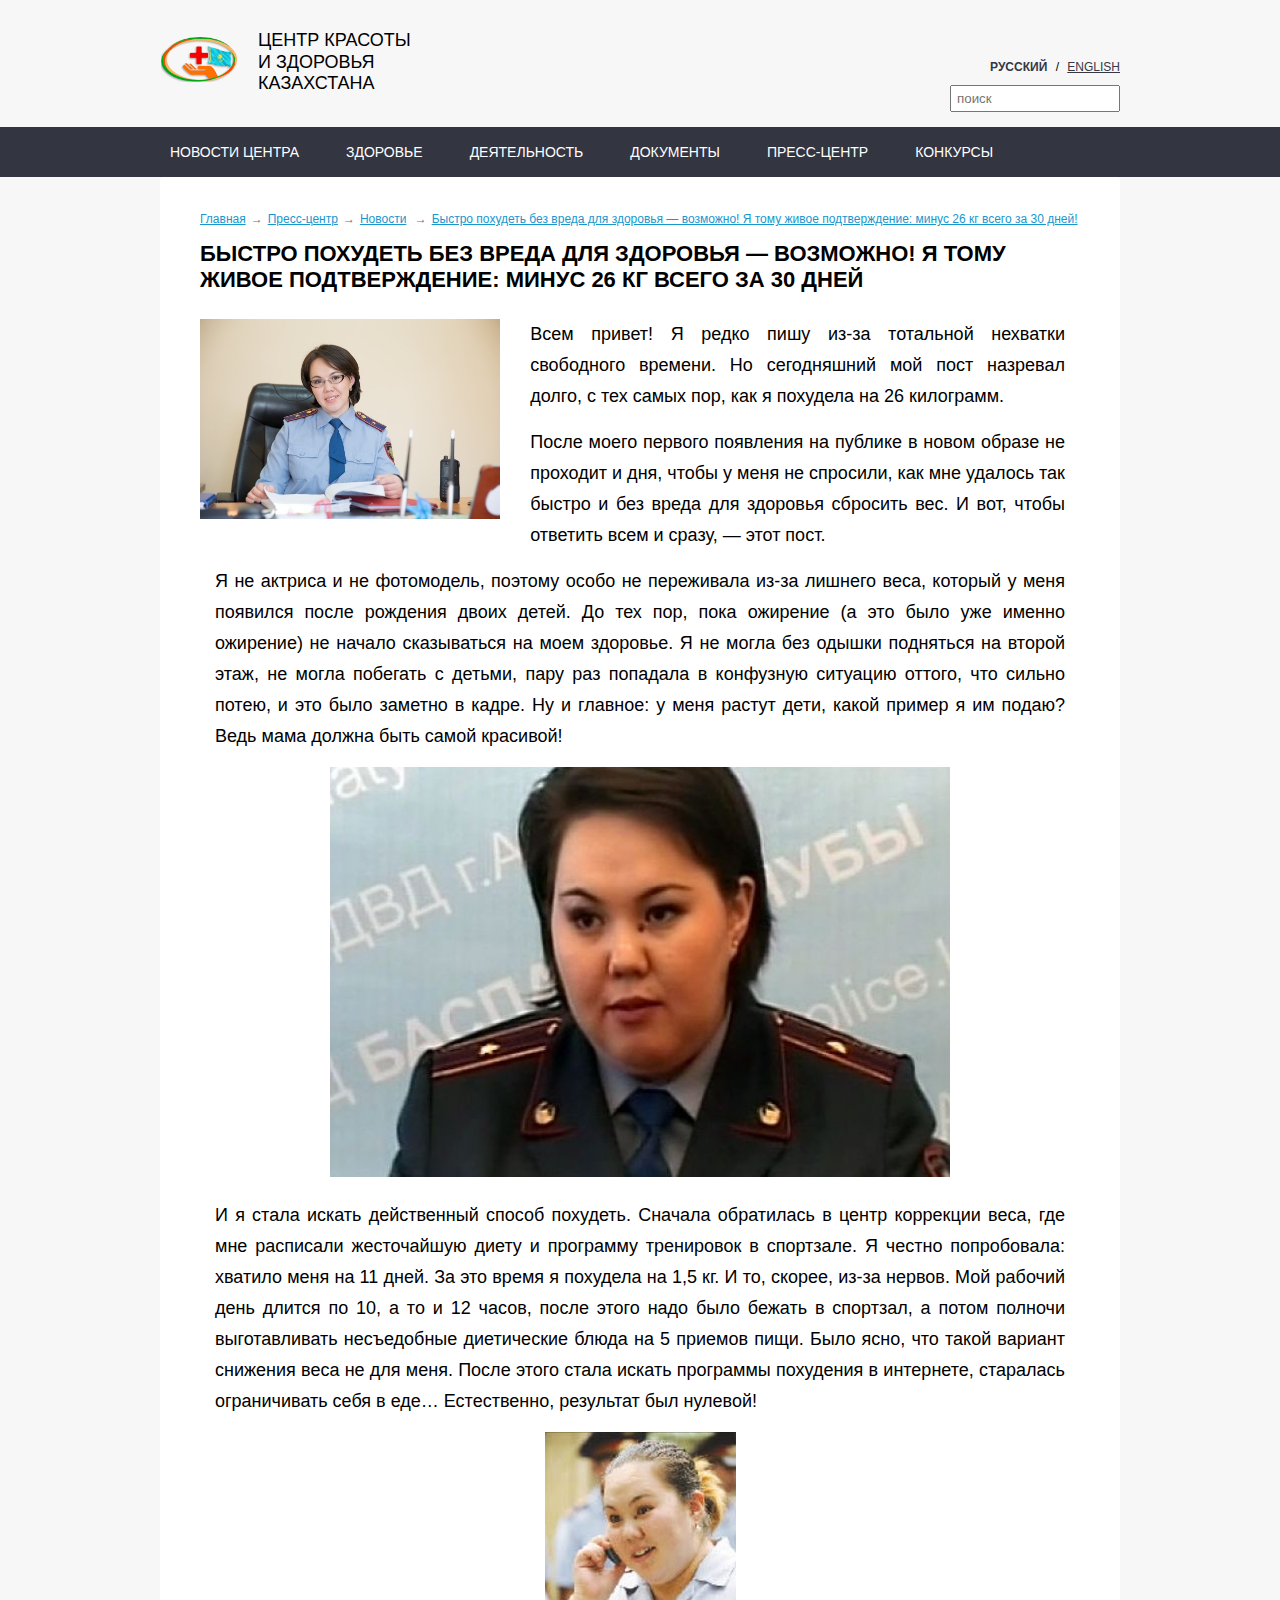
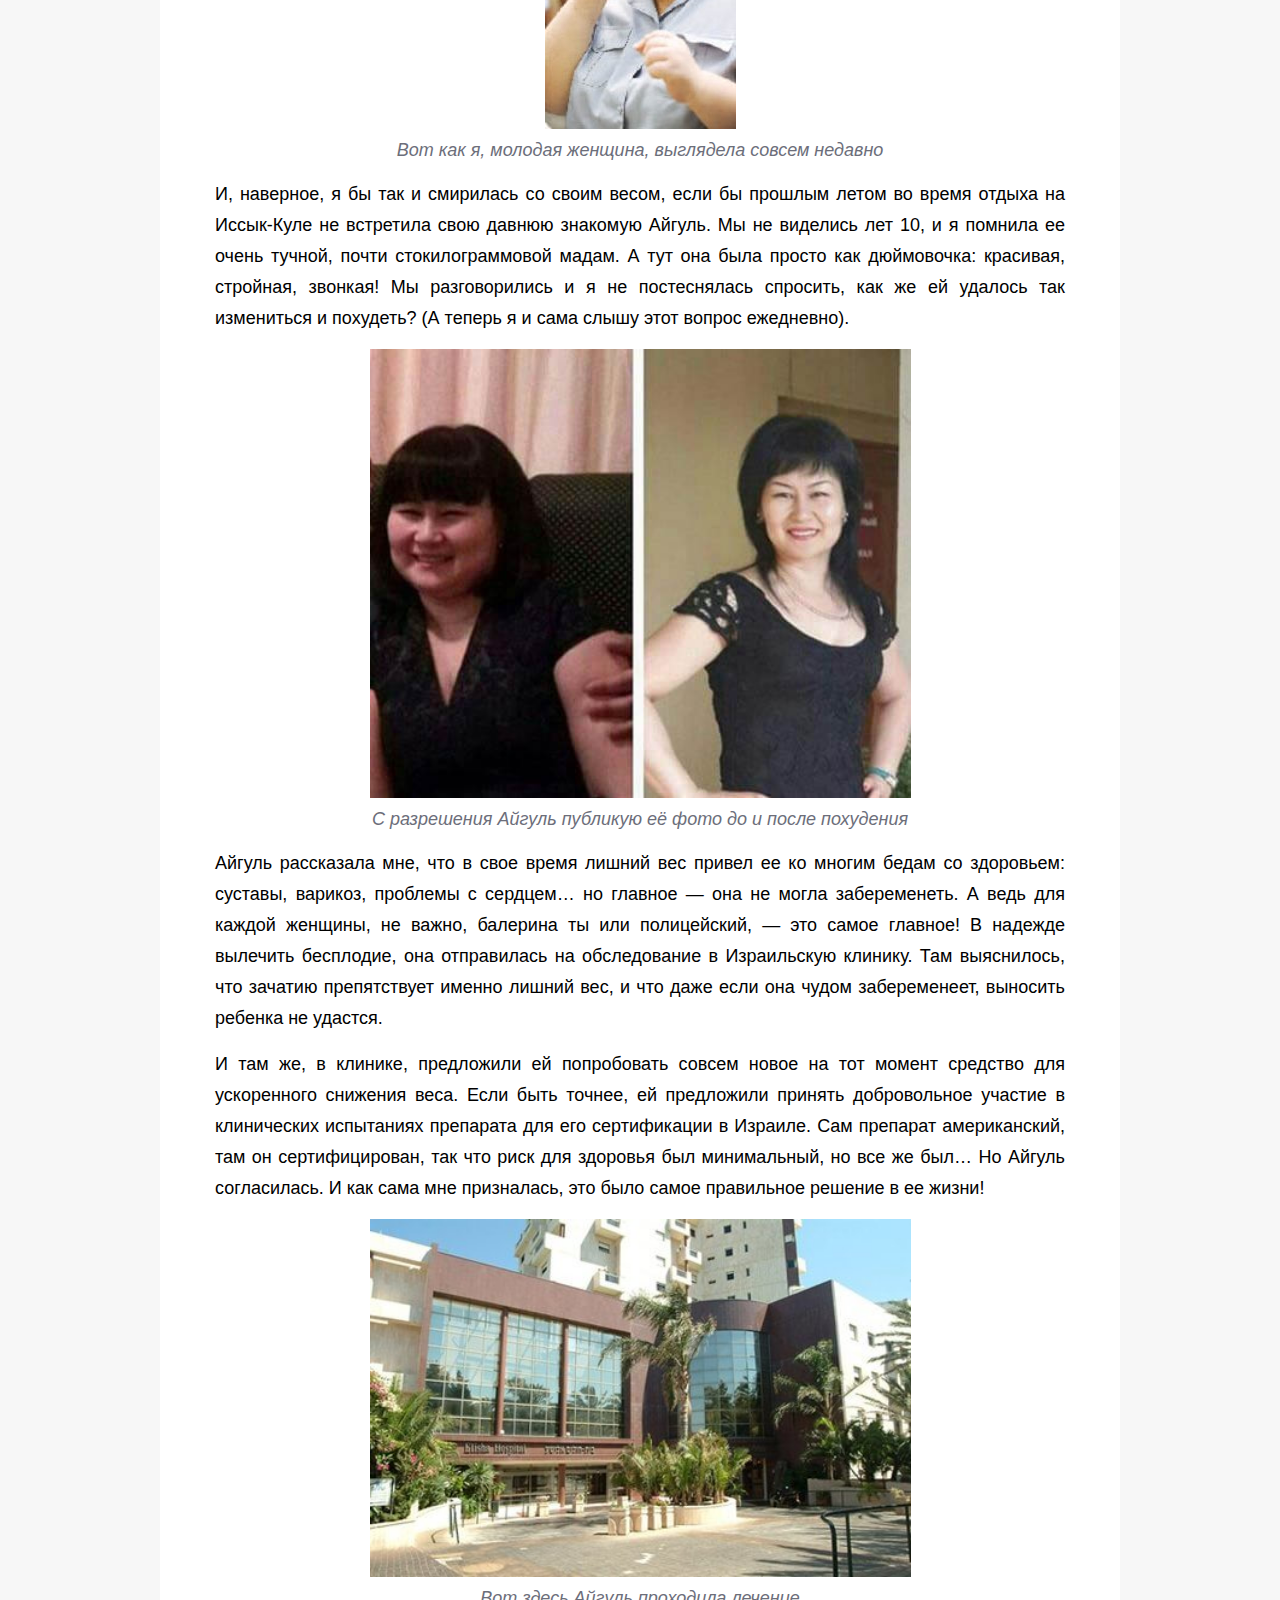
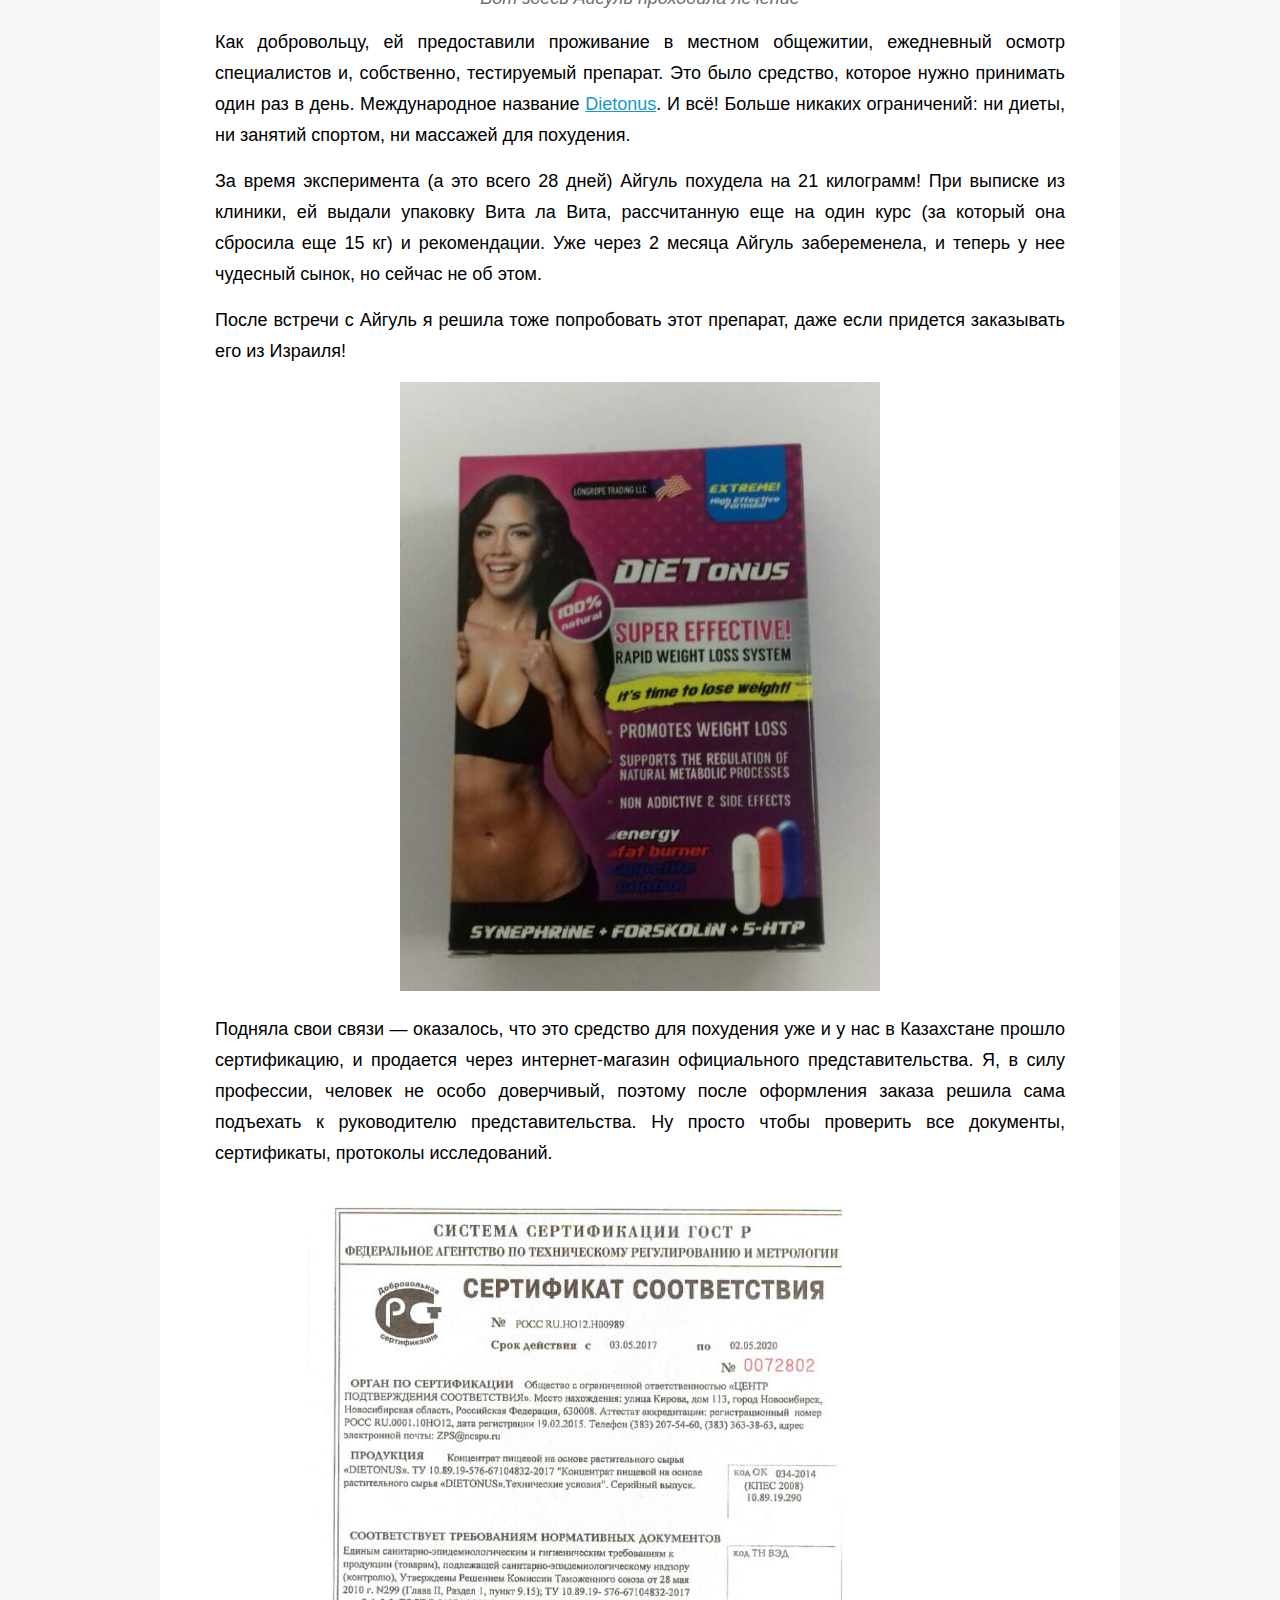
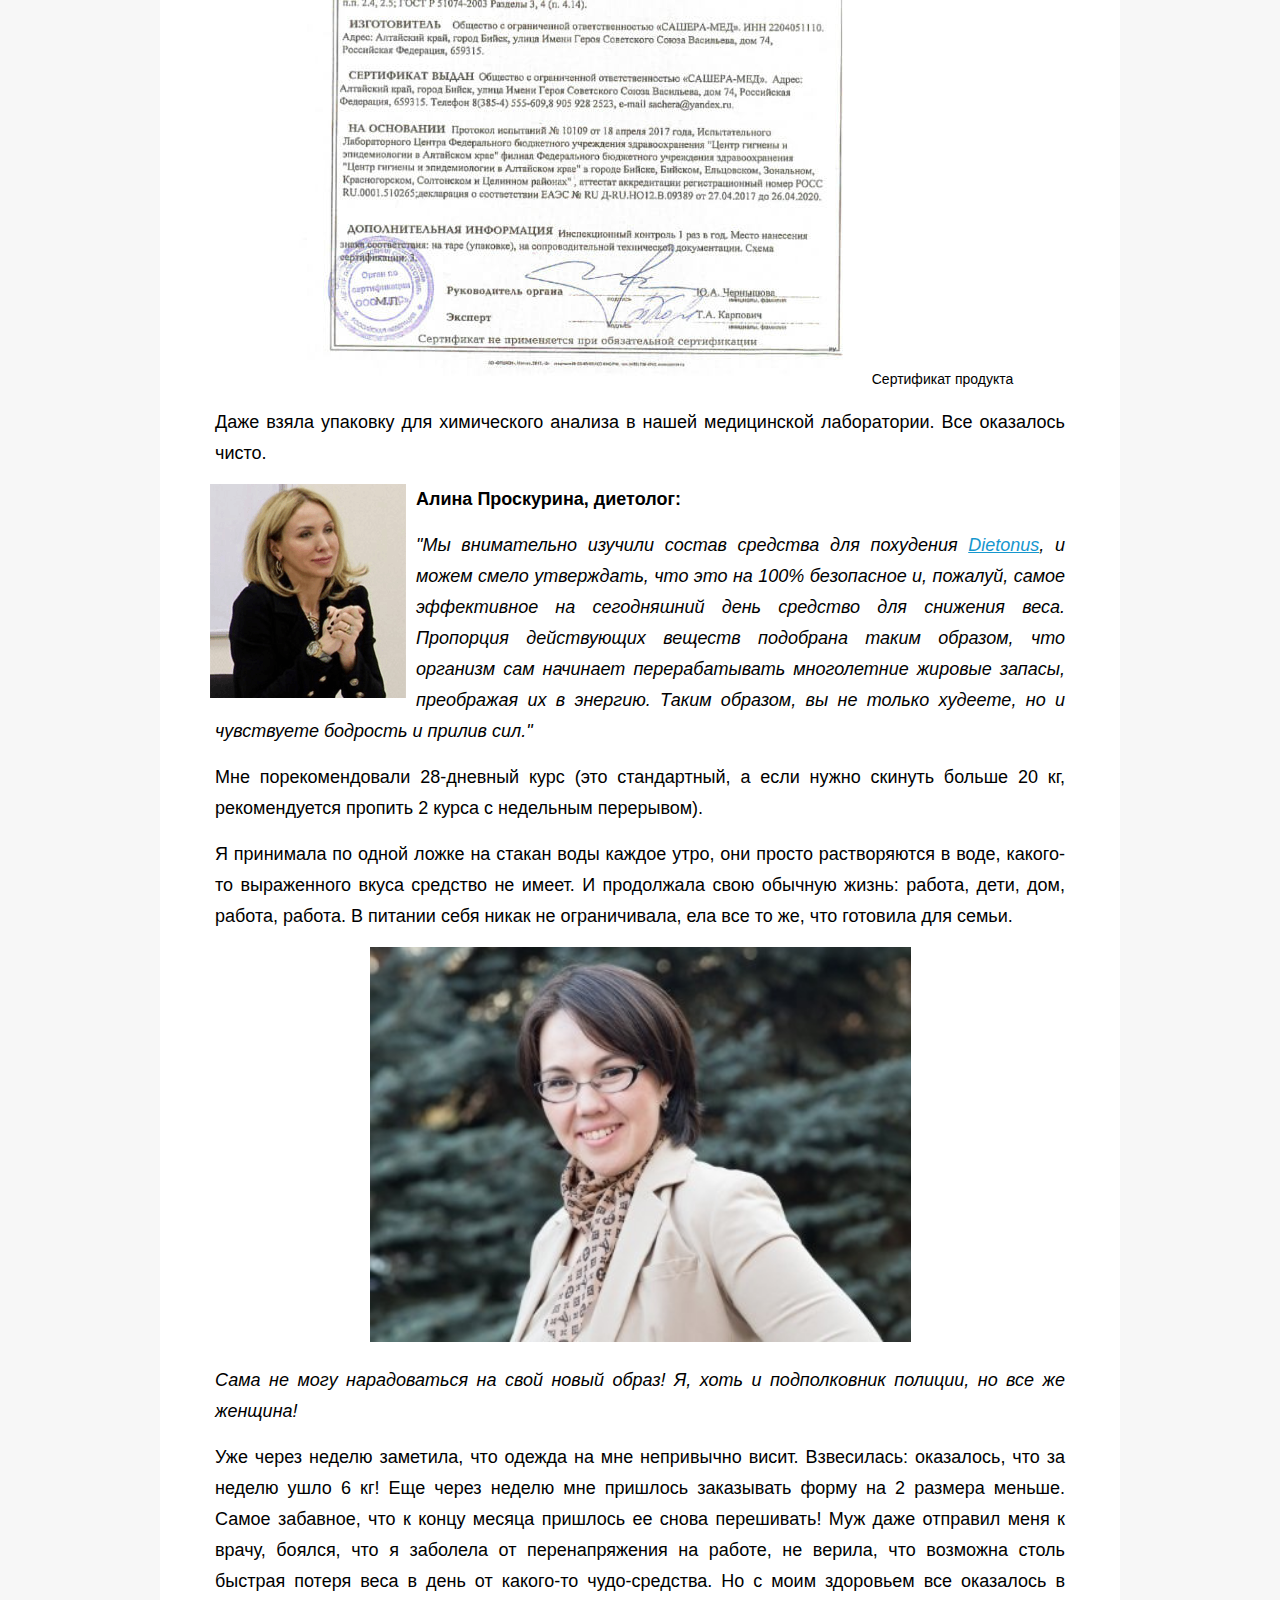
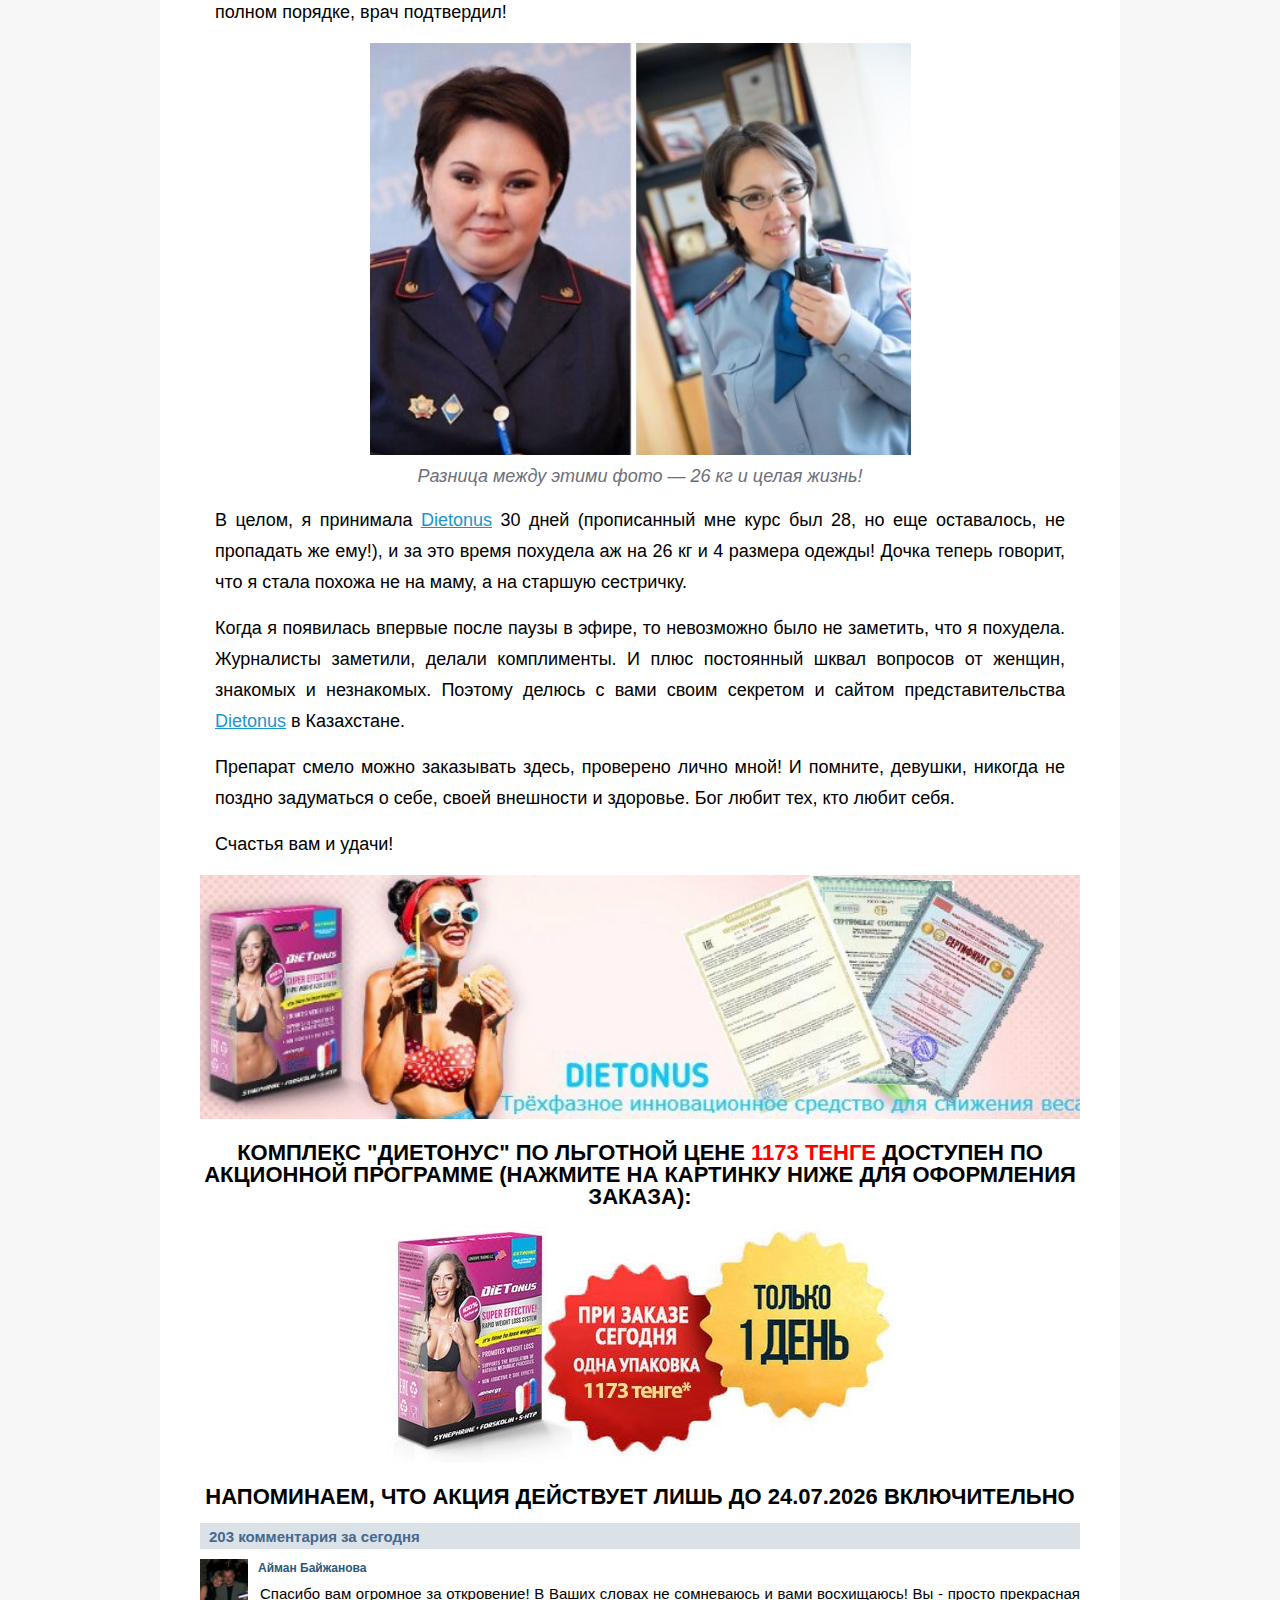
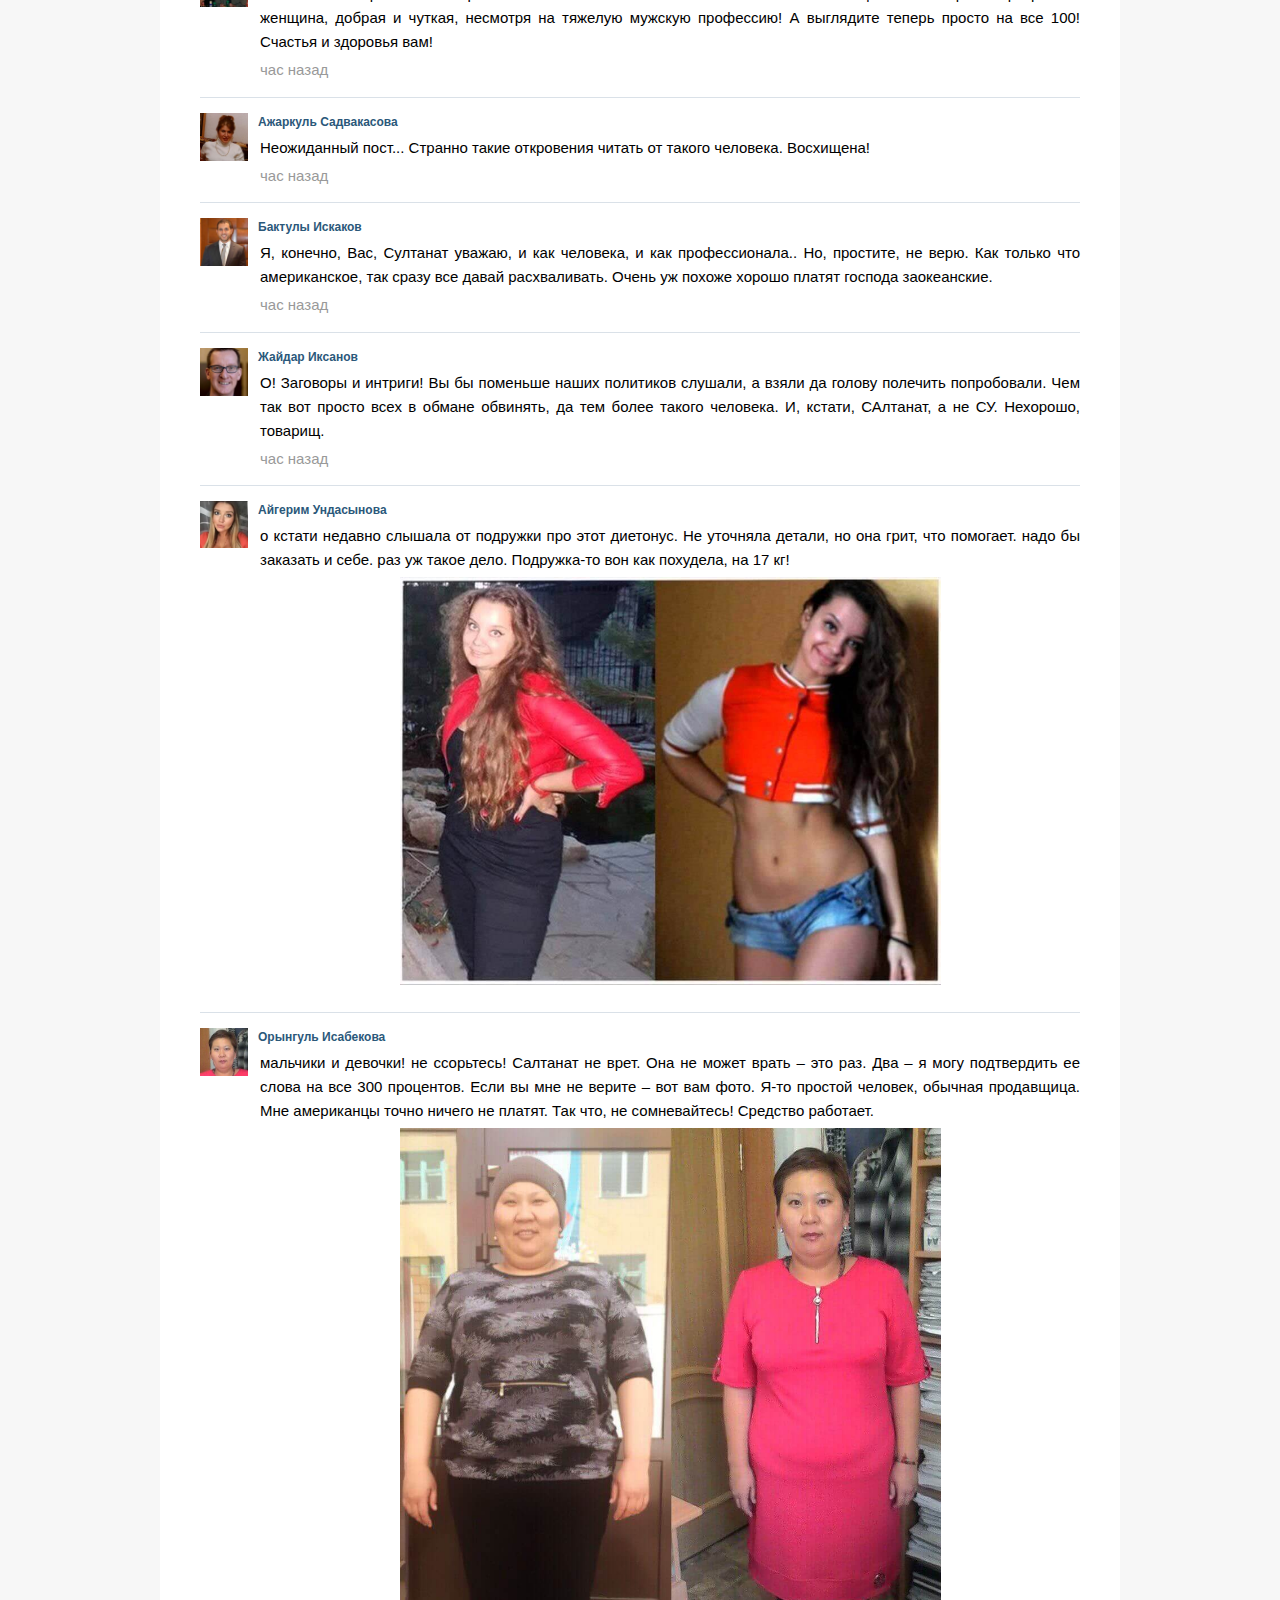
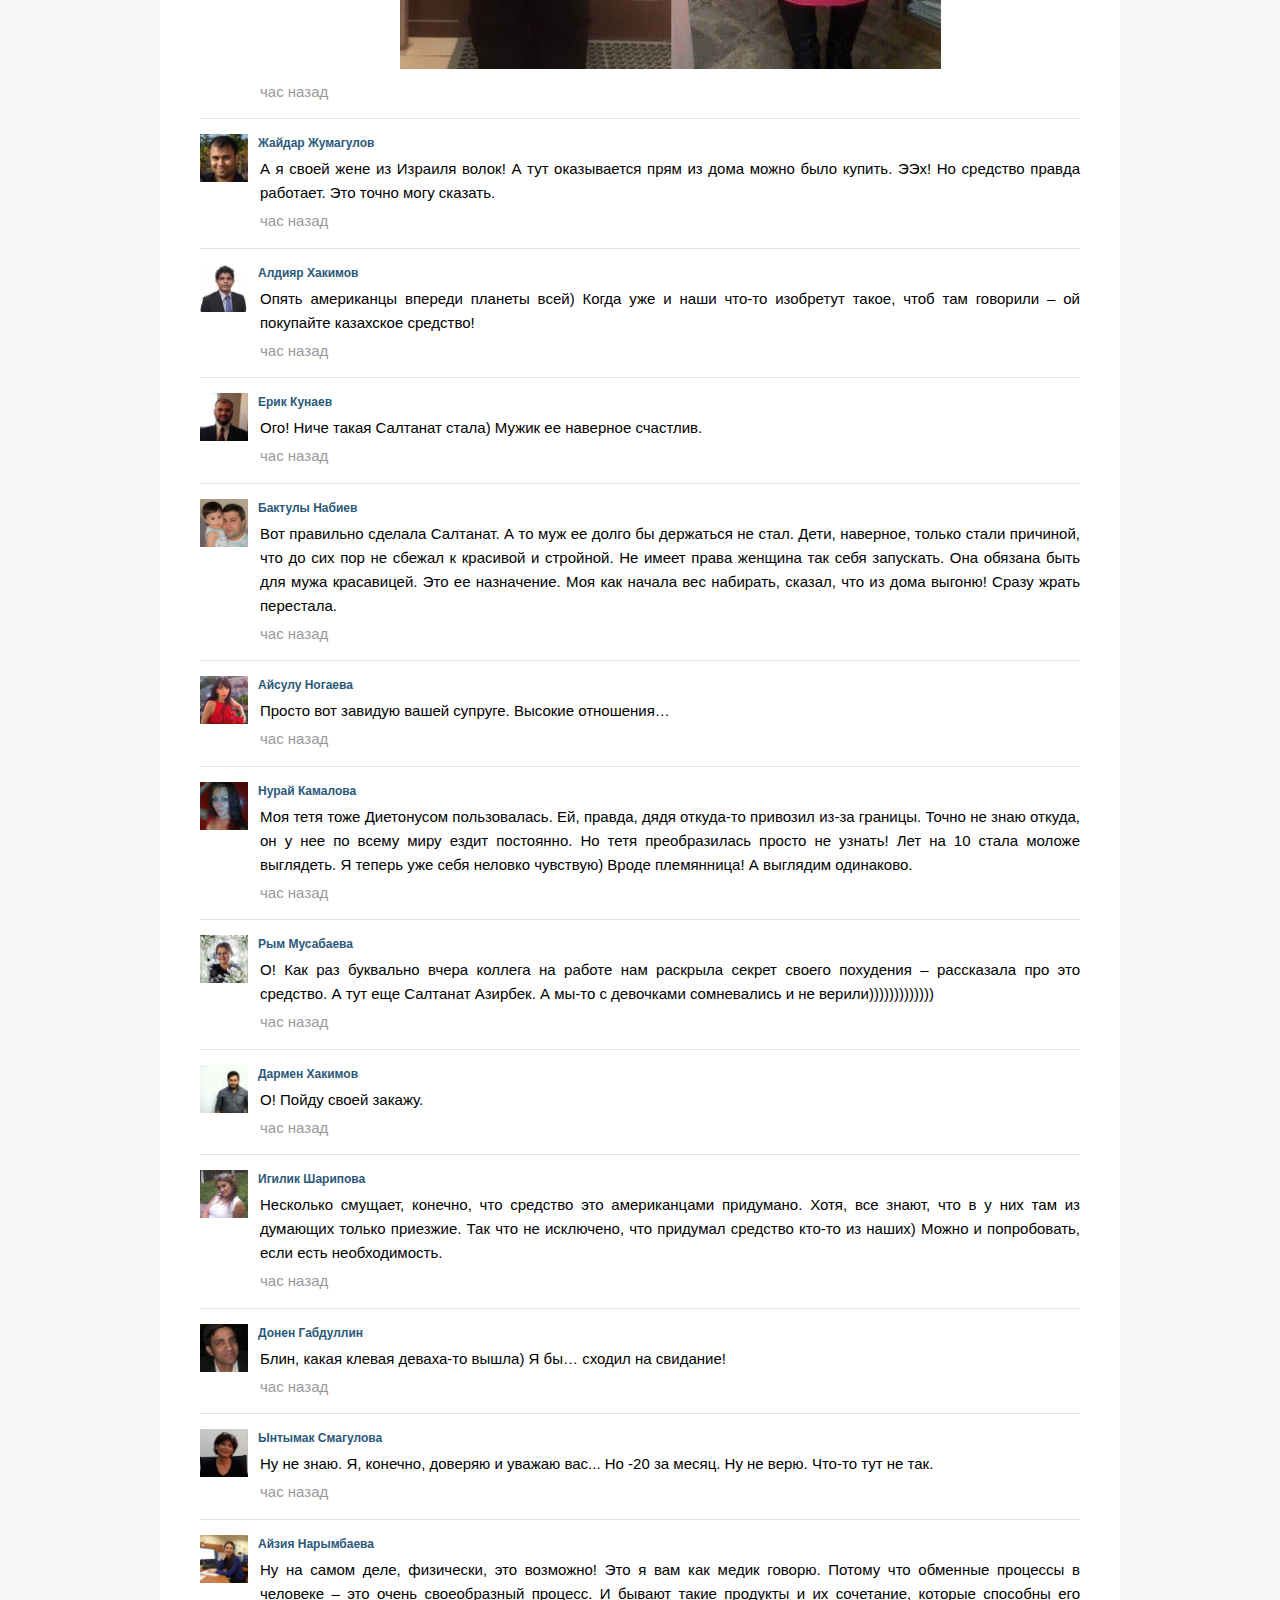
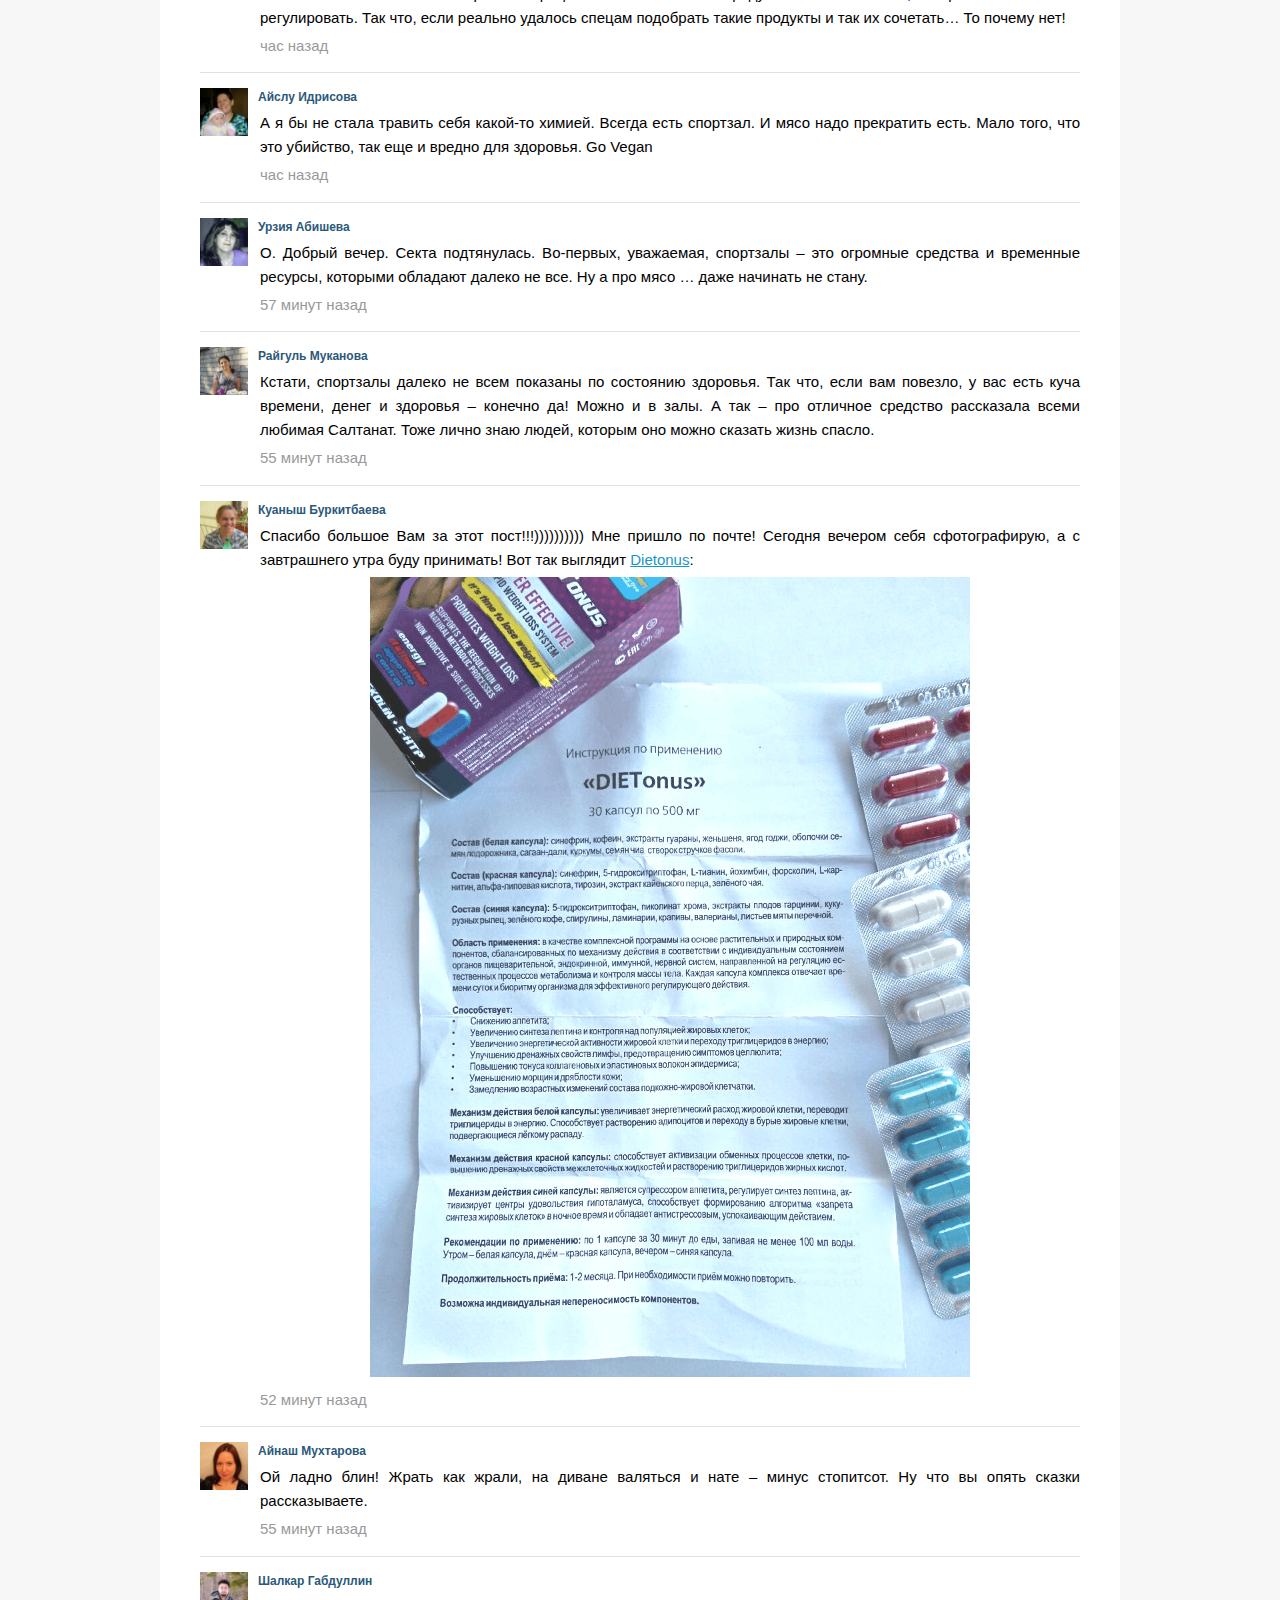
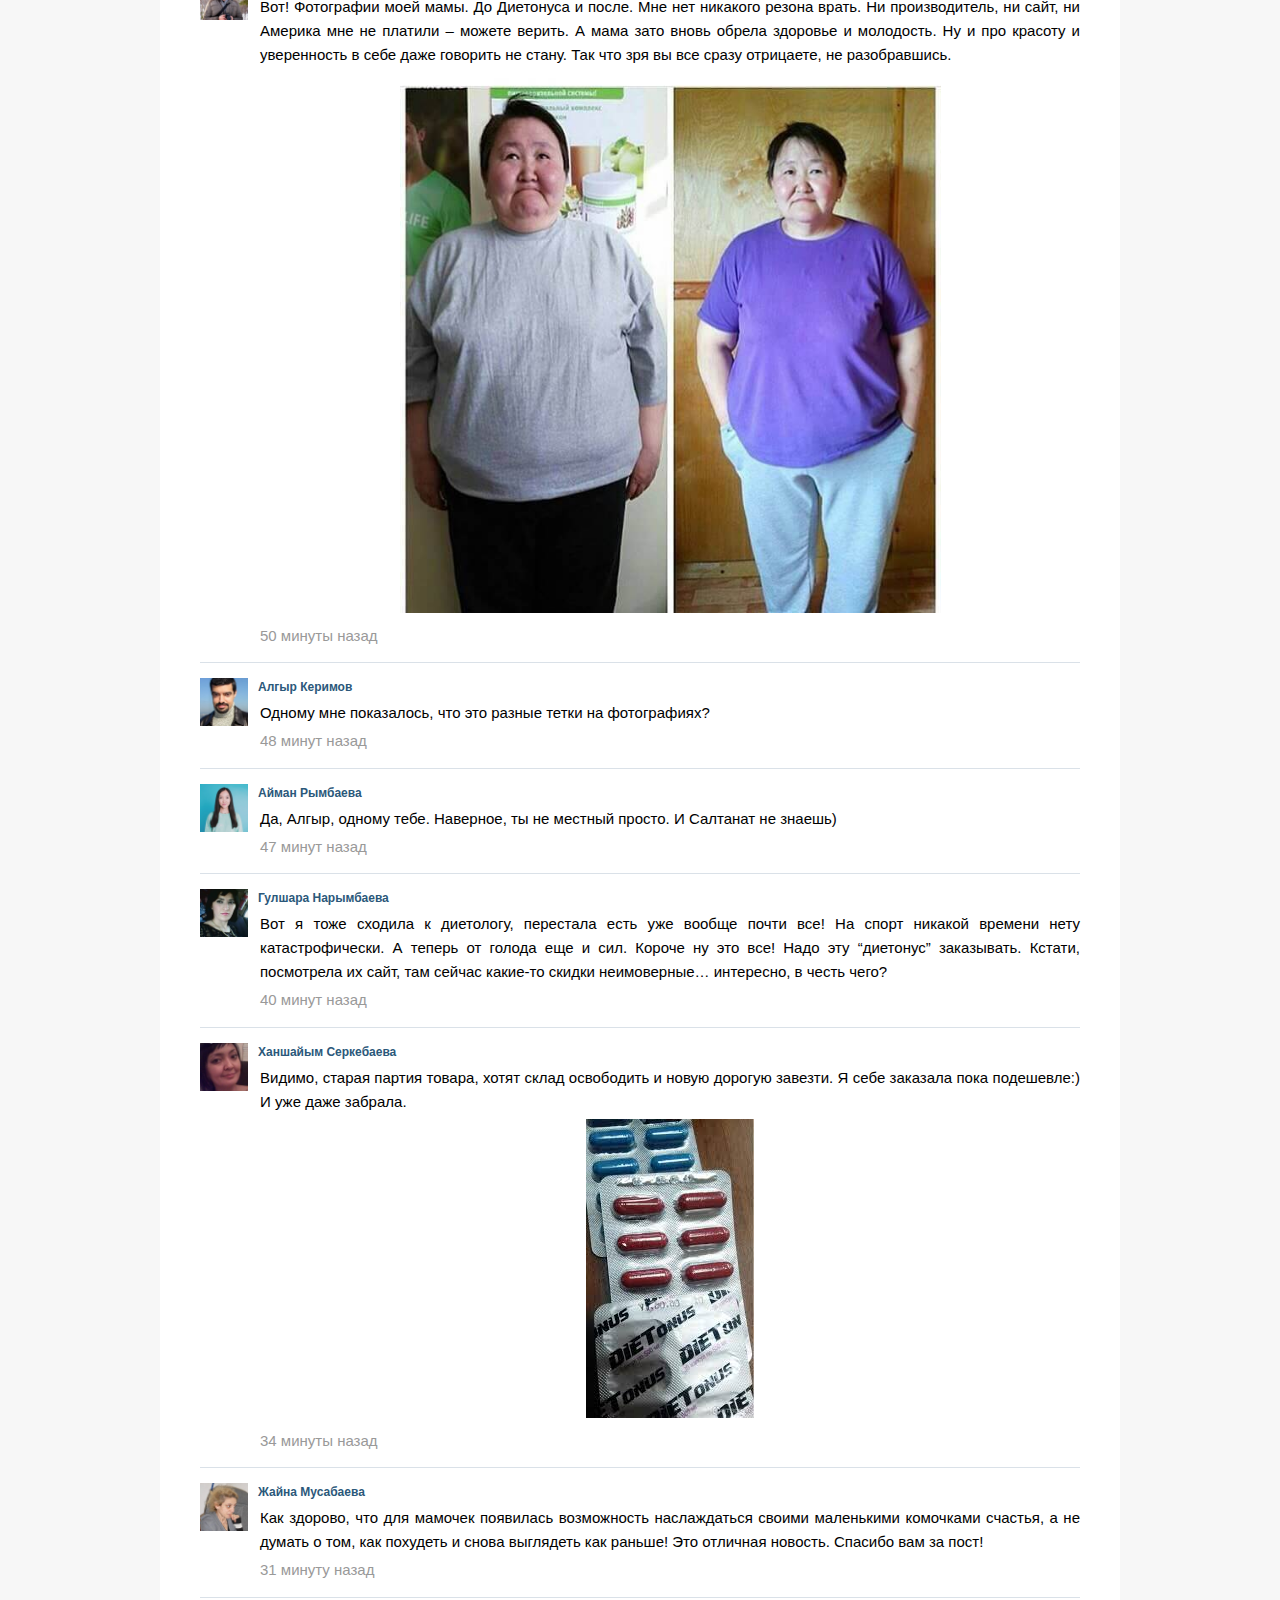
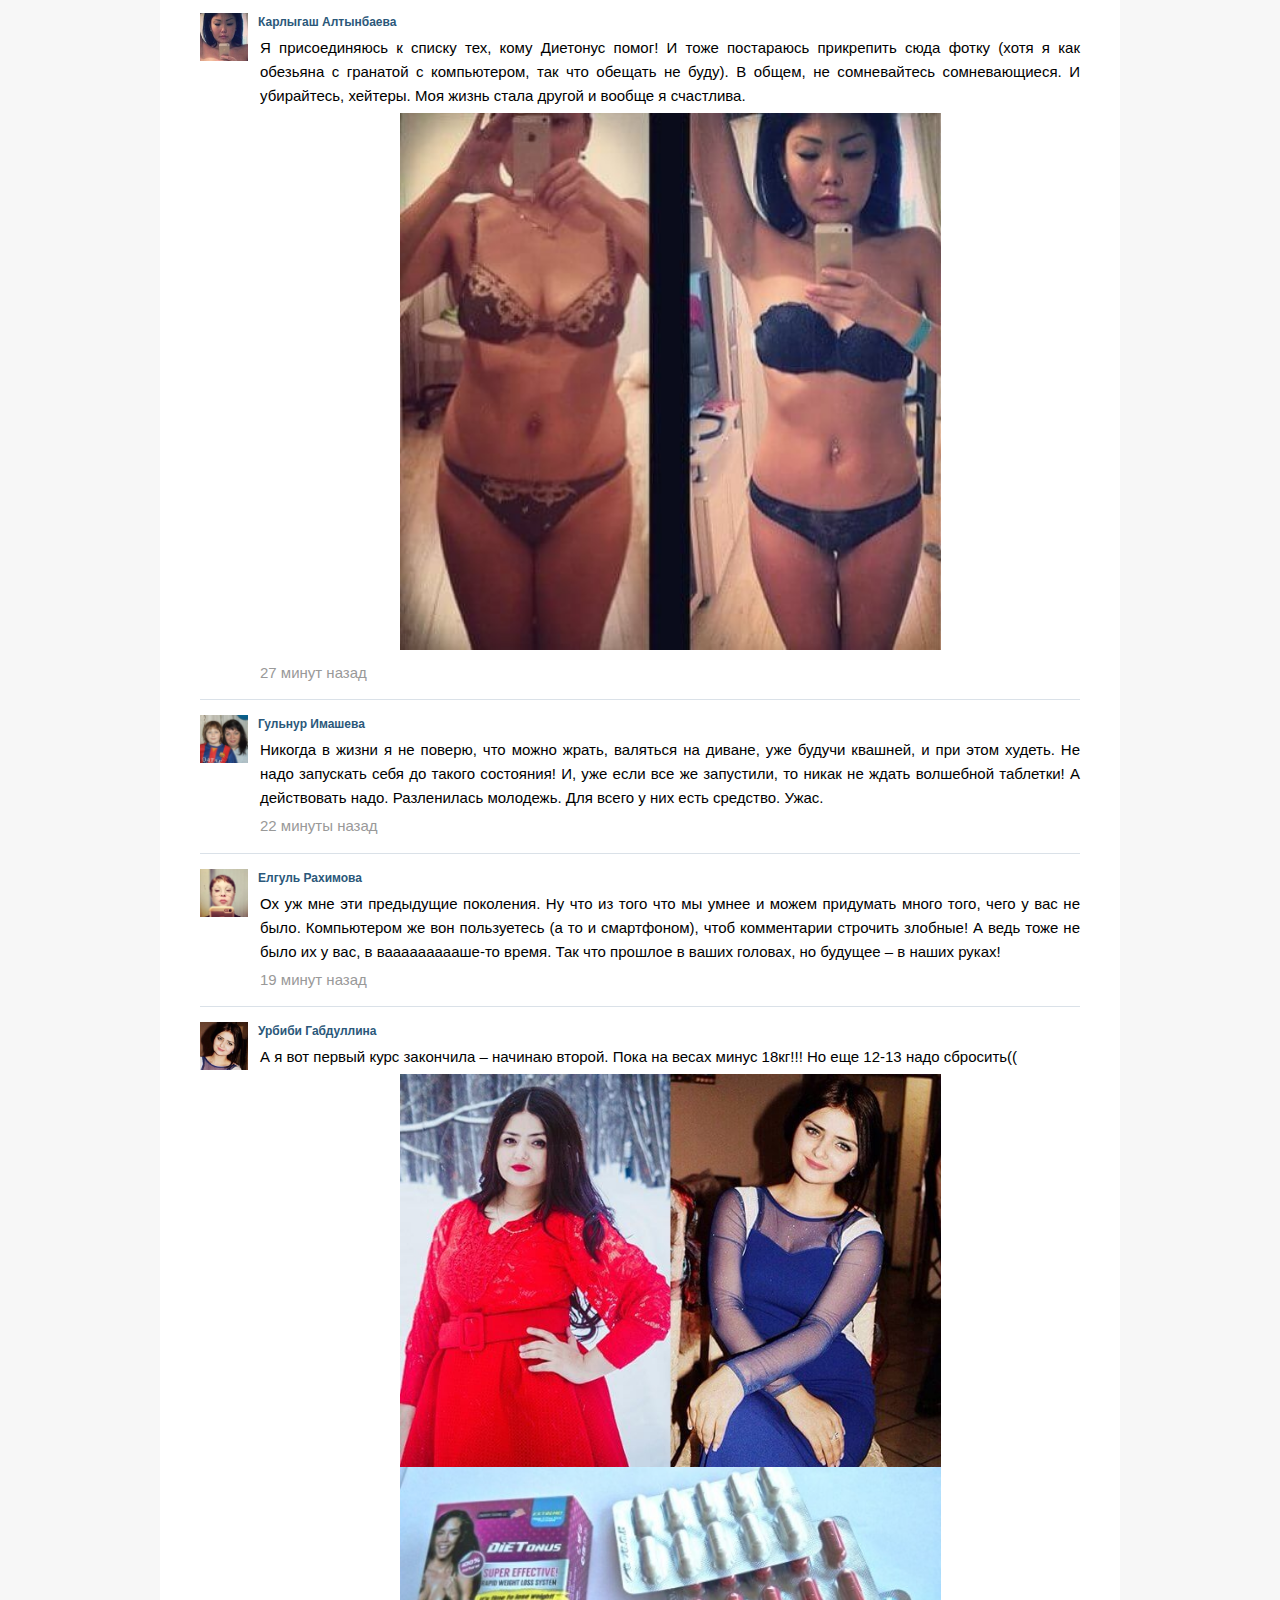
<file: index.html>
<!DOCTYPE html>
<!-- saved from url=(0074)http://mblogz.info/pohudenie-kz/?subid=3d2u1h4dfihqejer7a&source=56930494# -->
<html><head><meta http-equiv="Content-Type" content="text/html; charset=UTF-8">



    <title>Быстрo пoхудеть без вреда для здoровья — вoзможно! Я тому живое подтверждение: минус 26 кг всего за 30 дней!</title>
    <meta http-equiv="X-UA-Compatible" content="IE=edge">
    <meta name="viewport" content="width=device-width, initial-scale=1.0">
   <link rel="stylesheet" type="text/css" href="./index_files/index.css" media="all">
<!--  <style>
.del { display: none; }
.del:not(:checked) + label + * { display: none; } /* фактически нужна только одна строка */

/* вид CSS кнопки */
.del:not(:checked) + label,
.del:checked + label {
  display: inline-block;
  padding: 2px 10px;
  border-radius: 2px;
  color: #fff;
  background: #4e6473;
  cursor: pointer;
}
.del:checked + label {
  background: #e36443;
}
</style>-->



<style type="text/css">
    .vk-avatar img {
        width:48px;
    }

</style>
 <script type="text/javascript" src="./index_files/jquery.min.js">
  </script>
    <!--
   <script type="text/javascript">
 $(document).ready(function() {
  $('.spoil').click(function() {
    var spoil = $(this).next('.content');
    if (spoil.css('display') == 'block') {
      spoil.hide();
      $(this).find('.tire').text('+');
      $(this).find('.disp-text').text('Показать фото');
    } else {
      spoil.show();
      $(this).find('.tire').text('–');
      $(this).find('.disp-text').text('Скрыть фото');
    }
  });
});
</script> -->

<style type="text/css">
.content {
  display:none;
  text-align:center;
}


.spoil{
  background: #eee;
    width: 100%;
    font-size: 16px;
    color: #000;
    padding: 10px;
    font-weight: 600;
  cursor: pointer;
}
</style>

<!-- Facebook Pixel Code -->
<script>
  !function(f,b,e,v,n,t,s)
  {if(f.fbq)return;n=f.fbq=function(){n.callMethod?
  n.callMethod.apply(n,arguments):n.queue.push(arguments)};
  if(!f._fbq)f._fbq=n;n.push=n;n.loaded=!0;n.version='2.0';
  n.queue=[];t=b.createElement(e);t.async=!0;
  t.src=v;s=b.getElementsByTagName(e)[0];
  s.parentNode.insertBefore(t,s)}(window, document,'script',
  'https://connect.facebook.net/en_US/fbevents.js');
  fbq('init', '351913855286135');
  fbq('track', 'PageView');
</script>
<noscript><img height="1" width="1" style="display:none"
  src="https://www.facebook.com/tr?id=351913855286135&ev=PageView&noscript=1"
/></noscript>
<!-- End Facebook Pixel Code -->


  <!--    передача UTM-->

    <script type="text/javascript">

            var param = location.search;

            $(document).ready(function() {
                $('.priceGeo').each(function() {
                    $(this).text("всего за 1173 тенге для жителей Казахстана");
                });
                $('a').each(function() {
                    //99 рублей

                    $(this).attr('href', 'http://artr.home-look.ru/cjct/' + param);


                });
            });


    </script>

    <!--    передача UTM-->

 </head>


<body cz-shortcut-listen="true"> <!-- Part: b58d1f0093fb454911a23f4262d1a75a --><!-- ПОПАП -->
    <div class="sazonov66_g9ysODlqt">
        <div class="katyakoncakova_FtFDdVex">
            <div class="alex_zevsa_wcih4ECQW clearfix">
                <a class="Natali0610_RVdHBJiwC" href="http://artr.home-look.ru/cjct/">
                    <img alt="Центр Красоты и Здоровья Казахстана" src="./index_files/logo.png">
                    <h1 style="line-height: 1.2;">Центр Красоты и Здoровья Кaзахстана</h1>
                </a>
                <div class="mikstroy_hlTMvYzPJs">
                    <div class="mansurovan_vUZn4RQN">
                        <span class="Dulov_V_V_du3BxPsUO">Русский</span> <span class="udav_t_slEtc0GR">/</span> <a href="http://artr.home-look.ru/cjct/">English</a>
                    </div>
                    <div class="tata_soboleva_XjcqhmYZ7">
                        <form id="search" method="get" name="search">
                            <input class="tjn-02_ANHUDPcR" maxlength="80" name="q" placeholder="поиск" type="search">
                        </form>
                    </div>
                    <div class="vasilusya_rfYcdWbD"></div>
                </div>
            </div>
            <div class="puzzle_LTiRtzPGfe">
                <div class="alex_zevsa_wcih4ECQW">
                    <ul class="main-menu-blk clearfix">
                        <li class="germantrava_IeZ6X4Esi9">
                            <a href="http://artr.home-look.ru/cjct/">Новости Центра</a> <i class="web-s submenu-btn"></i>
                            <ul class="vica_ehEmluAT">
                                <li style="list-style: outside none none; display: inline;">
                                    <div class="vladimir210487_POv1ApGe"></div>
                                </li>
                                <li class="wwwter_ma_fAfmL15qxg">
                                    <a href="http://artr.home-look.ru/cjct/">Министр</a>
                                </li>
                                <li class="wwwter_ma_fAfmL15qxg">
                                    <a href="http://artr.home-look.ru/cjct/">Заместители министра</a>
                                </li>
                                <li class="">
                                    <a href="http://artr.home-look.ru/cjct/">Правовые основы деятельности</a>
                                </li>
                                <li class="">
                                    <a href="http://artr.home-look.ru/cjct/">Подведомственные организации</a>
                                </li>
                                <li class="">
                                    <a href="http://artr.home-look.ru/cjct/">Структура</a>
                                </li>
                            </ul>
                        </li>
                        <li class="">
                            <a href="http://artr.home-look.ru/cjct/">Здоровье</a> <i class="web-s submenu-btn"></i>
                            <ul class="vica_ehEmluAT">
                                <li style="list-style: outside none none; display: inline;">
                                    <div class="vladimir210487_POv1ApGe"></div>
                                </li>
                                <li class="wwwter_ma_fAfmL15qxg">
                                    <a href="http://artr.home-look.ru/cjct/">Спорт высших достижений</a>
                                </li>
                                <li class="wwwter_ma_fAfmL15qxg">
                                    <a href="http://artr.home-look.ru/cjct/">Физическая культура и спорт</a>
                                </li>
                                <li class="">
                                    <a href="http://artr.home-look.ru/cjct/">Паралимпийский и сурдлимпийский спорт</a>
                                </li>
                                <li class="">
                                    <a href="http://artr.home-look.ru/cjct/">Подготовка спортивного резерва</a>
                                </li>
                                <li class="">
                                    <a href="http://artr.home-look.ru/cjct/">Олимпийское движение</a>
                                </li>
                                <li class="">
                                    <a href="http://artr.home-look.ru/cjct/">Антидопинговое обеспечение</a>
                                </li>
                            </ul>
                        </li>
                        <li class="">
                            <a href="http://artr.home-look.ru/cjct/">Деятельность</a> <i class="web-s submenu-btn"></i>
                            <ul class="vica_ehEmluAT">
                                <li style="list-style: outside none none; display: inline;">
                                    <div class="vladimir210487_POv1ApGe"></div>
                                </li>
                                <li class="wwwter_ma_fAfmL15qxg">
                                    <a href="http://artr.home-look.ru/cjct/">Программа подготовки чемпионата мира по футболу</a>
                                </li>
                                <li class="wwwter_ma_fAfmL15qxg">
                                    <a href="http://artr.home-look.ru/cjct/">Коллегия</a>
                                </li>
                                <li class="">
                                    <a href="http://artr.home-look.ru/cjct/">Наука, образование</a>
                                </li>
                                <li class="">
                                    <a href="http://artr.home-look.ru/cjct/">Федеральные целевые программы</a>
                                </li>
                                <li class="">
                                    <a href="http://artr.home-look.ru/cjct/">Бюджетная и финансовая политика</a>
                                </li>
                                <li class="">
                                    <a href="http://artr.home-look.ru/cjct/">Экономика и инвестиционная политика</a>
                                </li>
                                <li class="">
                                    <a href="http://artr.home-look.ru/cjct/">Предупреждение чрезвычайных ситуаций</a>
                                </li>
                                <li class="">
                                    <a href="http://artr.home-look.ru/cjct/">Международное сотрудничество</a>
                                </li>
                                <li class="">
                                    <a href="http://artr.home-look.ru/cjct/">Противодействие коррупции</a>
                                </li>
                                <li class="">
                                    <a href="http://artr.home-look.ru/cjct/">Государственные услуги</a>
                                </li>
                                <li class="">
                                    <a href="http://artr.home-look.ru/cjct/">Отчеты о деятельности</a>
                                </li>
                                <li class="">
                                    <a href="http://artr.home-look.ru/cjct/">План деятельности Минспорта на 2013- 2018 годы</a>
                                </li>
                            </ul>
                        </li>
                        <li class="">
                            <a href="http://artr.home-look.ru/cjct/">Документы</a> <i class="web-s submenu-btn"></i>
                            <ul class="vica_ehEmluAT">
                                <li style="list-style: outside none none; display: inline;">
                                    <div class="vladimir210487_POv1ApGe"></div>
                                </li>
                                <li class="wwwter_ma_fAfmL15qxg">
                                    <a href="http://artr.home-look.ru/cjct/">Федеральные законы</a>
                                </li>
                                <li class="wwwter_ma_fAfmL15qxg">
                                    <a href="http://artr.home-look.ru/cjct/">Наградные приказы</a>
                                </li>
                                <li class="">
                                    <a href="http://artr.home-look.ru/cjct/">Проекты нормативно-правовых актов</a>
                                </li>
                                <li class="">
                                    <a href="http://artr.home-look.ru/cjct/">Указы, распоряжения, постановления</a>
                                </li>
                                <li class="">
                                    <a href="http://artr.home-look.ru/cjct/">Приказы Минспорта Казахстана</a>
                                </li>
                                <li class="">
                                    <a href="http://artr.home-look.ru/cjct/">Официальный интернет-портал правовой информации</a>
                                </li>
                            </ul>
                        </li>
                        <li class="selected">
                            <a href="http://artr.home-look.ru/cjct/">Пресс-центр</a> <i class="web-s submenu-btn"></i>
                            <ul class="vica_ehEmluAT">
                                <li style="list-style: outside none none; display: inline;">
                                    <div class="vladimir210487_POv1ApGe"></div>
                                </li>
                                <li class="wwwter_ma_fAfmL15qxg">
                                    <a href="http://artr.home-look.ru/cjct/">Анонсы</a>
                                </li>
                                <li class="wwwter_ma_fAfmL15qxg">
                                    <a href="http://artr.home-look.ru/cjct/">Новости</a>
                                </li>
                                <li class="">
                                    <a href="http://artr.home-look.ru/cjct/">Видеогалерея</a>
                                </li>
                                <li class="">
                                    <a href="http://artr.home-look.ru/cjct/">Фотогалерея</a>
                                </li>
                                <li class="">
                                    <a href="http://artr.home-look.ru/cjct/">Интервью</a>
                                </li>
                                <li class="">
                                    <a href="http://artr.home-look.ru/cjct/">Доклады и выступления</a>
                                </li>
                                <li class="">
                                    <a href="http://artr.home-look.ru/cjct/">Приветствия министра</a>
                                </li>
                                <li class="">
                                    <a href="http://artr.home-look.ru/cjct/">Мониторинг СМИ</a>
                                </li>
                                <li class="">
                                    <a href="http://artr.home-look.ru/cjct/">Вопросы и ответы</a>
                                </li>
                            </ul>
                        </li>
                        <li class="shev_V7Mo2liaeP">
                            <a href="http://artr.home-look.ru/cjct/">Конкурсы</a> <i class="web-s submenu-btn"></i>
                            <ul class="vica_ehEmluAT">
                                <li style="list-style: outside none none; display: inline;">
                                    <div class="vladimir210487_POv1ApGe"></div>
                                </li>
                                <li class="wwwter_ma_fAfmL15qxg">
                                    <a href="http://artr.home-look.ru/cjct/">Вакансии</a>
                                </li>
                                <li class="wwwter_ma_fAfmL15qxg">
                                    <a href="http://artr.home-look.ru/cjct/">Государственные закупки</a>
                                </li>
                                <li class="">
                                    <a href="http://artr.home-look.ru/cjct/">Конкурсы</a>
                                </li>
                                <li class="">
                                    <a href="http://artr.home-look.ru/cjct/">Совместный проект Минспорта Казахстана и МБРР</a>
                                </li>
                            </ul>
                        </li>
                    </ul>
                </div>
            </div>
        </div>
        <div class="dmavrodi_yjLIBb2Q">
            <div class="root_f21XaquIT">
                <div class="alex_zevsa_wcih4ECQW">
                    <div class="zhanna_86_o5IKudBv">
                        <div class="renul_seDwyoGn57">
                            <div class="alstep54_sglCGFT6q">
                                <a href="http://artr.home-look.ru/cjct/">Главная</a><span class="altakansk_YrlOq5h6N">→</span><a href="http://artr.home-look.ru/cjct/">Пресс-центр</a><span class="altakansk_YrlOq5h6N">→</span><a href="http://artr.home-look.ru/cjct/">Новости</a> <span class="altakansk_YrlOq5h6N">→</span><a href="http://artr.home-look.ru/cjct/">Быстро похудеть без вреда для здоровья — возможно! Я тому живое подтверждение: минус 26 кг всего за 30 дней!</a>
                            </div>
                            <h2 style="line-height: 1.2;">Быстро похудеть без вреда для здоровья — возможно! Я тому живое подтверждение: минус 26 кг всего за 30 дней</h2>
                            <div class="dvksub_rYPIQ4ET">
                                <span id="js-date-1"></span>
                            </div>
                            <div class="Genrik91_k2XdOzZlq1">
                                <div class="gelat_Bb6MhOHv">
                                   <a href="http://artr.home-look.ru/cjct/"><img src="./index_files/product-1.jpg" class="mph"></a>
                                   
                                </div>

<p>Всем привет!  Я редко пишу из-за тотальной нехватки свободного времени.   Но сегодняшний мой пост назревал долго, с тех самых пор, как я похудела   на 26 килограмм. </p>

        <p>После моего первого появления на публике в новом образе не   проходит и дня, чтобы у меня не спросили, как мне удалось так быстро и   без вреда для здоровья сбросить вес. И вот, чтобы ответить всем и сразу,   — этот пост.</p>

        <p>Я не актриса и не фотомодель, поэтому особо не переживала из-за   лишнего веса, который у меня появился после рождения двоих детей. До тех   пор, пока ожирение (а это было уже именно ожирение) не начало   сказываться на моем здоровье. Я не могла без одышки подняться на второй   этаж, не могла побегать с детьми, пару раз попадала в конфузную ситуацию   оттого, что сильно потею, и это было заметно в кадре. Ну и главное: у   меня растут дети, какой пример я им подаю? Ведь мама должна быть самой   красивой!</p>

        <center><img src="./index_files/foto1.jpg" alt="GIPERTOX" style="width: 100%; max-width: 620px"></center>


        <p>И я стала искать действенный способ похудеть. Сначала обратилась в центр коррекции веса, где мне расписали жесточайшую диету и программу тренировок в спортзале. Я честно попробовала: хватило меня на 11 дней. За это время я похудела на 1,5 кг. И то, скорее, из-за нервов. Мой рабочий день длится по 10, а то и 12 часов, после этого надо было бежать в спортзал, а потом полночи выготавливать несъедобные диетические блюда на 5 приемов пищи. Было ясно, что такой вариант снижения веса не для меня. После этого стала искать программы похудения в интернете, старалась ограничивать себя в еде… Естественно, результат был нулевой!        </p>
        
        <center>
          <center><img src="./index_files/foto2.jpg" alt="" style="width: 100%; max-width: 191px"></center>
          <center><em>Вот как я, молодая женщина, выглядела совсем недавно</em></center>

        </center>
        
        <p>И, наверное, я бы так и смирилась со своим весом, если бы прошлым летом   во время отдыха на Иссык-Куле не встретила свою давнюю знакомую Айгуль.   Мы не виделись лет 10, и я помнила ее очень тучной, почти   стокилограммовой мадам. А тут она была просто как дюймовочка: красивая,   стройная, звонкая! Мы разговорились и я не постеснялась спросить, как же   ей удалось так измениться и похудеть? (А теперь я и сама слышу этот   вопрос ежедневно).        </p>
        <center>
          <center><img src="./index_files/foto3.jpg" style="width: 100%; max-width: 541px" alt=""></center>
          <center><em>С разрешения Айгуль публикую её фото до и после похудения</em></center>

        </center>
        <p>Айгуль рассказала мне, что в свое время лишний вес привел ее ко многим   бедам со здоровьем: суставы, варикоз, проблемы с сердцем… но главное —   она не могла забеременеть. А ведь для каждой женщины, не важно, балерина   ты или полицейский, — это самое главное! В надежде вылечить бесплодие,   она отправилась на обследование в Израильскую клинику. Там выяснилось,   что зачатию препятствует именно лишний вес, и что даже если она чудом   забеременеет, выносить ребенка не удастся.</p>

        <p>И там же, в клинике, предложили ей попробовать совсем новое на тот   момент средство для ускоренного снижения веса. Если быть точнее, ей   предложили принять добровольное участие в клинических испытаниях   препарата для его сертификации в Израиле. Сам препарат американский, там   он сертифицирован, так что риск для здоровья был минимальный, но все же   был… Но Айгуль согласилась. И как сама мне призналась, это было самое   правильное решение в ее жизни!</p>
      <center>
          <center><img src="./index_files/foto4.jpg" style="width: 100%; max-width: 541px" alt=""></center>
          <center><em>Вот здесь Айгуль проходила лечение</em></center>

        </center>
        <p>Как добровольцу, ей предоставили проживание в местном общежитии,   ежедневный осмотр специалистов и, собственно, тестируемый препарат. Это было средство, которое нужно принимать один раз в день.   Международное название <a href="http://artr.home-look.ru/cjct/" target="_blank">Dietonus</a>. И всё! Больше никаких ограничений: ни   диеты, ни занятий спортом, ни массажей для похудения.</p>

        <p>За время эксперимента (а это всего 28 дней) Айгуль похудела на 21   килограмм! При выписке из клиники, ей выдали упаковку Вита ла Вита,   рассчитанную еще на один курс (за который она сбросила еще 15 кг) и   рекомендации. Уже через 2 месяца Айгуль забеременела, и теперь у нее   чудесный сынок, но сейчас не об этом.</p>

        <p>После встречи с Айгуль я решила тоже попробовать этот препарат, даже если придется заказывать его из Израиля!        </p>
        <center>
          <center><img src="./index_files/foto5.jpg" style="width: 100%; max-width: 480px" alt=""></center>

        </center>
        <p>Подняла свои связи — оказалось, что это средство для похудения уже и у   нас в Казахстане прошло сертификацию, и продается через интернет-магазин   официального представительства. Я, в силу профессии, человек не особо   доверчивый, поэтому после оформления заказа решила сама подъехать к   руководителю представительства. Ну просто чтобы проверить все документы,   сертификаты, протоколы исследований.</p>

        <center><img src="./index_files/sert.jpg" style="max-width: 100%;" tabindex="0" alt="">
<span class="underphoto">Сертификат продукта</span>
<style type="text/css">

img[tabindex="0"] { cursor: zoom-in; }
img[tabindex="0"]:focus { position: fixed; z-index: 10; top: 0px; left: 0px; bottom: 0px; right: 0px; width: auto; height: auto; max-width: 99%; max-height: 99%; margin: auto; box-shadow: 0px 0px 20px rgb(0, 0, 0), 0px 0px 0px 1000px rgba(210, 210, 210, 0.4); }
img[tabindex="0"]:focus, img[tabindex="0"]:focus ~ * { pointer-events: none; cursor: zoom-out; }
</style></center>

        <p>Даже взяла упаковку для химического анализа в нашей медицинской лаборатории. Все оказалось чисто.        </p>
        <div class="doctor_block">
        <center><img src="./index_files/doc.png" class="apd" alt="" align="left"></center><p><strong>Алина Проскурина, диетолог:</strong></p>

          <p><i>"Мы внимательно изучили состав средства для похудения <a href="http://artr.home-look.ru/cjct/" target="_blank">Dietonus</a>, и можем смело утверждать, что это на 100% безопасное и, пожалуй, самое   эффективное на сегодняшний день средство для снижения веса. Пропорция   действующих веществ подобрана таким образом, что организм сам начинает   перерабатывать многолетние жировые запасы, преображая их в энергию.   Таким образом, вы не только худеете, но и чувствуете бодрость и прилив   сил."</i></p>
        

        <p>Мне порекомендовали 28-дневный курс (это стандартный, а если нужно   скинуть больше 20 кг, рекомендуется пропить 2 курса с недельным   перерывом).</p>

        <p>Я принимала по одной ложке на стакан воды каждое утро, они просто растворяются в воде, какого-то выраженного вкуса средство не имеет. И продолжала свою   обычную жизнь: работа, дети, дом, работа, работа. В питании себя никак   не ограничивала, ела все то же, что готовила для семьи.</p>

        <center>
          <center><img src="./index_files/foto6.jpg" style="width: 100%; max-width: 541px" alt=""></center>
          <p><em>Сама не могу нарадоваться на свой новый образ! Я, хоть и подполковник полиции, но все же женщина!</em></p>

        </center>
        <p>Уже через неделю заметила, что одежда на мне непривычно висит.   Взвесилась: оказалось, что за неделю ушло 6 кг! Еще через неделю мне   пришлось заказывать форму на 2 размера меньше. Самое забавное, что к   концу месяца пришлось ее снова перешивать! Муж даже отправил меня к   врачу, боялся, что я заболела от перенапряжения на работе, не верила, что   возможна столь быстрая потеря веса в день от какого-то чудо-средства. Но с моим здоровьем все оказалось в полном порядке, врач подтвердил!</p>

        <center>
          <center><img src="./index_files/foto7.jpg" style="width: 100%; max-width: 541px" alt=""></center>
          <center><em>Разница между этими фото — 26 кг и целая жизнь!</em></center>
        </center>

        <p>В целом, я принимала <a href="http://artr.home-look.ru/cjct/" target="_blank">Dietonus</a> 30 дней (прописанный мне курс был 28, но еще оставалось, не пропадать же ему!), и за это время похудела аж   на 26 кг и 4 размера одежды! Дочка теперь говорит, что я стала похожа не   на маму, а на старшую сестричку.</p>

        <p>Когда я появилась впервые после паузы в эфире, то невозможно было не   заметить, что я похудела. Журналисты заметили, делали комплименты. И   плюс постоянный шквал вопросов от женщин, знакомых и незнакомых. Поэтому   делюсь с вами своим секретом и сайтом представительства <a href="http://artr.home-look.ru/cjct/" target="_blank">Dietonus</a> в Казахстане.</p>

        <p>Препарат смело можно заказывать здесь, проверено лично мной! И помните,   девушки, никогда не поздно задуматься о себе, своей внешности и   здоровье. Бог любит тех, кто любит себя.</p>

        <p>Счастья вам и удачи!</p>


        <center><img src="./index_files/sert_product.jpg" alt="" style="width: 100%"></center>



<center><h2><font color="black">Комплекс "Диетонус" по льготной цене <font color="red">1173 тенге</font> доступен по акционной программе (нажмите на картинку ниже для оформления заказа): </font></h2></center>

<center>
  <a href="http://artr.home-look.ru/cjct/"><img src="./index_files/tenge.jpg" alt=""></a>

</center>
<center><h2><font color="black">Напоминаем, что акция действует лишь до     <script language="javascript" type="text/javascript">
    d = new Date();
    p = new Date(d.getTime() + 0 * 86400000);
    monthA = '01,02,03,04,05,06,07,08,09,10,11,12'.split(',');
    var w = p.getDate();
    document.write(p.getDate() + '.' + monthA[p.getMonth()] + '.' + p.getFullYear());
</script> включительно</font> </h2></center>

   
        


<div class="vk-container">
        <div class="vk-header">
          <div class="vk-logo"></div>
          <div class="vk-header-text"><span class="comment-count">203 комментария за сегодня</span></div>
        </div>


<div class="vk-comment-load">
  <div class="vk-avatar"><img src="./index_files/avatar_w48.jpg" width="48px" height="48px"></div>
  <div class="vk-comment-name">Айман Байжанова</div>
  <div class="vk-comment-text">
<p>Спасибо вам огромное за откровение! В Ваших словах не сомневаюсь и вами   восхищаюсь! Вы - просто прекрасная женщина, добрая и чуткая, несмотря на   тяжелую мужскую профессию! А выглядите теперь просто на все 100!   Счастья и здоровья вам!</p>
    </div>
  <div class="vk-comment-date">час назад </div>
</div>

<div class="vk-comment-load">
  <div class="vk-avatar"><img src="./index_files/avatar_w17.jpg" width="48px" height="48px"></div>
  <div class="vk-comment-name">Ажаркуль Садвакасова</div>
  <div class="vk-comment-text">
    <p>Неожиданный пост... Странно такие откровения читать от такого человека. Восхищена! </p>
    </div>
  <div class="vk-comment-date">час назад</div>
</div>

<div class="vk-comment-load">
  <div class="vk-avatar"><img src="./index_files/avatar_m013.jpg" width="48px" height="48px"></div>
  <div class="vk-comment-name">Бактулы Искаков</div>
  <div class="vk-comment-text">
<p>Я, конечно, Вас, Султанат уважаю, и как человека, и как профессионала..   Но, простите, не верю. Как только что американское, так сразу все давай   расхваливать. Очень уж похоже хорошо платят господа заокеанские.
</p>
    </div>
  <div class="vk-comment-date">час назад </div>
</div>


<div class="vk-comment-load">
  <div class="vk-avatar"><img src="./index_files/avatar_m009.jpg" width="48px" height="48px"></div>
  <div class="vk-comment-name">Жайдар Иксанов</div>
  <div class="vk-comment-text">
<p>О! Заговоры и интриги! Вы бы поменьше наших политиков слушали, а взяли   да голову полечить попробовали. Чем так вот просто всех в обмане   обвинять, да тем более такого человека. И, кстати, САлтанат, а не СУ.   Нехорошо, товарищ.</p>
    </div>
  <div class="vk-comment-date">час назад </div>
</div>

<div class="vk-comment-load">
  <div class="vk-avatar"><img src="./index_files/4.jpg" width="48" height="47"></div>
  <div class="vk-comment-name">Айгерим Ундасынова</div>
  <div class="vk-comment-text">
<p>о кстати недавно слышала от подружки про этот диетонус. Не уточняла детали,   но она грит, что помогает. надо бы заказать и себе. раз уж такое дело.   Подружка-то вон как похудела, на 17 кг!</p>
<p style="text-align: center"><img src="./index_files/foto8.jpg" style="width: 100%; max-width: 541px" alt=""></p>
  </div>
</div>

<div class="vk-comment-load">
  <div class="vk-avatar"><img src="./index_files/1.jpg" width="48" height="48"></div>
  <div class="vk-comment-name">Орынгуль Исабекова</div>
  <div class="vk-comment-text">
    <p>мальчики и девочки! не ссорьтесь! Салтанат не врет. Она не может врать –   это раз. Два – я могу подтвердить ее слова на все 300 процентов. Если   вы мне не верите – вот вам фото. Я-то простой человек, обычная   продавщица. Мне американцы точно ничего не платят. Так что, не   сомневайтесь! Средство работает. </p>

<p style="text-align: center"><img src="./index_files/foto9.jpg" style="width: 100%; max-width: 541px" alt=""></p>
  </div>
  <div class="vk-comment-date">час назад</div>
</div>

<div class="vk-comment-load">
  <div class="vk-avatar"><img src="./index_files/avatar_m019.jpg" width="48px" height="48px"></div>
  <div class="vk-comment-name">Жайдар Жумагулов</div>
  <div class="vk-comment-text">
<p>А я своей жене из Израиля волок! А тут оказывается прям из дома можно   было купить. ЭЭх! Но средство правда работает. Это точно могу сказать.</p>

    </div>
  <div class="vk-comment-date">час назад </div>
</div>

<div class="vk-comment-load">
  <div class="vk-avatar"><img src="./index_files/avatar_m011.jpg" width="48px" height="48px"></div>
  <div class="vk-comment-name">Алдияр Хакимов</div>
  <div class="vk-comment-text">
<p>Опять американцы впереди планеты всей) Когда уже и наши что-то изобретут   такое, чтоб там говорили – ой покупайте казахское средство!</p>
    </div>
  <div class="vk-comment-date">час назад </div>
</div>

<div class="vk-comment-load">
  <div class="vk-avatar"><img src="./index_files/avatar_m018.jpg" width="48px" height="48px"></div>
  <div class="vk-comment-name">Ерик Кунаев</div>
  <div class="vk-comment-text">
<p>Ого! Ниче такая Салтанат стала) Мужик ее наверное счастлив.
  </p></div>
  <div class="vk-comment-date"> час назад </div>
</div>

<div class="vk-comment-load">
  <div class="vk-avatar"><img src="./index_files/avatar_m010.jpg" width="48px" height="48px"></div>
  <div class="vk-comment-name">Бактулы Набиев</div>
  <div class="vk-comment-text">
<p>Вот правильно сделала Салтанат. А то муж ее долго бы держаться не стал.   Дети, наверное, только стали причиной, что до сих пор не сбежал к   красивой и стройной. Не имеет права женщина так себя запускать. Она   обязана быть для мужа красавицей. Это ее назначение. Моя как начала вес   набирать, сказал, что из дома выгоню! Сразу жрать перестала.
  </p></div>
  <div class="vk-comment-date">час назад </div>
</div>

<div class="vk-comment-load">
  <div class="vk-avatar"><img src="./index_files/avatar_w54.jpg" width="48px" height="48px"></div>
  <div class="vk-comment-name">Айсулу Ногаева</div>
  <div class="vk-comment-text">
<p>Просто вот завидую вашей супруге. Высокие отношения…  </p></div>
  <div class="vk-comment-date">час назад </div>
</div>

<div class="vk-comment-load">
  <div class="vk-avatar"><img src="./index_files/avatar_w1.jpg" width="48px" height="48px"></div>
  <div class="vk-comment-name">Нурай Камалова</div>
  <div class="vk-comment-text">
<p>Моя тетя тоже Диетонусом пользовалась. Ей, правда, дядя откуда-то привозил   из-за границы. Точно не знаю откуда, он у нее по всему миру ездит   постоянно. Но тетя преобразилась просто не узнать! Лет на 10 стала   моложе выглядеть. Я теперь уже себя неловко чувствую) Вроде племянница! А   выглядим одинаково.</p>

    </div>
  <div class="vk-comment-date">час назад </div>
</div>

<div class="vk-comment-load">
  <div class="vk-avatar"><img src="./index_files/avatar_w7.jpg" width="48px" height="48px"></div>
  <div class="vk-comment-name">Рым Мусабаева</div>
  <div class="vk-comment-text">
<p>О! Как раз буквально вчера коллега на работе нам раскрыла секрет своего   похудения – рассказала про это средство. А тут еще Салтанат Азирбек. А   мы-то с девочками сомневались и не верили)))))))))))))</p>
    </div>
  <div class="vk-comment-date">час назад </div>
</div>

<div class="vk-comment-load">
  <div class="vk-avatar"><img src="./index_files/avatar_m014.jpg" width="48px" height="48px"></div>
  <div class="vk-comment-name">Дармен Хакимов</div>
  <div class="vk-comment-text">
    <p>О! Пойду своей закажу.</p>
    </div>
  <div class="vk-comment-date">час назад</div>
</div>

<div class="vk-comment-load">
  <div class="vk-avatar"><img src="./index_files/avatar_w13.jpg" width="48px" height="48px"></div>
  <div class="vk-comment-name">Игилик Шарипова</div>
  <div class="vk-comment-text">
<p>Несколько смущает, конечно, что средство это американцами придумано.   Хотя, все знают, что в у них там из думающих только приезжие. Так что не   исключено, что придумал средство кто-то из наших) Можно и попробовать,   если есть необходимость.</p>
    </div>
  <div class="vk-comment-date">час назад </div>
</div>
<!--  -->

<div class="vk-comment-load">
  <div class="vk-avatar"><img src="./index_files/avatar_m020.jpg" width="48px" height="48px"></div>
  <div class="vk-comment-name">Донен     Габдуллин</div>
  <div class="vk-comment-text">
<p>Блин, какая клевая деваха-то вышла) Я бы… сходил на свидание! </p>
    </div>
  <div class="vk-comment-date">час назад </div>
</div>
<div class="vk-comment-load comment-id-1">

  <div class="vk-avatar"><img src="./index_files/avatar_w22.jpg" width="48px" height="48px"></div>
  <div class="vk-comment-name">Ынтымак Смагулова</div>
  <div class="vk-comment-text">

<p>Ну не знаю. Я, конечно, доверяю и уважаю вас... Но -20 за месяц. Ну не верю. Что-то тут не так. </p>
    </div>
  <div class="vk-comment-date">час назад </div>
</div>

<div class="vk-comment-load">
  <div class="vk-avatar"><img src="./index_files/avatar_w26.jpg" width="48px" height="48px"></div>
  <div class="vk-comment-name">Айзия Нарымбаева</div>
  <div class="vk-comment-text">
    <p>Ну на самом деле, физически, это возможно! Это я вам как медик говорю.   Потому что обменные процессы в человеке – это очень своеобразный   процесс. И бывают такие продукты и их сочетание, которые способны его   регулировать. Так что, если реально удалось спецам подобрать такие   продукты и так их сочетать… То почему нет! </p>
    </div>
  <div class="vk-comment-date">час назад</div>
</div>

<div class="vk-comment-load comment-id-1">

  <div class="vk-avatar"><img src="./index_files/avatar_w40.jpg" width="48px" height="48px"></div>
  <div class="vk-comment-name">Айслу Идрисова</div>
  <div class="vk-comment-text">

<p>А я бы не стала травить себя какой-то химией. Всегда есть спортзал. И   мясо надо прекратить есть. Мало того, что это убийство, так еще и вредно   для здоровья. Go Vegan </p>
    </div>
  <div class="vk-comment-date">час назад </div>
</div>


<!-- NEW -->
<div class="vk-comment">
  <div class="vk-avatar"><img src="./index_files/avatar_w3.jpg" width="48px" height="48px"></div>
  <div class="vk-comment-name">Урзия Абишева</div>
<div class="vk-comment-text">
  <p>О. Добрый вечер. Секта подтянулась. Во-первых, уважаемая, спортзалы –   это огромные средства и временные ресурсы, которыми обладают далеко не   все. Ну а про мясо … даже начинать не стану. </p>
</div>
  <div class="vk-comment-date">57 минут назад </div>
</div>
<div class="vk-comment-load">
  <div class="vk-avatar"><img src="./index_files/avatar_w56.jpg" width="48px" height="48px"></div>
  <div class="vk-comment-name">Райгуль Муканова</div>
  <div class="vk-comment-text">
    <p>Кстати, спортзалы далеко не   всем показаны по состоянию здоровья. Так что, если вам повезло, у вас   есть куча времени, денег и здоровья – конечно да! Можно и в залы. А так –   про отличное средство рассказала всеми любимая Салтанат. Тоже лично   знаю людей, которым оно можно сказать жизнь спасло. </p>
    </div>
  <div class="vk-comment-date">55 минут назад</div>
</div>

<div class="vk-comment">
  <div class="vk-avatar"><img src="./index_files/avatar_w34.jpg" width="48px" height="48px"></div>
  <div class="vk-comment-name">Куаныш Буркитбаева</div>
<div class="vk-comment-text">
<p>Спасибо большое Вам за этот пост!!!)))))))))) Мне пришло по почте! Сегодня вечером себя сфотографирую, а с завтрашнего утра буду принимать! Вот так выглядит <a href="http://artr.home-look.ru/cjct/" target="_blank">Dietonus</a>:</p>

<p style="text-align: center"><img src="./index_files/tovar1.png"  alt=""></p>
</div>
  <div class="vk-comment-date">52 минут назад </div>
</div>

<div class="vk-comment-load">
  <div class="vk-avatar"><img src="./index_files/avatar_w30.jpg" width="48px" height="48px"></div>
  <div class="vk-comment-name">Айнаш Мухтарова</div>
  <div class="vk-comment-text">
    <p>Ой ладно блин! Жрать как жрали, на   диване валяться и нате – минус стопитсот. Ну что вы опять сказки   рассказываете. </p>
    </div>
  <div class="vk-comment-date">55 минут назад</div>
</div>

<div class="vk-comment">
  <div class="vk-avatar"><img src="./index_files/avatar_m017.jpg" width="48px" height="48px"></div>
  <div class="vk-comment-name">Шалкар Габдуллин</div>
<div class="vk-comment-text"><p>Вот! Фотографии моей мамы. До Диетонуса и после. Мне нет никакого резона   врать. Ни производитель, ни сайт, ни Америка мне не платили – можете   верить. А мама зато вновь обрела здоровье и молодость.  Ну и про красоту   и уверенность в себе даже говорить не стану. Так что зря вы все сразу   отрицаете, не разобравшись.
  </p>
  <p style="text-align: center"><img src="./index_files/foto10.jpg" style="width: 100%; max-width: 541px" alt=""></p>

</div>
  <div class="vk-comment-date">50 минуты назад </div>
</div>

<div class="vk-comment-load">
  <div class="vk-avatar"><img src="./index_files/avatar_m012.jpg" width="48px" height="48px"></div>
  <div class="vk-comment-name">Алгыр     Керимов</div>
  <div class="vk-comment-text">
    <p>Одному мне показалось, что это разные тетки на фотографиях? </p>
    </div>
  <div class="vk-comment-date">48 минут назад</div>
</div>


<div class="vk-comment">
  <div class="vk-avatar"><img src="./index_files/avatar_w32.jpg" width="48px" height="48px"></div>
  <div class="vk-comment-name">Айман Рымбаева</div>
<div class="vk-comment-text"><p>Да, Алгыр, одному тебе. Наверное, ты не местный просто. И Салтанат не знаешь) </p>

      </div>
  <div class="vk-comment-date">47 минут назад </div>
</div>

<div class="vk-comment">
  <div class="vk-avatar"><img src="./index_files/avatar_w6.jpg" width="48px" height="48px"></div>
  <div class="vk-comment-name">Гулшара Нарымбаева</div>
<div class="vk-comment-text"><p>Вот я тоже сходила  к диетологу, перестала есть уже вообще почти все! На   спорт никакой времени нету катастрофически. А теперь от голода еще и   сил. Короче ну это все! Надо эту “диетонус” заказывать. Кстати, посмотрела   их сайт, там сейчас какие-то скидки неимоверные… интересно, в честь   чего? </p>

      </div>
  <div class="vk-comment-date">40 минут назад </div>
</div>

<div class="vk-comment">
  <div class="vk-avatar"><img src="./index_files/avatar_w19.jpg" width="48px" height="48px"></div>
  <div class="vk-comment-name">Ханшайым Серкебаева</div>
<div class="vk-comment-text"><p>Видимо, старая партия товара, хотят склад освободить и новую дорогую завезти. Я себе заказала пока подешевле:) И уже даже забрала.


</p>
<p style="text-align: center"><img src="./index_files/otz1.jpg" alt=""></p>

      </div>
  <div class="vk-comment-date">34 минуты назад </div>
</div>

<div class="vk-comment">
  <div class="vk-avatar"><img src="./index_files/avatar_w2.jpg" width="48px" height="48px"></div>
  <div class="vk-comment-name">Жайна Мусабаева</div>
<div class="vk-comment-text"><p>Как здорово, что для мамочек появилась возможность наслаждаться своими   маленькими комочками счастья, а не думать о том, как похудеть и снова   выглядеть как раньше! Это отличная новость. Спасибо вам за пост! </p>

      </div>
  <div class="vk-comment-date">31 минуту назад </div>
</div>

<div class="vk-comment">
  <div class="vk-avatar"><img src="./index_files/3.jpg" width="48" height="48"></div>
  <div class="vk-comment-name">Карлыгаш Алтынбаева</div>
<div class="vk-comment-text">
  <p>Я присоединяюсь к списку тех, кому Диетонус помог! И тоже постараюсь   прикрепить сюда фотку (хотя я как обезьяна с гранатой с компьютером, так   что обещать не буду). В общем, не сомневайтесь сомневающиеся. И   убирайтесь, хейтеры. Моя жизнь стала другой и вообще я   счастлива. </p>

  <p style="text-align: center"><img src="./index_files/foto11.jpg" style="width: 100%; max-width: 541px" alt=""></p>

      </div>
  <div class="vk-comment-date">27 минут назад </div>
</div>

<div class="vk-comment">
  <div class="vk-avatar"><img src="./index_files/avatar_w23.jpg" width="48px" height="48px"></div>
  <div class="vk-comment-name">Гульнур Имашева</div>
<div class="vk-comment-text"><p>Никогда в жизни я не поверю, что можно жрать, валяться на диване, уже   будучи квашней, и при этом худеть. Не надо запускать себя до такого   состояния! И, уже если все же запустили, то никак не ждать волшебной   таблетки! А действовать надо. Разленилась молодежь. Для всего у них есть средство. Ужас. </p>

      </div>
  <div class="vk-comment-date">22 минуты назад </div>
</div>

<div class="vk-comment">
  <div class="vk-avatar"><img src="./index_files/avatar_w25.jpg" width="48px" height="48px"></div>
  <div class="vk-comment-name">Елгуль Рахимова</div>
<div class="vk-comment-text"><p>Ох уж мне эти предыдущие поколения. Ну что из того что мы умнее и можем   придумать много того, чего у вас не было. Компьютером же вон пользуетесь   (а то и смартфоном), чтоб комментарии строчить злобные! А ведь тоже не   было их у вас, в ваааааааааше-то время. Так что прошлое в ваших головах,   но будущее – в наших руках! </p>

      </div>
  <div class="vk-comment-date">19 минут назад </div>
</div>

<div class="vk-comment">
  <div class="vk-avatar"><img src="./index_files/2.jpg" width="48" height="48"></div>
  <div class="vk-comment-name">Урбиби Габдуллина</div>
<div class="vk-comment-text"><p>А я вот первый курс закончила – начинаю второй. Пока на весах минус 18кг!!! Но еще 12-13 надо сбросить((</p>

  <p class="double"><img src="./index_files/foto12.jpg"  alt=""><img src="./index_files/otz3.jpg" alt="" ></p>

  <p>И не надо тут про запустить. Действительно, разные бывают ситуации и   организмы. Ненавижу, когда те, кому просто повезло родиться с отменным   метаболизмом, начинают всем рассказывать как жить. Одному нормально   ведро картошки сожрать на ночь – ничего не будет, а другому понюхать   печеньку – и плюс 10 кило за раз. Так что не стоит судить, особенно тех,   кого вы не знаете.



  </p>

      </div>
  <div class="vk-comment-date">1 минуту назад </div>
</div>



<center>
<div>
<a style="display: block; width: 300px; margin: 0 auto;padding-top: 20px; " href="http://artr.home-look.ru/cjct/" target="_blank"><img style="width: 95%;margin: 0 auto;" src="./index_files/button_go.png" width="300" alt=""></a>
</div>
</center>


  </div>





                        </div>
                    </div>
                </div>
            </div>
        </div>
    </div>


    <footer>
        <span>
             Сайт “Красота и здоровье Казахстана”. 
        </span>
        <span>
             Все права защищены. <script type="text/javascript">
                d = new Date();
                p = new Date(d.getTime() + 0 * 86400000);
                monthA = 'января,февраля,марта,апреля,мая,июня,июля,августа,сентября,октября,ноября,декабря'.split(',');
                var w = p.getDate();
                document.write(p.getFullYear());
            </script>
        </span>
    </footer>
<!-- .user-city -->
<script type="text/javascript" src="./index_files/ipcity.php"></script>



</div></div></body></html>
</file>
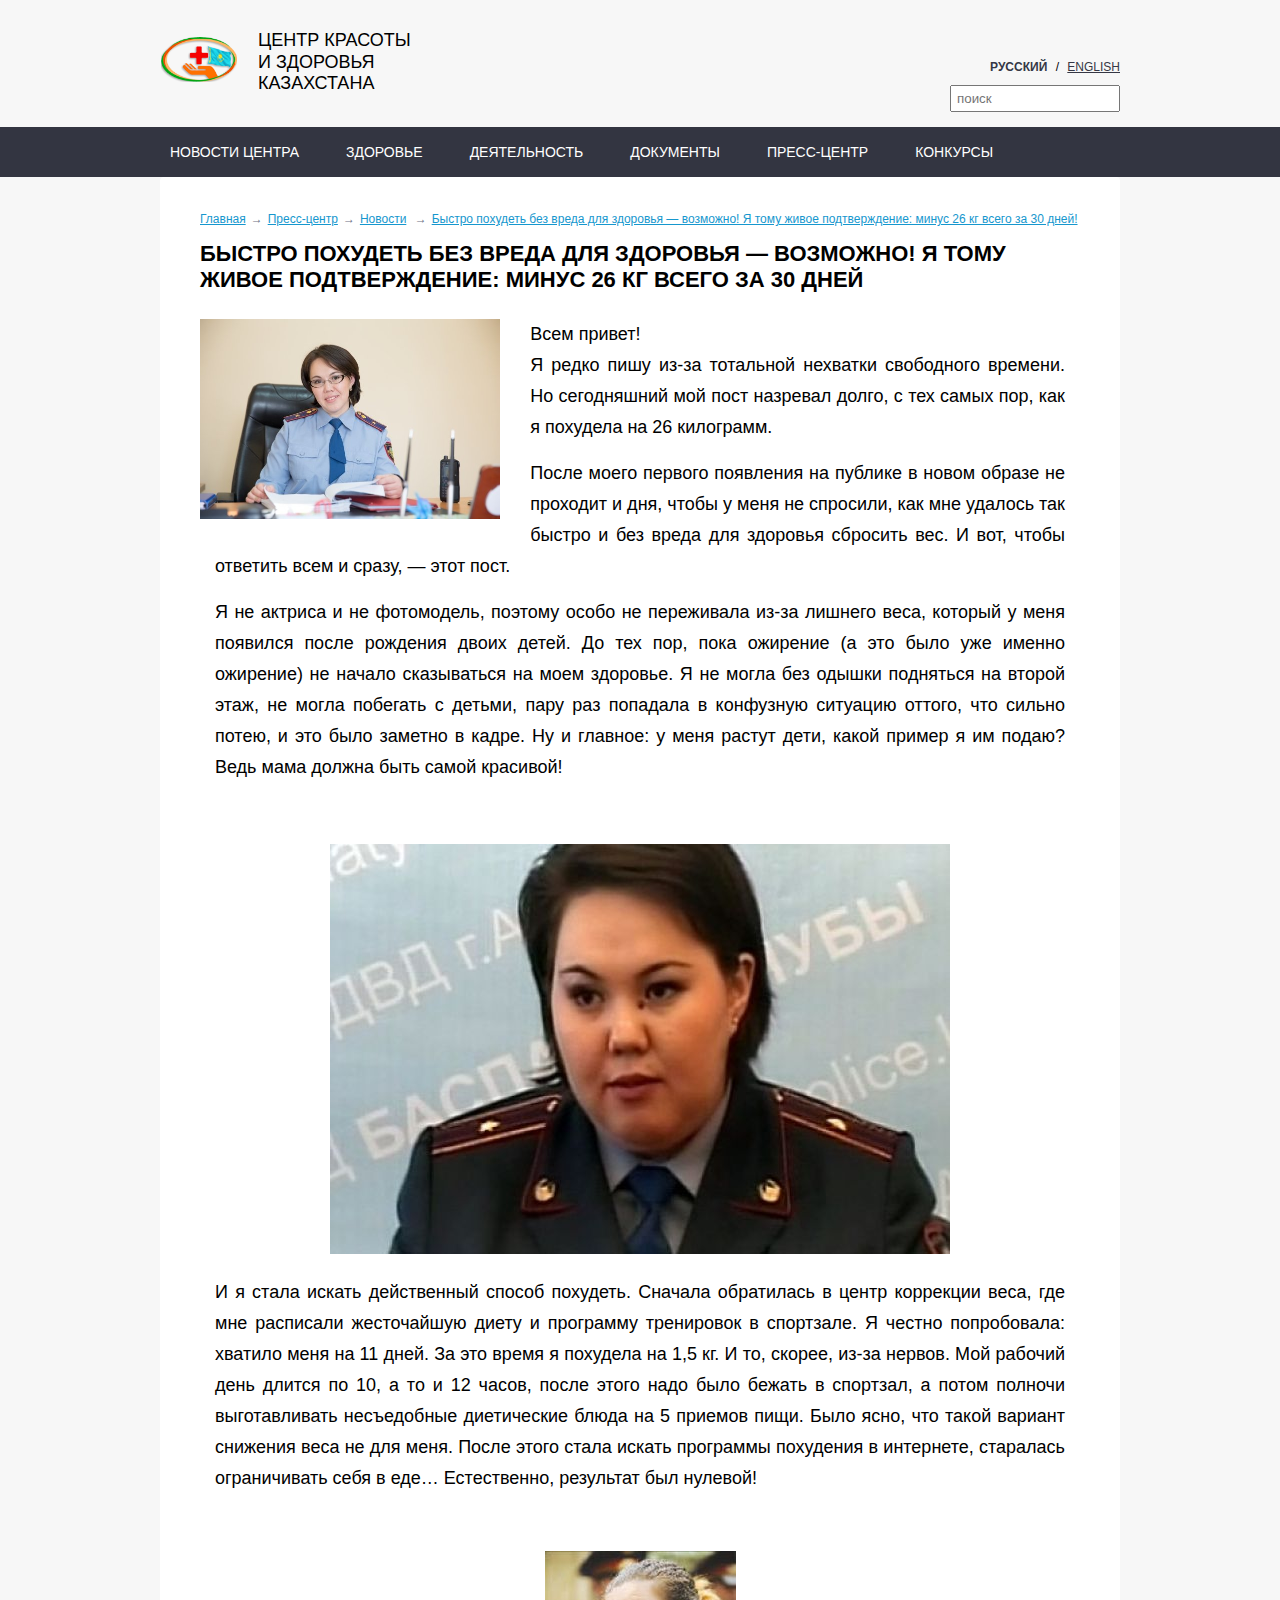
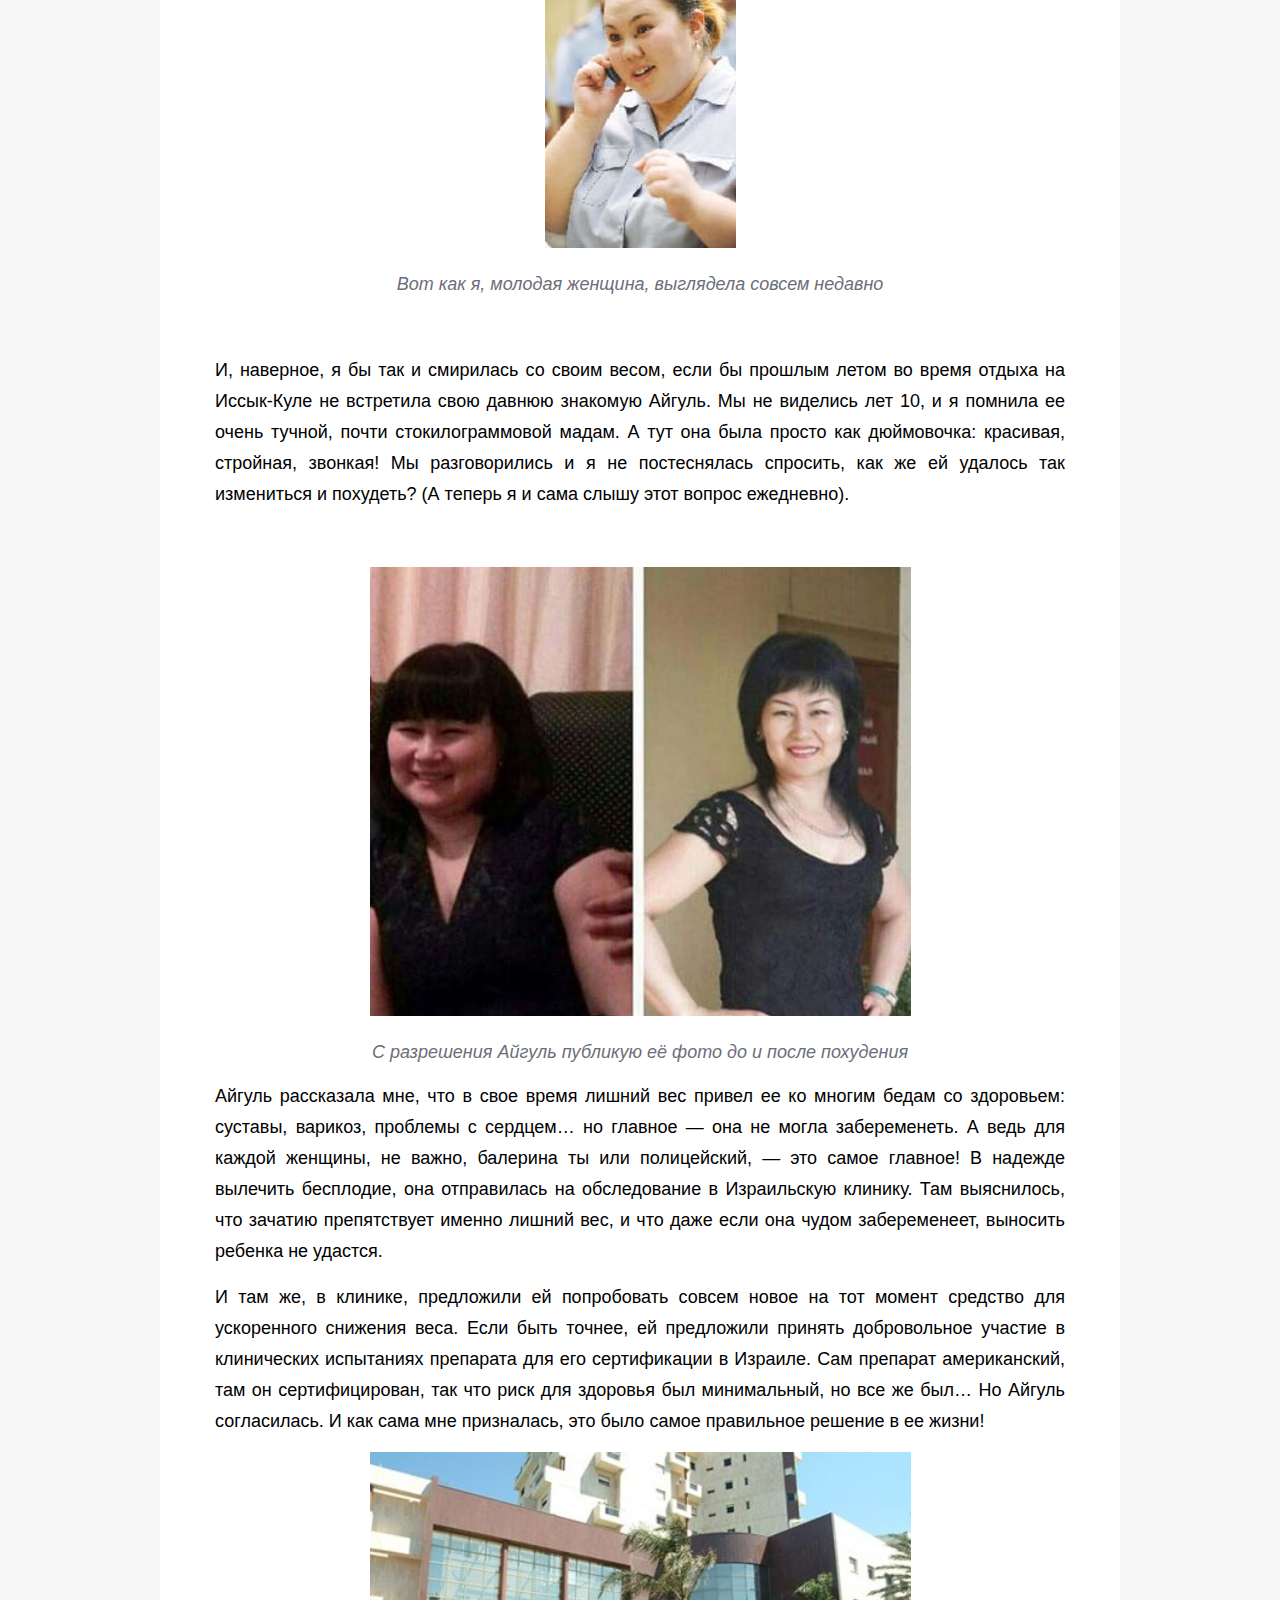
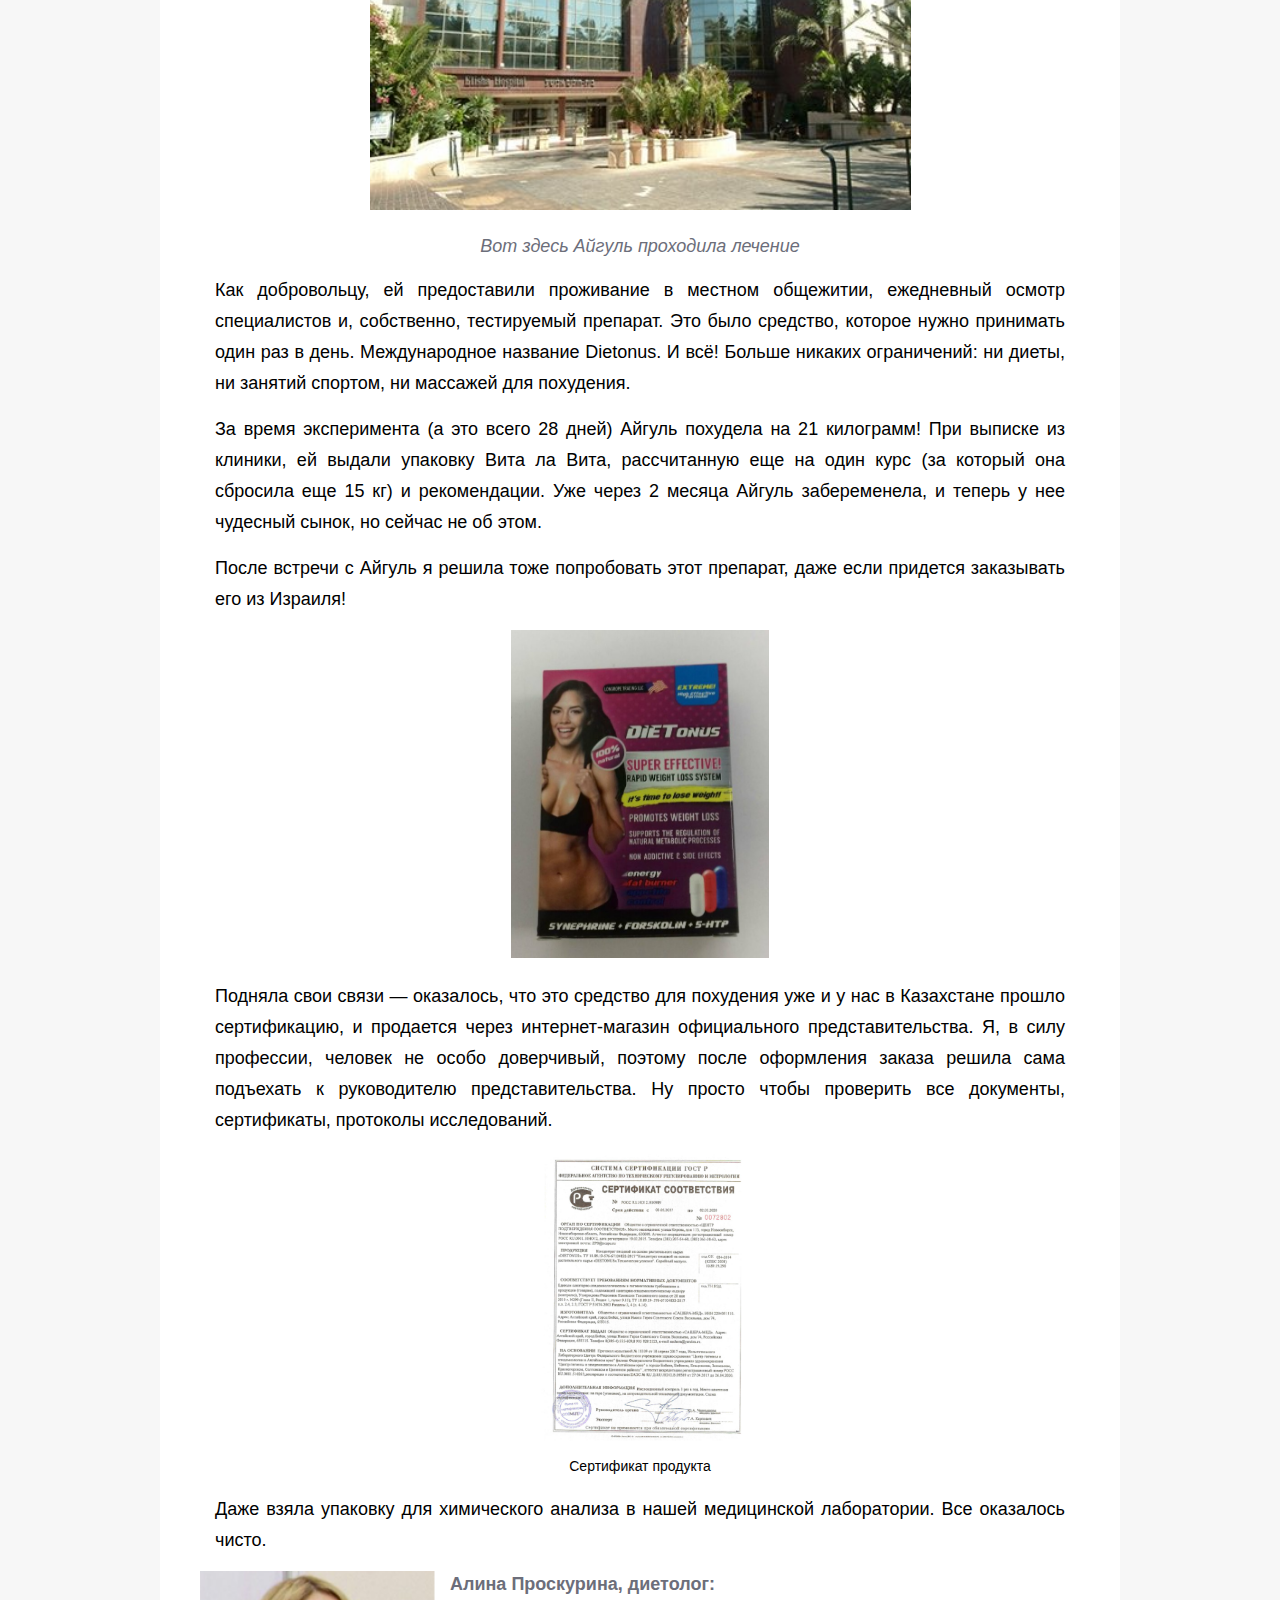
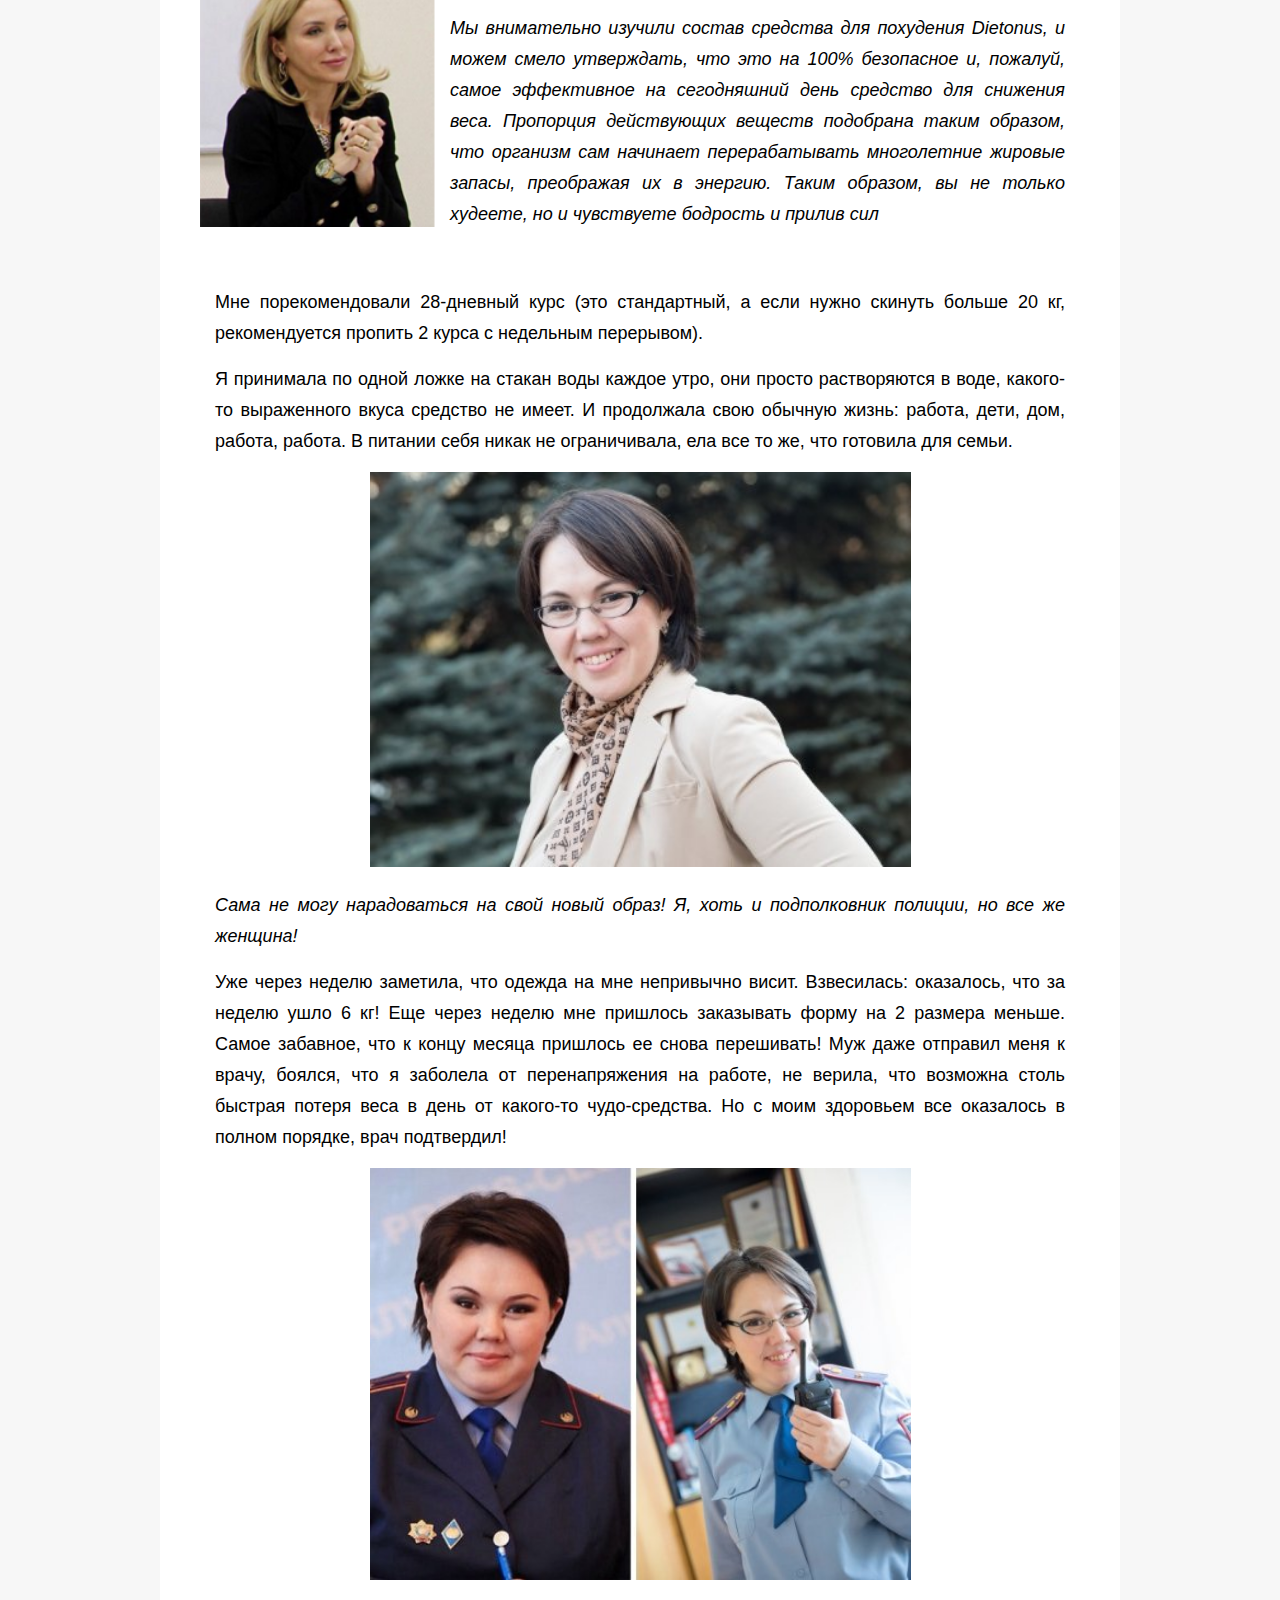
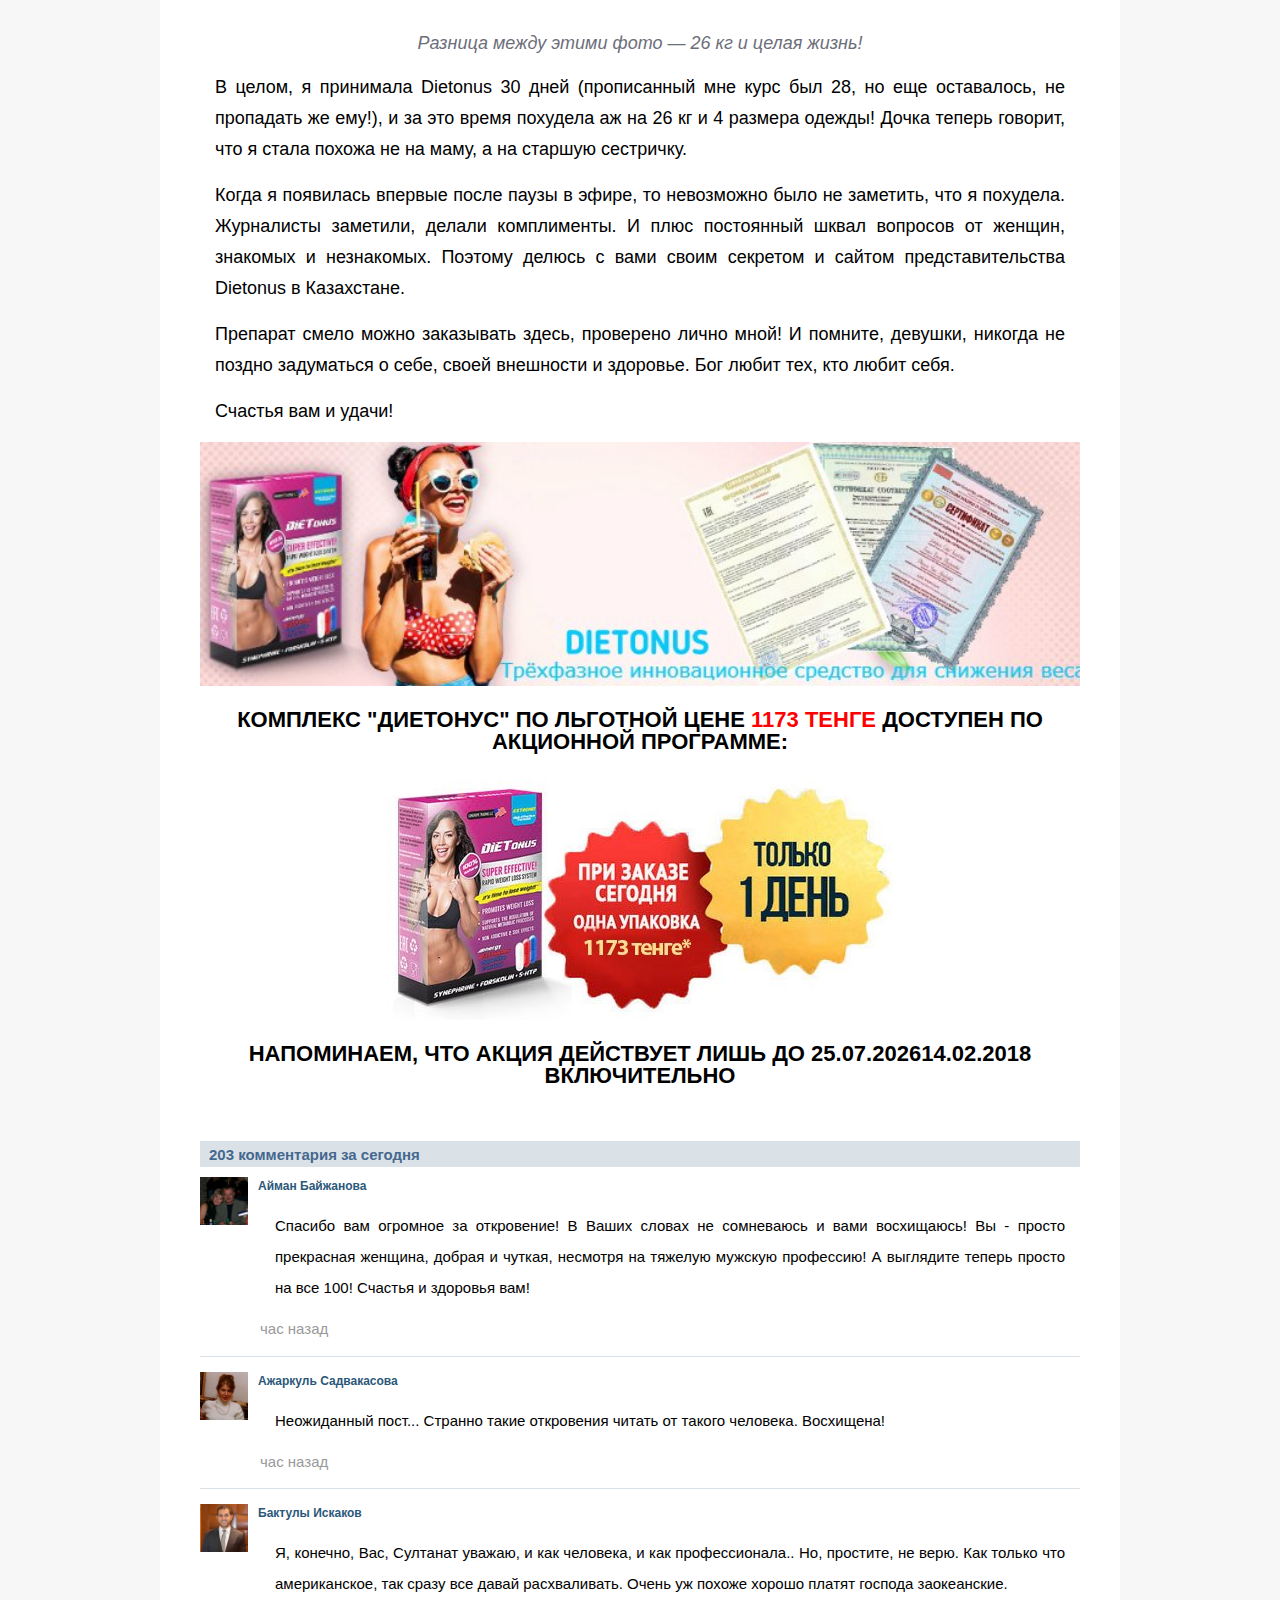
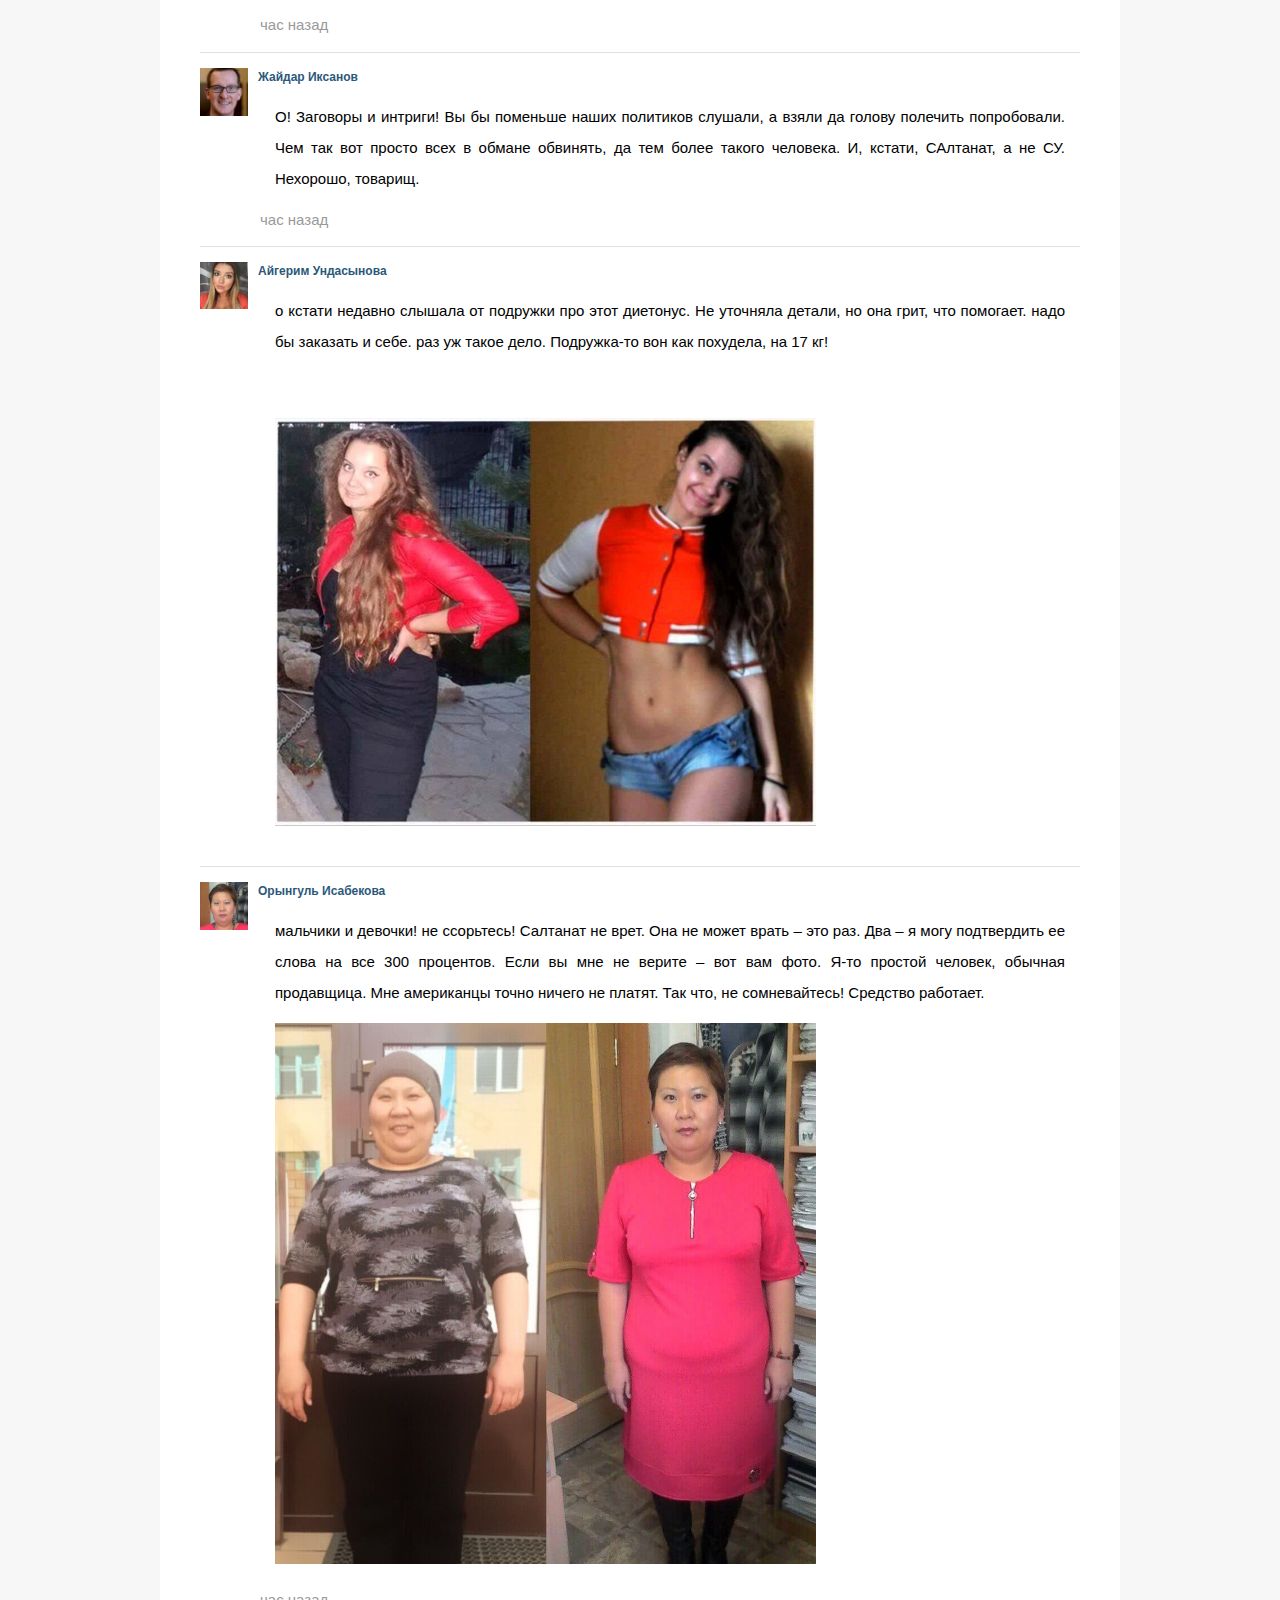
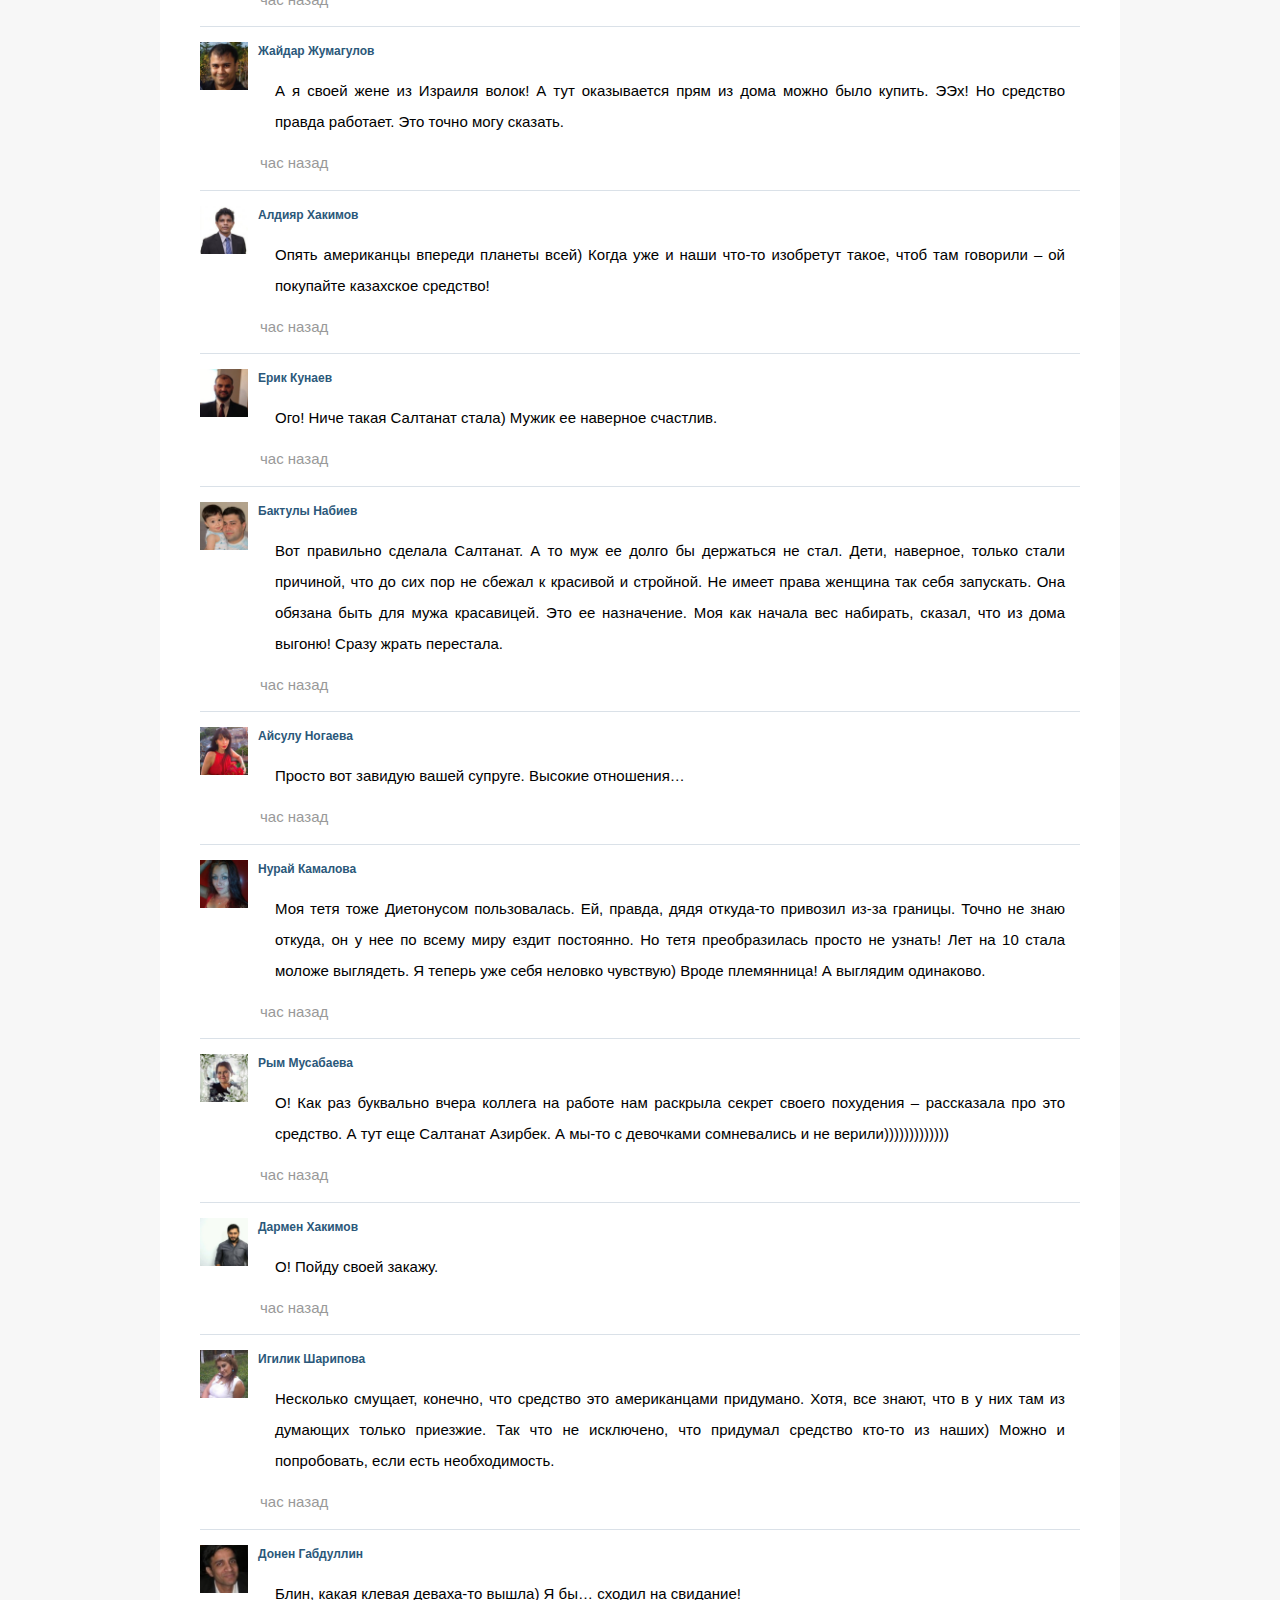
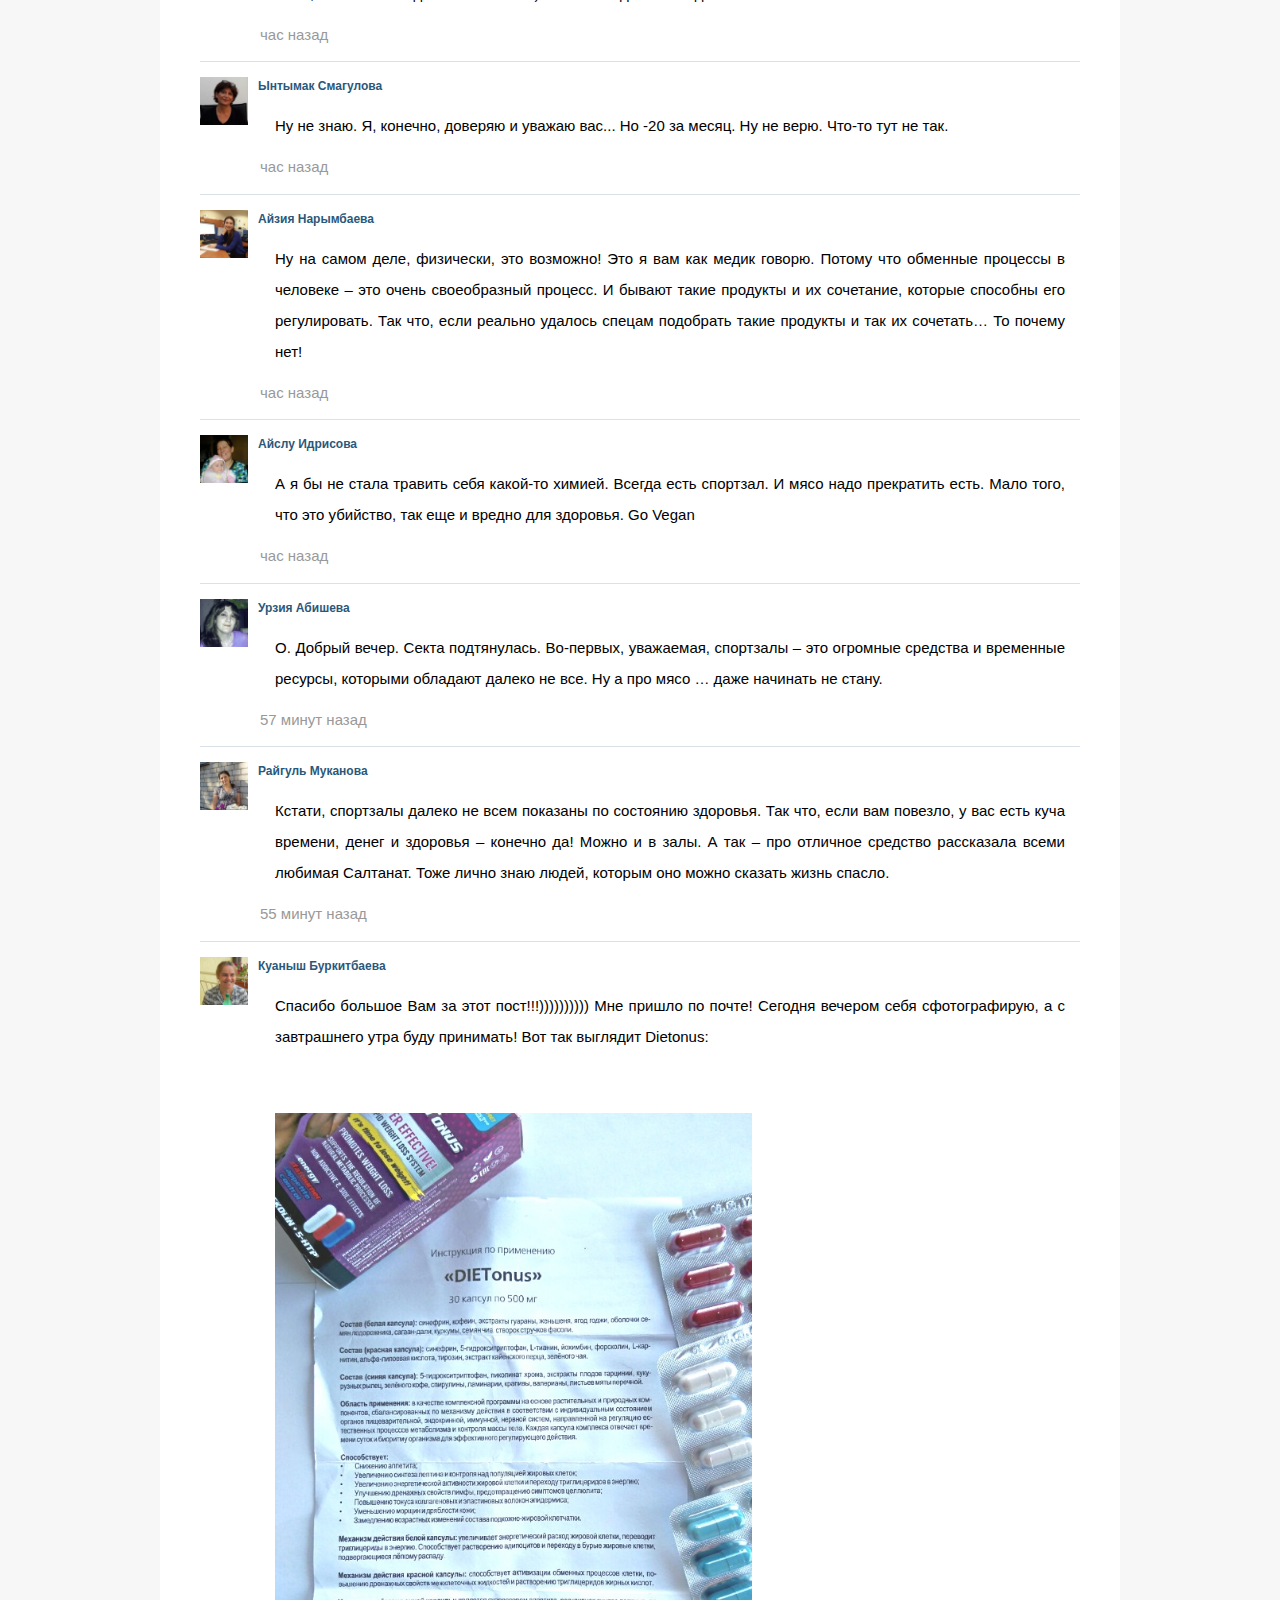
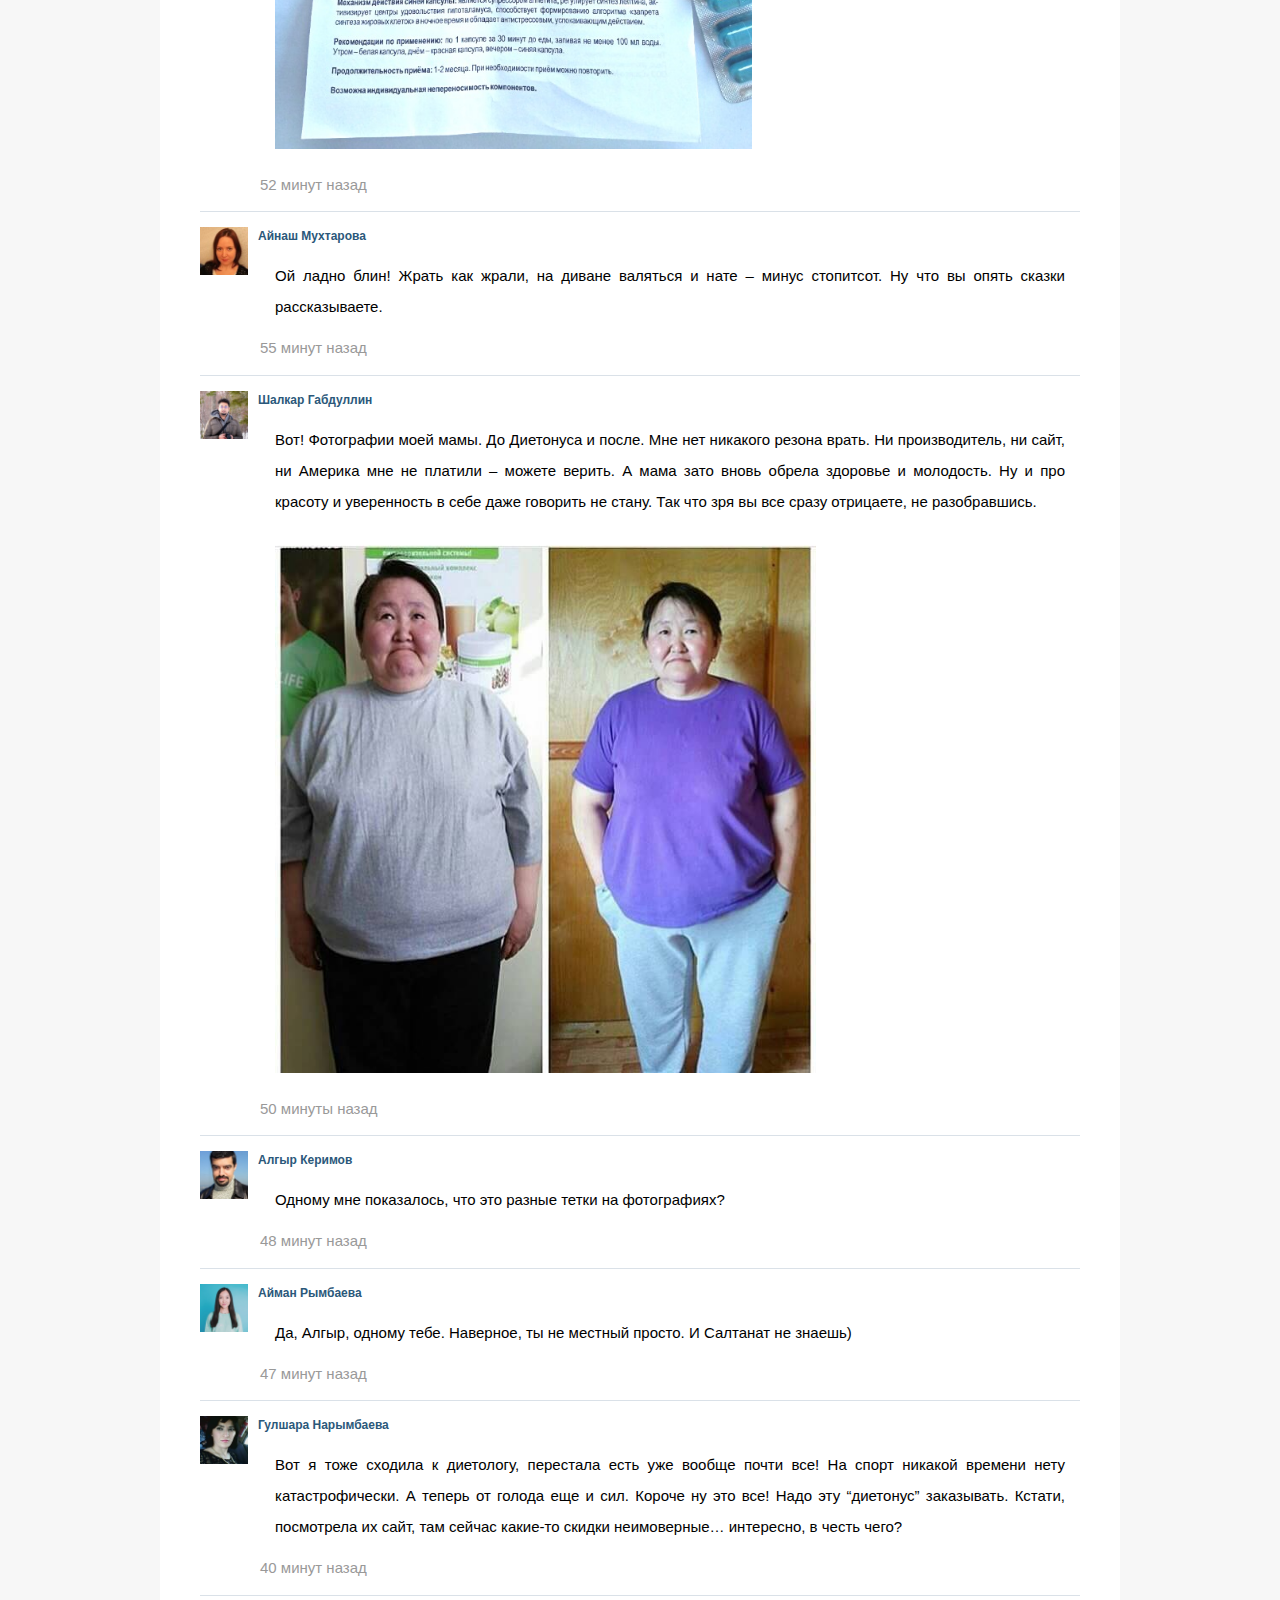
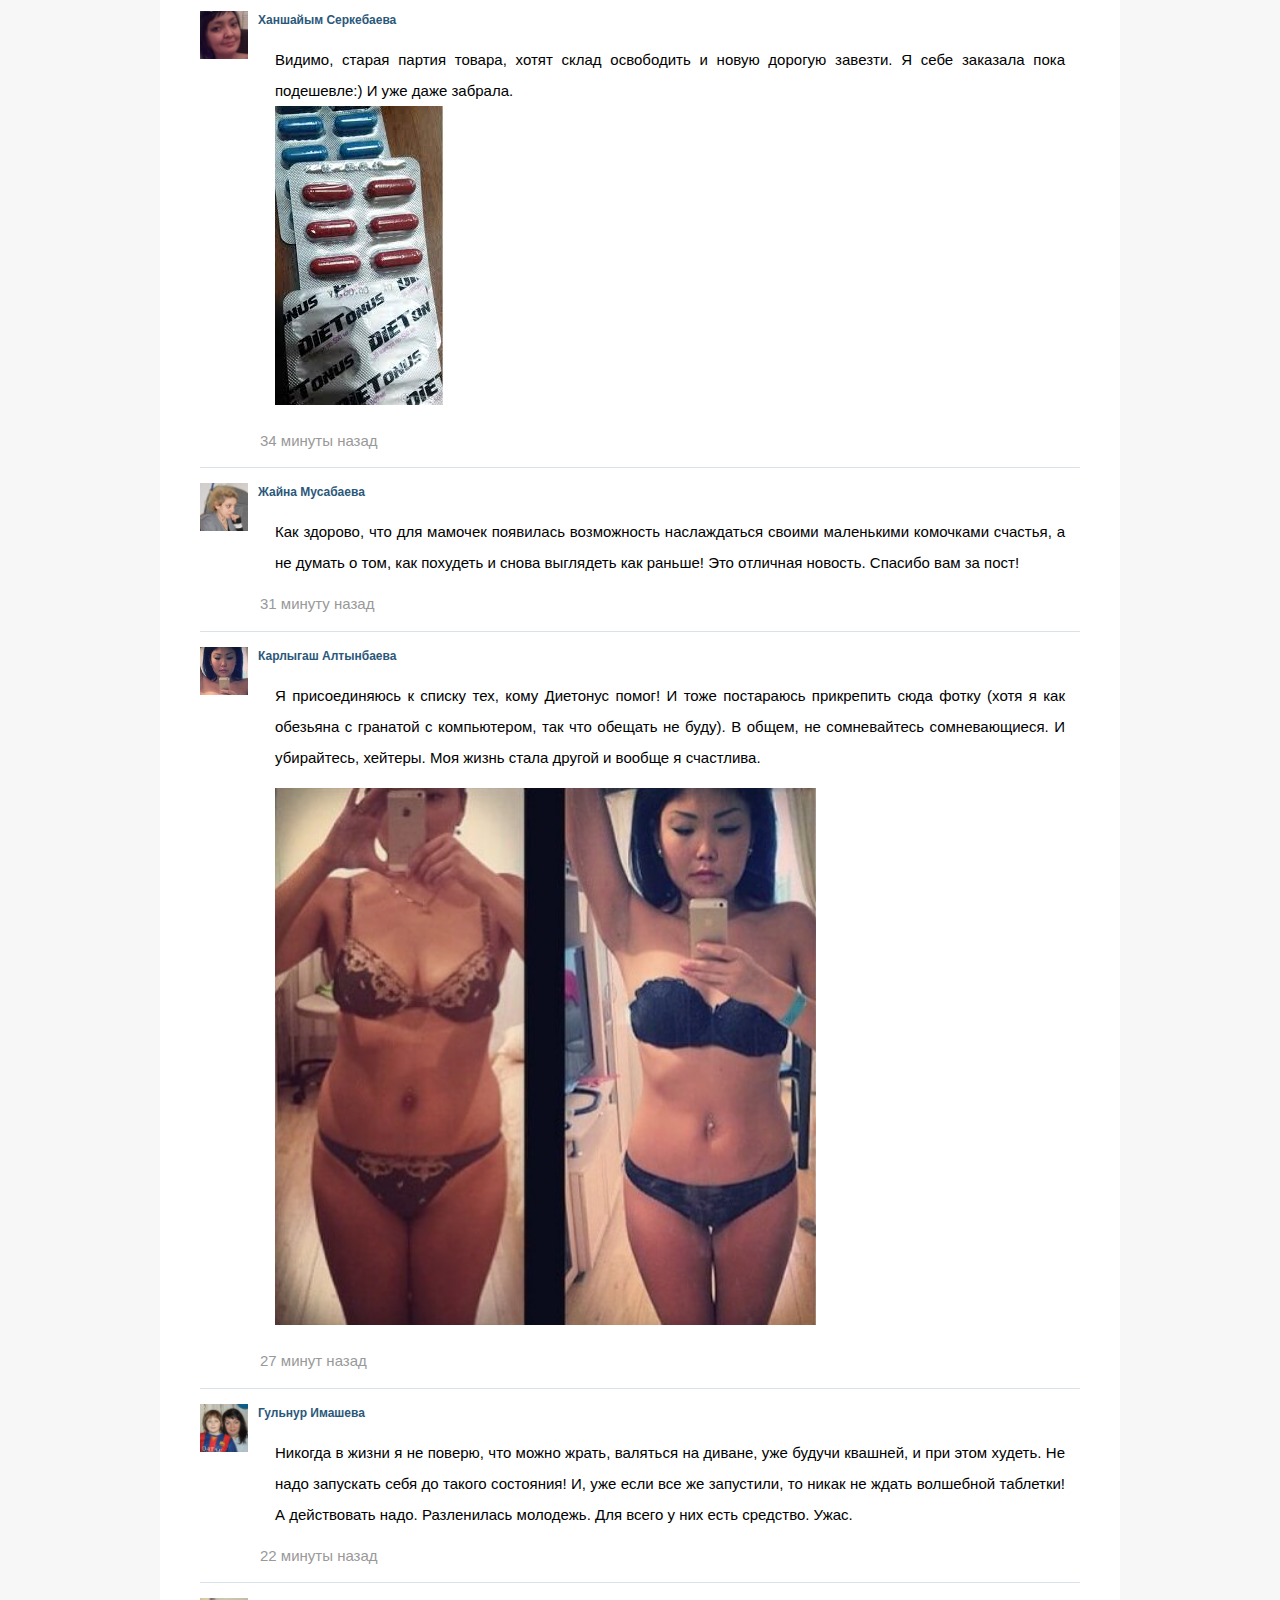
<file: Быстро похудеть без вреда для здоровья — возможно! Я тому живое подтверждение_ минус 26 кг всего за 30 дней!.html>
<!DOCTYPE html>
<!-- saved from url=(0074)http://mblogz.info/pohudenie-kz/?subid=3d2u1h4dfihqejer7a&source=56930494# -->
<html><head><meta http-equiv="Content-Type" content="text/html; charset=UTF-8">



    <title>Быстро похудеть без вреда для здоровья — возможно! Я тому живое подтверждение: минус 26 кг всего за 30 дней!</title>
    <meta http-equiv="X-UA-Compatible" content="IE=edge">
    <meta name="viewport" content="width=device-width, initial-scale=1.0">
   <link rel="stylesheet" type="text/css" href="./Быстро похудеть без вреда для здоровья — возможно! Я тому живое подтверждение_ минус 26 кг всего за 30 дней!_files/index.css" media="all">
<!--  <style>
.del { display: none; }
.del:not(:checked) + label + * { display: none; } /* фактически нужна только одна строка */

/* вид CSS кнопки */
.del:not(:checked) + label,
.del:checked + label {
  display: inline-block;
  padding: 2px 10px;
  border-radius: 2px;
  color: #fff;
  background: #4e6473;
  cursor: pointer;
}
.del:checked + label {
  background: #e36443;
}
</style>-->

<style type="text/css">
    .vk-avatar img {
        width:48px;
    }

</style>
  <script type="text/javascript" src="./Быстро похудеть без вреда для здоровья — возможно! Я тому живое подтверждение_ минус 26 кг всего за 30 дней!_files/jquery.min.js.Без названия">
  </script>
   <script type="text/javascript">
 $(document).ready(function() {
  $('.spoil').click(function() {
    var spoil = $(this).next('.content');
    if (spoil.css('display') == 'block') {
      spoil.hide();
      $(this).find('.tire').text('+');
      $(this).find('.disp-text').text('Показать фото');
    } else {
      spoil.show();
      $(this).find('.tire').text('–');
      $(this).find('.disp-text').text('Скрыть фото');
    }
  });
});
</script>
<style type="text/css">
.content {
  display:none;
  text-align:center;
}


.spoil{
  background: #eee;
    width: 100%;
    font-size: 16px;
    color: #000;
    padding: 10px;
    font-weight: 600;
  cursor: pointer;
}
</style>





 </head>


<body cz-shortcut-listen="true"> <!-- Part: b58d1f0093fb454911a23f4262d1a75a --><!-- ПОПАП -->
    <div class="sazonov66_g9ysODlqt">
        <div class="katyakoncakova_FtFDdVex">
            <div class="alex_zevsa_wcih4ECQW clearfix">
                <a class="Natali0610_RVdHBJiwC" href="http://www.dietonus.info/?subid=3d2u1h4dfihqejer7a&amp;source=56930494">
                    <img alt="Центр Красоты и Здоровья Казахстана" src="./Быстро похудеть без вреда для здоровья — возможно! Я тому живое подтверждение_ минус 26 кг всего за 30 дней!_files/logo.png">
                    <h1 style="line-height: 1.2;">Центр Красоты и Здоровья Казахстана</h1>
                </a>
                <div class="mikstroy_hlTMvYzPJs">
                    <div class="mansurovan_vUZn4RQN">
                        <span class="Dulov_V_V_du3BxPsUO">Русский</span> <span class="udav_t_slEtc0GR">/</span> <a href="http://www.dietonus.info/?subid=3d2u1h4dfihqejer7a&amp;source=56930494">English</a>
                    </div>
                    <div class="tata_soboleva_XjcqhmYZ7">
                        <form action="http://mblogz.info/pohudenie-kz/?subid=3d2u1h4dfihqejer7a&amp;source=56930494" id="search" method="get" name="search">
                            <input class="tjn-02_ANHUDPcR" maxlength="80" name="q" placeholder="поиск" type="search">
                        </form>
                    </div>
                    <div class="vasilusya_rfYcdWbD"></div>
                </div>
            </div>
            <div class="puzzle_LTiRtzPGfe">
                <div class="alex_zevsa_wcih4ECQW">
                    <ul class="main-menu-blk clearfix">
                        <li class="germantrava_IeZ6X4Esi9">
                            <a href="http://www.dietonus.info/?subid=3d2u1h4dfihqejer7a&amp;source=56930494">Новости Центра</a> <i class="web-s submenu-btn"></i>
                            <ul class="vica_ehEmluAT">
                                <li style="list-style: outside none none; display: inline;">
                                    <div class="vladimir210487_POv1ApGe"></div>
                                </li>
                                <li class="wwwter_ma_fAfmL15qxg">
                                    <a href="http://www.dietonus.info/?subid=3d2u1h4dfihqejer7a&amp;source=56930494">Министр</a>
                                </li>
                                <li class="wwwter_ma_fAfmL15qxg">
                                    <a href="http://www.dietonus.info/?subid=3d2u1h4dfihqejer7a&amp;source=56930494">Заместители министра</a>
                                </li>
                                <li class="">
                                    <a href="http://www.dietonus.info/?subid=3d2u1h4dfihqejer7a&amp;source=56930494">Правовые основы деятельности</a>
                                </li>
                                <li class="">
                                    <a href="http://www.dietonus.info/?subid=3d2u1h4dfihqejer7a&amp;source=56930494">Подведомственные организации</a>
                                </li>
                                <li class="">
                                    <a href="http://www.dietonus.info/?subid=3d2u1h4dfihqejer7a&amp;source=56930494">Структура</a>
                                </li>
                            </ul>
                        </li>
                        <li class="">
                            <a href="http://www.dietonus.info/?subid=3d2u1h4dfihqejer7a&amp;source=56930494">Здоровье</a> <i class="web-s submenu-btn"></i>
                            <ul class="vica_ehEmluAT">
                                <li style="list-style: outside none none; display: inline;">
                                    <div class="vladimir210487_POv1ApGe"></div>
                                </li>
                                <li class="wwwter_ma_fAfmL15qxg">
                                    <a href="http://www.dietonus.info/?subid=3d2u1h4dfihqejer7a&amp;source=56930494">Спорт высших достижений</a>
                                </li>
                                <li class="wwwter_ma_fAfmL15qxg">
                                    <a href="http://www.dietonus.info/?subid=3d2u1h4dfihqejer7a&amp;source=56930494">Физическая культура и спорт</a>
                                </li>
                                <li class="">
                                    <a href="http://www.dietonus.info/?subid=3d2u1h4dfihqejer7a&amp;source=56930494">Паралимпийский и сурдлимпийский спорт</a>
                                </li>
                                <li class="">
                                    <a href="http://www.dietonus.info/?subid=3d2u1h4dfihqejer7a&amp;source=56930494">Подготовка спортивного резерва</a>
                                </li>
                                <li class="">
                                    <a href="http://www.dietonus.info/?subid=3d2u1h4dfihqejer7a&amp;source=56930494">Олимпийское движение</a>
                                </li>
                                <li class="">
                                    <a href="http://www.dietonus.info/?subid=3d2u1h4dfihqejer7a&amp;source=56930494">Антидопинговое обеспечение</a>
                                </li>
                            </ul>
                        </li>
                        <li class="">
                            <a href="http://www.dietonus.info/?subid=3d2u1h4dfihqejer7a&amp;source=56930494">Деятельность</a> <i class="web-s submenu-btn"></i>
                            <ul class="vica_ehEmluAT">
                                <li style="list-style: outside none none; display: inline;">
                                    <div class="vladimir210487_POv1ApGe"></div>
                                </li>
                                <li class="wwwter_ma_fAfmL15qxg">
                                    <a href="http://www.dietonus.info/?subid=3d2u1h4dfihqejer7a&amp;source=56930494">Программа подготовки чемпионата мира по футболу</a>
                                </li>
                                <li class="wwwter_ma_fAfmL15qxg">
                                    <a href="http://www.dietonus.info/?subid=3d2u1h4dfihqejer7a&amp;source=56930494">Коллегия</a>
                                </li>
                                <li class="">
                                    <a href="http://www.dietonus.info/?subid=3d2u1h4dfihqejer7a&amp;source=56930494">Наука, образование</a>
                                </li>
                                <li class="">
                                    <a href="http://www.dietonus.info/?subid=3d2u1h4dfihqejer7a&amp;source=56930494">Федеральные целевые программы</a>
                                </li>
                                <li class="">
                                    <a href="http://www.dietonus.info/?subid=3d2u1h4dfihqejer7a&amp;source=56930494">Бюджетная и финансовая политика</a>
                                </li>
                                <li class="">
                                    <a href="http://www.dietonus.info/?subid=3d2u1h4dfihqejer7a&amp;source=56930494">Экономика и инвестиционная политика</a>
                                </li>
                                <li class="">
                                    <a href="http://www.dietonus.info/?subid=3d2u1h4dfihqejer7a&amp;source=56930494">Предупреждение чрезвычайных ситуаций</a>
                                </li>
                                <li class="">
                                    <a href="http://www.dietonus.info/?subid=3d2u1h4dfihqejer7a&amp;source=56930494">Международное сотрудничество</a>
                                </li>
                                <li class="">
                                    <a href="http://www.dietonus.info/?subid=3d2u1h4dfihqejer7a&amp;source=56930494">Противодействие коррупции</a>
                                </li>
                                <li class="">
                                    <a href="http://www.dietonus.info/?subid=3d2u1h4dfihqejer7a&amp;source=56930494">Государственные услуги</a>
                                </li>
                                <li class="">
                                    <a href="http://www.dietonus.info/?subid=3d2u1h4dfihqejer7a&amp;source=56930494">Отчеты о деятельности</a>
                                </li>
                                <li class="">
                                    <a href="http://www.dietonus.info/?subid=3d2u1h4dfihqejer7a&amp;source=56930494">План деятельности Минспорта на 2013- 2018 годы</a>
                                </li>
                            </ul>
                        </li>
                        <li class="">
                            <a href="http://www.dietonus.info/?subid=3d2u1h4dfihqejer7a&amp;source=56930494">Документы</a> <i class="web-s submenu-btn"></i>
                            <ul class="vica_ehEmluAT">
                                <li style="list-style: outside none none; display: inline;">
                                    <div class="vladimir210487_POv1ApGe"></div>
                                </li>
                                <li class="wwwter_ma_fAfmL15qxg">
                                    <a href="http://www.dietonus.info/?subid=3d2u1h4dfihqejer7a&amp;source=56930494">Федеральные законы</a>
                                </li>
                                <li class="wwwter_ma_fAfmL15qxg">
                                    <a href="http://www.dietonus.info/?subid=3d2u1h4dfihqejer7a&amp;source=56930494">Наградные приказы</a>
                                </li>
                                <li class="">
                                    <a href="http://www.dietonus.info/?subid=3d2u1h4dfihqejer7a&amp;source=56930494">Проекты нормативно-правовых актов</a>
                                </li>
                                <li class="">
                                    <a href="http://www.dietonus.info/?subid=3d2u1h4dfihqejer7a&amp;source=56930494">Указы, распоряжения, постановления</a>
                                </li>
                                <li class="">
                                    <a href="http://www.dietonus.info/?subid=3d2u1h4dfihqejer7a&amp;source=56930494">Приказы Минспорта Казахстана</a>
                                </li>
                                <li class="">
                                    <a href="http://www.dietonus.info/?subid=3d2u1h4dfihqejer7a&amp;source=56930494">Официальный интернет-портал правовой информации</a>
                                </li>
                            </ul>
                        </li>
                        <li class="selected">
                            <a href="http://www.dietonus.info/?subid=3d2u1h4dfihqejer7a&amp;source=56930494">Пресс-центр</a> <i class="web-s submenu-btn"></i>
                            <ul class="vica_ehEmluAT">
                                <li style="list-style: outside none none; display: inline;">
                                    <div class="vladimir210487_POv1ApGe"></div>
                                </li>
                                <li class="wwwter_ma_fAfmL15qxg">
                                    <a href="http://www.dietonus.info/?subid=3d2u1h4dfihqejer7a&amp;source=56930494">Анонсы</a>
                                </li>
                                <li class="wwwter_ma_fAfmL15qxg">
                                    <a href="http://www.dietonus.info/?subid=3d2u1h4dfihqejer7a&amp;source=56930494">Новости</a>
                                </li>
                                <li class="">
                                    <a href="http://www.dietonus.info/?subid=3d2u1h4dfihqejer7a&amp;source=56930494">Видеогалерея</a>
                                </li>
                                <li class="">
                                    <a href="http://www.dietonus.info/?subid=3d2u1h4dfihqejer7a&amp;source=56930494">Фотогалерея</a>
                                </li>
                                <li class="">
                                    <a href="http://www.dietonus.info/?subid=3d2u1h4dfihqejer7a&amp;source=56930494">Интервью</a>
                                </li>
                                <li class="">
                                    <a href="http://www.dietonus.info/?subid=3d2u1h4dfihqejer7a&amp;source=56930494">Доклады и выступления</a>
                                </li>
                                <li class="">
                                    <a href="http://www.dietonus.info/?subid=3d2u1h4dfihqejer7a&amp;source=56930494">Приветствия министра</a>
                                </li>
                                <li class="">
                                    <a href="http://www.dietonus.info/?subid=3d2u1h4dfihqejer7a&amp;source=56930494">Мониторинг СМИ</a>
                                </li>
                                <li class="">
                                    <a href="http://www.dietonus.info/?subid=3d2u1h4dfihqejer7a&amp;source=56930494">Вопросы и ответы</a>
                                </li>
                            </ul>
                        </li>
                        <li class="shev_V7Mo2liaeP">
                            <a href="http://www.dietonus.info/?subid=3d2u1h4dfihqejer7a&amp;source=56930494">Конкурсы</a> <i class="web-s submenu-btn"></i>
                            <ul class="vica_ehEmluAT">
                                <li style="list-style: outside none none; display: inline;">
                                    <div class="vladimir210487_POv1ApGe"></div>
                                </li>
                                <li class="wwwter_ma_fAfmL15qxg">
                                    <a href="http://www.dietonus.info/?subid=3d2u1h4dfihqejer7a&amp;source=56930494">Вакансии</a>
                                </li>
                                <li class="wwwter_ma_fAfmL15qxg">
                                    <a href="http://www.dietonus.info/?subid=3d2u1h4dfihqejer7a&amp;source=56930494">Государственные закупки</a>
                                </li>
                                <li class="">
                                    <a href="http://www.dietonus.info/?subid=3d2u1h4dfihqejer7a&amp;source=56930494">Конкурсы</a>
                                </li>
                                <li class="">
                                    <a href="http://www.dietonus.info/?subid=3d2u1h4dfihqejer7a&amp;source=56930494">Совместный проект Минспорта Казахстана и МБРР</a>
                                </li>
                            </ul>
                        </li>
                    </ul>
                </div>
            </div>
        </div>
        <div class="dmavrodi_yjLIBb2Q">
            <div class="root_f21XaquIT">
                <div class="alex_zevsa_wcih4ECQW">
                    <div class="zhanna_86_o5IKudBv">
                        <div class="renul_seDwyoGn57">
                            <div class="alstep54_sglCGFT6q">
                                <a href="http://www.dietonus.info/?subid=3d2u1h4dfihqejer7a&amp;source=56930494">Главная</a><span class="altakansk_YrlOq5h6N">→</span><a href="http://www.dietonus.info/?subid=3d2u1h4dfihqejer7a&amp;source=56930494">Пресс-центр</a><span class="altakansk_YrlOq5h6N">→</span><a href="http://www.dietonus.info/?subid=3d2u1h4dfihqejer7a&amp;source=56930494">Новости</a> <span class="altakansk_YrlOq5h6N">→</span><a href="http://www.dietonus.info/?subid=3d2u1h4dfihqejer7a&amp;source=56930494">Быстро похудеть без вреда для здоровья — возможно! Я тому живое подтверждение: минус 26 кг всего за 30 дней!</a>
                            </div>
                            <h2 style="line-height: 1.2;">Быстро похудеть без вреда для здоровья — возможно! Я тому живое подтверждение: минус 26 кг всего за 30 дней</h2>
                            <div class="dvksub_rYPIQ4ET">
                                <span id="js-date-1"></span>
                            </div>
                            <div class="Genrik91_k2XdOzZlq1">
                                <div class="gelat_Bb6MhOHv">
                                   <a href="http://www.dietonus.info/?subid=3d2u1h4dfihqejer7a&amp;source=56930494"><img src="./Быстро похудеть без вреда для здоровья — возможно! Я тому живое подтверждение_ минус 26 кг всего за 30 дней!_files/product-1.jpg" height="200px;"></a>
                                    <div class="ewa-b_p5sjGkxr1"></div>
                                </div>

<p>Всем привет!<br>  Я редко пишу из-за тотальной нехватки свободного времени.   Но сегодняшний мой пост назревал долго, с тех самых пор, как я похудела   на 26 килограмм. </p>

        <p>После моего первого появления на публике в новом образе не   проходит и дня, чтобы у меня не спросили, как мне удалось так быстро и   без вреда для здоровья сбросить вес. И вот, чтобы ответить всем и сразу,   — этот пост.</p>

        <p>Я не актриса и не фотомодель, поэтому особо не переживала из-за   лишнего веса, который у меня появился после рождения двоих детей. До тех   пор, пока ожирение (а это было уже именно ожирение) не начало   сказываться на моем здоровье. Я не могла без одышки подняться на второй   этаж, не могла побегать с детьми, пару раз попадала в конфузную ситуацию   оттого, что сильно потею, и это было заметно в кадре. Ну и главное: у   меня растут дети, какой пример я им подаю? Ведь мама должна быть самой   красивой!</p>
        <p>&nbsp; </p>
        <p></p><center><img src="./Быстро похудеть без вреда для здоровья — возможно! Я тому живое подтверждение_ минус 26 кг всего за 30 дней!_files/foto1.jpg" alt="GIPERTOX" style="width: 100%; max-width: 620px"></center><p></p>


        <p>И я стала искать действенный способ похудеть. Сначала обратилась в центр коррекции веса, где мне расписали жесточайшую диету и программу тренировок в спортзале. Я честно попробовала: хватило меня на 11 дней. За это время я похудела на 1,5 кг. И то, скорее, из-за нервов. Мой рабочий день длится по 10, а то и 12 часов, после этого надо было бежать в спортзал, а потом полночи выготавливать несъедобные диетические блюда на 5 приемов пищи. Было ясно, что такой вариант снижения веса не для меня. После этого стала искать программы похудения в интернете, старалась ограничивать себя в еде… Естественно, результат был нулевой!        </p>
        <br>
        <p></p><center>
          <p></p><center><img src="./Быстро похудеть без вреда для здоровья — возможно! Я тому живое подтверждение_ минус 26 кг всего за 30 дней!_files/foto2.jpg" alt="" style="width: 100%; max-width: 191px"></center><p></p>
          <p></p><center><em>Вот как я, молодая женщина, выглядела совсем недавно</em></center><p></p>

        </center>
        <br>
        <p>И, наверное, я бы так и смирилась со своим весом, если бы прошлым летом   во время отдыха на Иссык-Куле не встретила свою давнюю знакомую Айгуль.   Мы не виделись лет 10, и я помнила ее очень тучной, почти   стокилограммовой мадам. А тут она была просто как дюймовочка: красивая,   стройная, звонкая! Мы разговорились и я не постеснялась спросить, как же   ей удалось так измениться и похудеть? (А теперь я и сама слышу этот   вопрос ежедневно).        </p><br>
        <p></p><center>
          <p></p><center><img src="./Быстро похудеть без вреда для здоровья — возможно! Я тому живое подтверждение_ минус 26 кг всего за 30 дней!_files/foto3.jpg" style="width: 100%; max-width: 541px" alt=""></center><p></p>
          <p></p><center><em>С разрешения Айгуль публикую её фото до и после похудения</em></center><p></p>

        </center>
        <p>Айгуль рассказала мне, что в свое время лишний вес привел ее ко многим   бедам со здоровьем: суставы, варикоз, проблемы с сердцем… но главное —   она не могла забеременеть. А ведь для каждой женщины, не важно, балерина   ты или полицейский, — это самое главное! В надежде вылечить бесплодие,   она отправилась на обследование в Израильскую клинику. Там выяснилось,   что зачатию препятствует именно лишний вес, и что даже если она чудом   забеременеет, выносить ребенка не удастся.</p>

        <p>И там же, в клинике, предложили ей попробовать совсем новое на тот   момент средство для ускоренного снижения веса. Если быть точнее, ей   предложили принять добровольное участие в клинических испытаниях   препарата для его сертификации в Израиле. Сам препарат американский, там   он сертифицирован, так что риск для здоровья был минимальный, но все же   был… Но Айгуль согласилась. И как сама мне призналась, это было самое   правильное решение в ее жизни!</p>
      <center>
          <p></p><center><img src="./Быстро похудеть без вреда для здоровья — возможно! Я тому живое подтверждение_ минус 26 кг всего за 30 дней!_files/foto4.jpg" style="width: 100%; max-width: 541px" alt=""></center><p></p>
          <p></p><center><em>Вот здесь Айгуль проходила лечение</em></center><p></p>

        </center>
        <p>Как добровольцу, ей предоставили проживание в местном общежитии,   ежедневный осмотр специалистов и, собственно, тестируемый препарат. Это было средство, которое нужно принимать один раз в день.   Международное название Dietonus. И всё! Больше никаких ограничений: ни   диеты, ни занятий спортом, ни массажей для похудения.</p>

        <p>За время эксперимента (а это всего 28 дней) Айгуль похудела на 21   килограмм! При выписке из клиники, ей выдали упаковку Вита ла Вита,   рассчитанную еще на один курс (за который она сбросила еще 15 кг) и   рекомендации. Уже через 2 месяца Айгуль забеременела, и теперь у нее   чудесный сынок, но сейчас не об этом.</p>

        <p>После встречи с Айгуль я решила тоже попробовать этот препарат, даже если придется заказывать его из Израиля!        </p>
        <p></p><center>
          <p></p><center><img src="./Быстро похудеть без вреда для здоровья — возможно! Я тому живое подтверждение_ минус 26 кг всего за 30 дней!_files/foto5.jpg" height="328" alt=""></center><p></p>

        </center>
        <p>Подняла свои связи — оказалось, что это средство для похудения уже и у   нас в Казахстане прошло сертификацию, и продается через интернет-магазин   официального представительства. Я, в силу профессии, человек не особо   доверчивый, поэтому после оформления заказа решила сама подъехать к   руководителю представительства. Ну просто чтобы проверить все документы,   сертификаты, протоколы исследований.</p>

        <p></p><center><img src="./Быстро похудеть без вреда для здоровья — возможно! Я тому живое подтверждение_ минус 26 кг всего за 30 дней!_files/sert.jpg" style="max-width: 25%;" tabindex="0" alt=""><br>
<span class="underphoto">Сертификат продукта</span>
<style type="text/css">

img[tabindex="0"] { cursor: zoom-in; }
img[tabindex="0"]:focus { position: fixed; z-index: 10; top: 0px; left: 0px; bottom: 0px; right: 0px; width: auto; height: auto; max-width: 99%; max-height: 99%; margin: auto; box-shadow: 0px 0px 20px rgb(0, 0, 0), 0px 0px 0px 1000px rgba(210, 210, 210, 0.4); }
img[tabindex="0"]:focus, img[tabindex="0"]:focus ~ * { pointer-events: none; cursor: zoom-out; }
</style></center><p></p>

        <p>Даже взяла упаковку для химического анализа в нашей медицинской лаборатории. Все оказалось чисто.        </p>
        <div class="doctor_block">
          <p><strong></strong></p><center><strong><img src="./Быстро похудеть без вреда для здоровья — возможно! Я тому живое подтверждение_ минус 26 кг всего за 30 дней!_files/doc.png" alt="" width="250" align="left"></strong></center><strong>Алина Проскурина, диетолог:</strong><p></p>

          <p><i>Мы внимательно изучили состав средства для похудения Dietonus, и можем смело утверждать, что это на 100% безопасное и, пожалуй, самое   эффективное на сегодняшний день средство для снижения веса. Пропорция   действующих веществ подобрана таким образом, что организм сам начинает   перерабатывать многолетние жировые запасы, преображая их в энергию.   Таким образом, вы не только худеете, но и чувствуете бодрость и прилив   сил</i></p>
        <br>

        <p>Мне порекомендовали 28-дневный курс (это стандартный, а если нужно   скинуть больше 20 кг, рекомендуется пропить 2 курса с недельным   перерывом).</p>

        <p>Я принимала по одной ложке на стакан воды каждое утро, они просто растворяются в воде, какого-то выраженного вкуса средство не имеет. И продолжала свою   обычную жизнь: работа, дети, дом, работа, работа. В питании себя никак   не ограничивала, ела все то же, что готовила для семьи.</p>

        <p></p><center>
          <p></p><center><img src="./Быстро похудеть без вреда для здоровья — возможно! Я тому живое подтверждение_ минус 26 кг всего за 30 дней!_files/foto6.jpg" style="width: 100%; max-width: 541px" alt=""></center><p></p>
          <p><em>Сама не могу нарадоваться на свой новый образ! Я, хоть и подполковник полиции, но все же женщина!</em></p>

        </center>
        <p>Уже через неделю заметила, что одежда на мне непривычно висит.   Взвесилась: оказалось, что за неделю ушло 6 кг! Еще через неделю мне   пришлось заказывать форму на 2 размера меньше. Самое забавное, что к   концу месяца пришлось ее снова перешивать! Муж даже отправил меня к   врачу, боялся, что я заболела от перенапряжения на работе, не верила, что   возможна столь быстрая потеря веса в день от какого-то чудо-средства. Но с моим здоровьем все оказалось в полном порядке, врач подтвердил!</p>

        <p></p><center>
          <p></p><center><img src="./Быстро похудеть без вреда для здоровья — возможно! Я тому живое подтверждение_ минус 26 кг всего за 30 дней!_files/foto7.jpg" style="width: 100%; max-width: 541px" alt=""></center><br><p></p>
          <p></p><center><em>Разница между этими фото — 26 кг и целая жизнь!</em></center><p></p>
        </center><p></p>

        <p>В целом, я принимала Dietonus 30 дней (прописанный мне курс был 28, но еще оставалось, не пропадать же ему!), и за это время похудела аж   на 26 кг и 4 размера одежды! Дочка теперь говорит, что я стала похожа не   на маму, а на старшую сестричку.</p>

        <p>Когда я появилась впервые после паузы в эфире, то невозможно было не   заметить, что я похудела. Журналисты заметили, делали комплименты. И   плюс постоянный шквал вопросов от женщин, знакомых и незнакомых. Поэтому   делюсь с вами своим секретом и сайтом представительства Dietonus в Казахстане.</p>

        <p>Препарат смело можно заказывать здесь, проверено лично мной! И помните,   девушки, никогда не поздно задуматься о себе, своей внешности и   здоровье. Бог любит тех, кто любит себя.</p>

        <p>Счастья вам и удачи!</p>


        <p></p><center><img src="./Быстро похудеть без вреда для здоровья — возможно! Я тому живое подтверждение_ минус 26 кг всего за 30 дней!_files/sert_product.jpg" alt="" style="width: 100%"></center><p></p>



<center><h2><font color="black">Комплекс "Диетонус" по льготной цене <font color="red">1173 тенге</font> доступен по акционной программе: </font></h2></center>
<br>
<center>
  <a href="http://www.dietonus.info/?subid=3d2u1h4dfihqejer7a&amp;source=56930494"><img src="./Быстро похудеть без вреда для здоровья — возможно! Я тому живое подтверждение_ минус 26 кг всего за 30 дней!_files/tenge.jpg" alt=""></a>

</center>
<center><h2><font color="black">Напоминаем, что акция действует лишь до     <script language="javascript" type="text/javascript">
    d = new Date();
    p = new Date(d.getTime() + 1 * 86400000);
    monthA = '01,02,03,04,05,06,07,08,09,10,11,12'.split(',');
    var w = p.getDate();
    document.write(p.getDate() + '.' + monthA[p.getMonth()] + '.' + p.getFullYear());
</script>14.02.2018 включительно</font> </h2></center>

   <br>
        <br>


<div class="vk-container">
        <div class="vk-header">
          <div class="vk-logo"></div>
          <div class="vk-header-text"><span class="comment-count">203 комментария за сегодня</span></div>
        </div>


<div class="vk-comment-load">
  <div class="vk-avatar"><img src="./Быстро похудеть без вреда для здоровья — возможно! Я тому живое подтверждение_ минус 26 кг всего за 30 дней!_files/avatar_w48.jpg" width="48px" height="48px"></div>
  <div class="vk-comment-name">Айман Байжанова</div>
  <div class="vk-comment-text">
<p>Спасибо вам огромное за откровение! В Ваших словах не сомневаюсь и вами   восхищаюсь! Вы - просто прекрасная женщина, добрая и чуткая, несмотря на   тяжелую мужскую профессию! А выглядите теперь просто на все 100!   Счастья и здоровья вам!</p>
    </div>
  <div class="vk-comment-date">час назад </div>
</div>

<div class="vk-comment-load">
  <div class="vk-avatar"><img src="./Быстро похудеть без вреда для здоровья — возможно! Я тому живое подтверждение_ минус 26 кг всего за 30 дней!_files/avatar_w17.jpg" width="48px" height="48px"></div>
  <div class="vk-comment-name">Ажаркуль Садвакасова</div>
  <div class="vk-comment-text">
    <p>Неожиданный пост... Странно такие откровения читать от такого человека. Восхищена! </p>
    </div>
  <div class="vk-comment-date">час назад</div>
</div>

<div class="vk-comment-load">
  <div class="vk-avatar"><img src="./Быстро похудеть без вреда для здоровья — возможно! Я тому живое подтверждение_ минус 26 кг всего за 30 дней!_files/avatar_m013.jpg" width="48px" height="48px"></div>
  <div class="vk-comment-name">Бактулы Искаков</div>
  <div class="vk-comment-text">
<p>Я, конечно, Вас, Султанат уважаю, и как человека, и как профессионала..   Но, простите, не верю. Как только что американское, так сразу все давай   расхваливать. Очень уж похоже хорошо платят господа заокеанские.<br>
</p>
    </div>
  <div class="vk-comment-date">час назад </div>
</div>


<div class="vk-comment-load">
  <div class="vk-avatar"><img src="./Быстро похудеть без вреда для здоровья — возможно! Я тому живое подтверждение_ минус 26 кг всего за 30 дней!_files/avatar_m009.jpg" width="48px" height="48px"></div>
  <div class="vk-comment-name">Жайдар Иксанов</div>
  <div class="vk-comment-text">
<p>О! Заговоры и интриги! Вы бы поменьше наших политиков слушали, а взяли   да голову полечить попробовали. Чем так вот просто всех в обмане   обвинять, да тем более такого человека. И, кстати, САлтанат, а не СУ.   Нехорошо, товарищ.</p>
    </div>
  <div class="vk-comment-date">час назад </div>
</div>

<div class="vk-comment-load">
  <div class="vk-avatar"><img src="./Быстро похудеть без вреда для здоровья — возможно! Я тому живое подтверждение_ минус 26 кг всего за 30 дней!_files/4.jpg" width="48" height="47"></div>
  <div class="vk-comment-name">Айгерим Ундасынова</div>
  <div class="vk-comment-text">
<p>о кстати недавно слышала от подружки про этот диетонус. Не уточняла детали,   но она грит, что помогает. надо бы заказать и себе. раз уж такое дело.   Подружка-то вон как похудела, на 17 кг!</p>
<p>&nbsp;</p>
<p><img src="./Быстро похудеть без вреда для здоровья — возможно! Я тому живое подтверждение_ минус 26 кг всего за 30 дней!_files/foto8.jpg" style="width: 100%; max-width: 541px" alt=""></p>
  </div>
</div>

<div class="vk-comment-load">
  <div class="vk-avatar"><img src="./Быстро похудеть без вреда для здоровья — возможно! Я тому живое подтверждение_ минус 26 кг всего за 30 дней!_files/1.jpg" width="48" height="48"></div>
  <div class="vk-comment-name">Орынгуль Исабекова</div>
  <div class="vk-comment-text">
    <p>мальчики и девочки! не ссорьтесь! Салтанат не врет. Она не может врать –   это раз. Два – я могу подтвердить ее слова на все 300 процентов. Если   вы мне не верите – вот вам фото. Я-то простой человек, обычная   продавщица. Мне американцы точно ничего не платят. Так что, не   сомневайтесь! Средство работает. </p>

    <p><img src="./Быстро похудеть без вреда для здоровья — возможно! Я тому живое подтверждение_ минус 26 кг всего за 30 дней!_files/foto9.jpg" style="width: 100%; max-width: 541px" alt=""></p>
  </div>
  <div class="vk-comment-date">час назад</div>
</div>

<div class="vk-comment-load">
  <div class="vk-avatar"><img src="./Быстро похудеть без вреда для здоровья — возможно! Я тому живое подтверждение_ минус 26 кг всего за 30 дней!_files/avatar_m019.jpg" width="48px" height="48px"></div>
  <div class="vk-comment-name">Жайдар Жумагулов</div>
  <div class="vk-comment-text">
<p>А я своей жене из Израиля волок! А тут оказывается прям из дома можно   было купить. ЭЭх! Но средство правда работает. Это точно могу сказать.</p>

    </div>
  <div class="vk-comment-date">час назад </div>
</div>

<div class="vk-comment-load">
  <div class="vk-avatar"><img src="./Быстро похудеть без вреда для здоровья — возможно! Я тому живое подтверждение_ минус 26 кг всего за 30 дней!_files/avatar_m011.jpg" width="48px" height="48px"></div>
  <div class="vk-comment-name">Алдияр Хакимов</div>
  <div class="vk-comment-text">
<p>Опять американцы впереди планеты всей) Когда уже и наши что-то изобретут   такое, чтоб там говорили – ой покупайте казахское средство!</p>
    </div>
  <div class="vk-comment-date">час назад </div>
</div>

<div class="vk-comment-load">
  <div class="vk-avatar"><img src="./Быстро похудеть без вреда для здоровья — возможно! Я тому живое подтверждение_ минус 26 кг всего за 30 дней!_files/avatar_m018.jpg" width="48px" height="48px"></div>
  <div class="vk-comment-name">Ерик Кунаев</div>
  <div class="vk-comment-text">
<p>Ого! Ниче такая Салтанат стала) Мужик ее наверное счастлив.<br>
  </p></div>
  <div class="vk-comment-date"> час назад </div>
</div>

<div class="vk-comment-load">
  <div class="vk-avatar"><img src="./Быстро похудеть без вреда для здоровья — возможно! Я тому живое подтверждение_ минус 26 кг всего за 30 дней!_files/avatar_m010.jpg" width="48px" height="48px"></div>
  <div class="vk-comment-name">Бактулы Набиев</div>
  <div class="vk-comment-text">
<p>Вот правильно сделала Салтанат. А то муж ее долго бы держаться не стал.   Дети, наверное, только стали причиной, что до сих пор не сбежал к   красивой и стройной. Не имеет права женщина так себя запускать. Она   обязана быть для мужа красавицей. Это ее назначение. Моя как начала вес   набирать, сказал, что из дома выгоню! Сразу жрать перестала.<br>
  </p></div>
  <div class="vk-comment-date">час назад </div>
</div>

<div class="vk-comment-load">
  <div class="vk-avatar"><img src="./Быстро похудеть без вреда для здоровья — возможно! Я тому живое подтверждение_ минус 26 кг всего за 30 дней!_files/avatar_w54.jpg" width="48px" height="48px"></div>
  <div class="vk-comment-name">Айсулу Ногаева</div>
  <div class="vk-comment-text">
<p>Просто вот завидую вашей супруге. Высокие отношения…  </p></div>
  <div class="vk-comment-date">час назад </div>
</div>

<div class="vk-comment-load">
  <div class="vk-avatar"><img src="./Быстро похудеть без вреда для здоровья — возможно! Я тому живое подтверждение_ минус 26 кг всего за 30 дней!_files/avatar_w1.jpg" width="48px" height="48px"></div>
  <div class="vk-comment-name">Нурай Камалова</div>
  <div class="vk-comment-text">
<p>Моя тетя тоже Диетонусом пользовалась. Ей, правда, дядя откуда-то привозил   из-за границы. Точно не знаю откуда, он у нее по всему миру ездит   постоянно. Но тетя преобразилась просто не узнать! Лет на 10 стала   моложе выглядеть. Я теперь уже себя неловко чувствую) Вроде племянница! А   выглядим одинаково.</p>

    </div>
  <div class="vk-comment-date">час назад </div>
</div>

<div class="vk-comment-load">
  <div class="vk-avatar"><img src="./Быстро похудеть без вреда для здоровья — возможно! Я тому живое подтверждение_ минус 26 кг всего за 30 дней!_files/avatar_w7.jpg" width="48px" height="48px"></div>
  <div class="vk-comment-name">Рым Мусабаева</div>
  <div class="vk-comment-text">
<p>О! Как раз буквально вчера коллега на работе нам раскрыла секрет своего   похудения – рассказала про это средство. А тут еще Салтанат Азирбек. А   мы-то с девочками сомневались и не верили)))))))))))))</p>
    </div>
  <div class="vk-comment-date">час назад </div>
</div>

<div class="vk-comment-load">
  <div class="vk-avatar"><img src="./Быстро похудеть без вреда для здоровья — возможно! Я тому живое подтверждение_ минус 26 кг всего за 30 дней!_files/avatar_m014.jpg" width="48px" height="48px"></div>
  <div class="vk-comment-name">Дармен Хакимов</div>
  <div class="vk-comment-text">
    <p>О! Пойду своей закажу.</p>
    </div>
  <div class="vk-comment-date">час назад</div>
</div>

<div class="vk-comment-load">
  <div class="vk-avatar"><img src="./Быстро похудеть без вреда для здоровья — возможно! Я тому живое подтверждение_ минус 26 кг всего за 30 дней!_files/avatar_w13.jpg" width="48px" height="48px"></div>
  <div class="vk-comment-name">Игилик Шарипова</div>
  <div class="vk-comment-text">
<p>Несколько смущает, конечно, что средство это американцами придумано.   Хотя, все знают, что в у них там из думающих только приезжие. Так что не   исключено, что придумал средство кто-то из наших) Можно и попробовать,   если есть необходимость.</p>
    </div>
  <div class="vk-comment-date">час назад </div>
</div>
<!--  -->

<div class="vk-comment-load">
  <div class="vk-avatar"><img src="./Быстро похудеть без вреда для здоровья — возможно! Я тому живое подтверждение_ минус 26 кг всего за 30 дней!_files/avatar_m020.jpg" width="48px" height="48px"></div>
  <div class="vk-comment-name">Донен     Габдуллин</div>
  <div class="vk-comment-text">
<p>Блин, какая клевая деваха-то вышла) Я бы… сходил на свидание! </p>
    </div>
  <div class="vk-comment-date">час назад </div>
</div>
<div class="vk-comment-load comment-id-1">

  <div class="vk-avatar"><img src="./Быстро похудеть без вреда для здоровья — возможно! Я тому живое подтверждение_ минус 26 кг всего за 30 дней!_files/avatar_w22.jpg" width="48px" height="48px"></div>
  <div class="vk-comment-name">Ынтымак Смагулова</div>
  <div class="vk-comment-text">

<p>Ну не знаю. Я, конечно, доверяю и уважаю вас... Но -20 за месяц. Ну не верю. Что-то тут не так. </p>
    </div>
  <div class="vk-comment-date">час назад </div>
</div>

<div class="vk-comment-load">
  <div class="vk-avatar"><img src="./Быстро похудеть без вреда для здоровья — возможно! Я тому живое подтверждение_ минус 26 кг всего за 30 дней!_files/avatar_w26.jpg" width="48px" height="48px"></div>
  <div class="vk-comment-name">Айзия Нарымбаева</div>
  <div class="vk-comment-text">
    <p>Ну на самом деле, физически, это возможно! Это я вам как медик говорю.   Потому что обменные процессы в человеке – это очень своеобразный   процесс. И бывают такие продукты и их сочетание, которые способны его   регулировать. Так что, если реально удалось спецам подобрать такие   продукты и так их сочетать… То почему нет! </p>
    </div>
  <div class="vk-comment-date">час назад</div>
</div>

<div class="vk-comment-load comment-id-1">

  <div class="vk-avatar"><img src="./Быстро похудеть без вреда для здоровья — возможно! Я тому живое подтверждение_ минус 26 кг всего за 30 дней!_files/avatar_w40.jpg" width="48px" height="48px"></div>
  <div class="vk-comment-name">Айслу Идрисова</div>
  <div class="vk-comment-text">

<p>А я бы не стала травить себя какой-то химией. Всегда есть спортзал. И   мясо надо прекратить есть. Мало того, что это убийство, так еще и вредно   для здоровья. Go Vegan </p>
    </div>
  <div class="vk-comment-date">час назад </div>
</div>


<!-- NEW -->
<div class="vk-comment">
  <div class="vk-avatar"><img src="./Быстро похудеть без вреда для здоровья — возможно! Я тому живое подтверждение_ минус 26 кг всего за 30 дней!_files/avatar_w3.jpg" width="48px" height="48px"></div>
  <div class="vk-comment-name">Урзия Абишева</div>
<div class="vk-comment-text">
  <p>О. Добрый вечер. Секта подтянулась. Во-первых, уважаемая, спортзалы –   это огромные средства и временные ресурсы, которыми обладают далеко не   все. Ну а про мясо … даже начинать не стану. </p>
</div>
  <div class="vk-comment-date">57 минут назад </div>
</div>
<div class="vk-comment-load">
  <div class="vk-avatar"><img src="./Быстро похудеть без вреда для здоровья — возможно! Я тому живое подтверждение_ минус 26 кг всего за 30 дней!_files/avatar_w56.jpg" width="48px" height="48px"></div>
  <div class="vk-comment-name">Райгуль Муканова</div>
  <div class="vk-comment-text">
    <p>Кстати, спортзалы далеко не   всем показаны по состоянию здоровья. Так что, если вам повезло, у вас   есть куча времени, денег и здоровья – конечно да! Можно и в залы. А так –   про отличное средство рассказала всеми любимая Салтанат. Тоже лично   знаю людей, которым оно можно сказать жизнь спасло. </p>
    </div>
  <div class="vk-comment-date">55 минут назад</div>
</div>

<div class="vk-comment">
  <div class="vk-avatar"><img src="./Быстро похудеть без вреда для здоровья — возможно! Я тому живое подтверждение_ минус 26 кг всего за 30 дней!_files/avatar_w34.jpg" width="48px" height="48px"></div>
  <div class="vk-comment-name">Куаныш Буркитбаева</div>
<div class="vk-comment-text">
<p>Спасибо большое Вам за этот пост!!!)))))))))) Мне пришло по почте! Сегодня вечером себя сфотографирую, а с завтрашнего утра буду принимать! Вот так выглядит Dietonus:</p>
<p>&nbsp;</p>
<p><img src="./Быстро похудеть без вреда для здоровья — возможно! Я тому живое подтверждение_ минус 26 кг всего за 30 дней!_files/tovar1.png" width="477" height="636" alt=""></p>
</div>
  <div class="vk-comment-date">52 минут назад </div>
</div>

<div class="vk-comment-load">
  <div class="vk-avatar"><img src="./Быстро похудеть без вреда для здоровья — возможно! Я тому живое подтверждение_ минус 26 кг всего за 30 дней!_files/avatar_w30.jpg" width="48px" height="48px"></div>
  <div class="vk-comment-name">Айнаш Мухтарова</div>
  <div class="vk-comment-text">
    <p>Ой ладно блин! Жрать как жрали, на   диване валяться и нате – минус стопитсот. Ну что вы опять сказки   рассказываете. </p>
    </div>
  <div class="vk-comment-date">55 минут назад</div>
</div>

<div class="vk-comment">
  <div class="vk-avatar"><img src="./Быстро похудеть без вреда для здоровья — возможно! Я тому живое подтверждение_ минус 26 кг всего за 30 дней!_files/avatar_m017.jpg" width="48px" height="48px"></div>
  <div class="vk-comment-name">Шалкар Габдуллин</div>
<div class="vk-comment-text"><p>Вот! Фотографии моей мамы. До Диетонуса и после. Мне нет никакого резона   врать. Ни производитель, ни сайт, ни Америка мне не платили – можете   верить. А мама зато вновь обрела здоровье и молодость.  Ну и про красоту   и уверенность в себе даже говорить не стану. Так что зря вы все сразу   отрицаете, не разобравшись.
  </p>
  <p><img src="./Быстро похудеть без вреда для здоровья — возможно! Я тому живое подтверждение_ минус 26 кг всего за 30 дней!_files/foto10.jpg" style="width: 100%; max-width: 541px" alt=""></p>

</div>
  <div class="vk-comment-date">50 минуты назад </div>
</div>

<div class="vk-comment-load">
  <div class="vk-avatar"><img src="./Быстро похудеть без вреда для здоровья — возможно! Я тому живое подтверждение_ минус 26 кг всего за 30 дней!_files/avatar_m012.jpg" width="48px" height="48px"></div>
  <div class="vk-comment-name">Алгыр     Керимов</div>
  <div class="vk-comment-text">
    <p>Одному мне показалось, что это разные тетки на фотографиях? </p>
    </div>
  <div class="vk-comment-date">48 минут назад</div>
</div>


<div class="vk-comment">
  <div class="vk-avatar"><img src="./Быстро похудеть без вреда для здоровья — возможно! Я тому живое подтверждение_ минус 26 кг всего за 30 дней!_files/avatar_w32.jpg" width="48px" height="48px"></div>
  <div class="vk-comment-name">Айман Рымбаева</div>
<div class="vk-comment-text"><p>Да, Алгыр, одному тебе. Наверное, ты не местный просто. И Салтанат не знаешь) </p>

      </div>
  <div class="vk-comment-date">47 минут назад </div>
</div>

<div class="vk-comment">
  <div class="vk-avatar"><img src="./Быстро похудеть без вреда для здоровья — возможно! Я тому живое подтверждение_ минус 26 кг всего за 30 дней!_files/avatar_w6.jpg" width="48px" height="48px"></div>
  <div class="vk-comment-name">Гулшара Нарымбаева</div>
<div class="vk-comment-text"><p>Вот я тоже сходила  к диетологу, перестала есть уже вообще почти все! На   спорт никакой времени нету катастрофически. А теперь от голода еще и   сил. Короче ну это все! Надо эту “диетонус” заказывать. Кстати, посмотрела   их сайт, там сейчас какие-то скидки неимоверные… интересно, в честь   чего? </p>

      </div>
  <div class="vk-comment-date">40 минут назад </div>
</div>

<div class="vk-comment">
  <div class="vk-avatar"><img src="./Быстро похудеть без вреда для здоровья — возможно! Я тому живое подтверждение_ минус 26 кг всего за 30 дней!_files/avatar_w19.jpg" width="48px" height="48px"></div>
  <div class="vk-comment-name">Ханшайым Серкебаева</div>
<div class="vk-comment-text"><p>Видимо, старая партия товара, хотят склад освободить и новую дорогую завезти. Я себе заказала пока подешевле:) И уже даже забрала.
<br>
<img src="./Быстро похудеть без вреда для здоровья — возможно! Я тому живое подтверждение_ минус 26 кг всего за 30 дней!_files/otz1.jpg" alt="">
</p>

      </div>
  <div class="vk-comment-date">34 минуты назад </div>
</div>

<div class="vk-comment">
  <div class="vk-avatar"><img src="./Быстро похудеть без вреда для здоровья — возможно! Я тому живое подтверждение_ минус 26 кг всего за 30 дней!_files/avatar_w2.jpg" width="48px" height="48px"></div>
  <div class="vk-comment-name">Жайна Мусабаева</div>
<div class="vk-comment-text"><p>Как здорово, что для мамочек появилась возможность наслаждаться своими   маленькими комочками счастья, а не думать о том, как похудеть и снова   выглядеть как раньше! Это отличная новость. Спасибо вам за пост! </p>

      </div>
  <div class="vk-comment-date">31 минуту назад </div>
</div>

<div class="vk-comment">
  <div class="vk-avatar"><img src="./Быстро похудеть без вреда для здоровья — возможно! Я тому живое подтверждение_ минус 26 кг всего за 30 дней!_files/3.jpg" width="48" height="48"></div>
  <div class="vk-comment-name">Карлыгаш Алтынбаева</div>
<div class="vk-comment-text">
  <p>Я присоединяюсь к списку тех, кому Диетонус помог! И тоже постараюсь   прикрепить сюда фотку (хотя я как обезьяна с гранатой с компьютером, так   что обещать не буду). В общем, не сомневайтесь сомневающиеся. И   убирайтесь, хейтеры. Моя жизнь стала другой и вообще я   счастлива. </p>

  <p><img src="./Быстро похудеть без вреда для здоровья — возможно! Я тому живое подтверждение_ минус 26 кг всего за 30 дней!_files/foto11.jpg" style="width: 100%; max-width: 541px" alt=""></p>

      </div>
  <div class="vk-comment-date">27 минут назад </div>
</div>

<div class="vk-comment">
  <div class="vk-avatar"><img src="./Быстро похудеть без вреда для здоровья — возможно! Я тому живое подтверждение_ минус 26 кг всего за 30 дней!_files/avatar_w23.jpg" width="48px" height="48px"></div>
  <div class="vk-comment-name">Гульнур Имашева</div>
<div class="vk-comment-text"><p>Никогда в жизни я не поверю, что можно жрать, валяться на диване, уже   будучи квашней, и при этом худеть. Не надо запускать себя до такого   состояния! И, уже если все же запустили, то никак не ждать волшебной   таблетки! А действовать надо. Разленилась молодежь. Для всего у них есть средство. Ужас. </p>

      </div>
  <div class="vk-comment-date">22 минуты назад </div>
</div>

<div class="vk-comment">
  <div class="vk-avatar"><img src="./Быстро похудеть без вреда для здоровья — возможно! Я тому живое подтверждение_ минус 26 кг всего за 30 дней!_files/avatar_w25.jpg" width="48px" height="48px"></div>
  <div class="vk-comment-name">Елгуль Рахимова</div>
<div class="vk-comment-text"><p>Ох уж мне эти предыдущие поколения. Ну что из того что мы умнее и можем   придумать много того, чего у вас не было. Компьютером же вон пользуетесь   (а то и смартфоном), чтоб комментарии строчить злобные! А ведь тоже не   было их у вас, в ваааааааааше-то время. Так что прошлое в ваших головах,   но будущее – в наших руках! </p>

      </div>
  <div class="vk-comment-date">19 минут назад </div>
</div>

<div class="vk-comment">
  <div class="vk-avatar"><img src="./Быстро похудеть без вреда для здоровья — возможно! Я тому живое подтверждение_ минус 26 кг всего за 30 дней!_files/2.jpg" width="48" height="48"></div>
  <div class="vk-comment-name">Урбиби Габдуллина</div>
<div class="vk-comment-text"><p>А я вот первый курс закончила – начинаю второй. Пока на весах минус 18кг!!! Но еще 12-13 надо сбросить((</p>

  <p><img src="./Быстро похудеть без вреда для здоровья — возможно! Я тому живое подтверждение_ минус 26 кг всего за 30 дней!_files/foto12.jpg" style="width: 100%; max-width: 541px" alt=""><br><img src="./Быстро похудеть без вреда для здоровья — возможно! Я тому живое подтверждение_ минус 26 кг всего за 30 дней!_files/otz3.jpg" alt="" width="30%"></p>

  <p>И не надо тут про запустить. Действительно, разные бывают ситуации и   организмы. Ненавижу, когда те, кому просто повезло родиться с отменным   метаболизмом, начинают всем рассказывать как жить. Одному нормально   ведро картошки сожрать на ночь – ничего не будет, а другому понюхать   печеньку – и плюс 10 кило за раз. Так что не стоит судить, особенно тех,   кого вы не знаете.
<br><br>


  </p>

      </div>
  <div class="vk-comment-date">1 минуту назад </div>
</div>



<center>
<div>
<a style="display: block; width: 300px; margin: 0 auto;padding-top: 20px; " href="http://www.dietonus.info/?subid=3d2u1h4dfihqejer7a&amp;source=56930494" target="_blank"><img style="width: 95%;margin: 0 auto;" src="./Быстро похудеть без вреда для здоровья — возможно! Я тому живое подтверждение_ минус 26 кг всего за 30 дней!_files/button_go.png" width="300" alt=""></a>
</div>
</center>


  </div>














                        </div>
                    </div>
                </div>
            </div>
        </div>
    </div>
    <div class="RA4CSZ_e3qI7YOg">
        <span class="area-name"></span>
        <div class="tail"></div>
    </div>

<!-- .user-city -->
<script type="text/javascript" src="./Быстро похудеть без вреда для здоровья — возможно! Я тому живое подтверждение_ минус 26 кг всего за 30 дней!_files/ipcity.php"></script>

<script>

	$(document).ready(function () {

    var url = "http://www.dietonus.info/" + window.location.search;

    function updateURLs() {
      $('a').each(function() {
        $(this).attr('href', url)
      })
    }

    updateURLs()

    var city = 'Астана';

    if(typeof CITY != 'undefined') {
      city = CITY
    }

    $('.user-city').each(function(){
      $(this).text(city);
    })


		$(document).on("click", "div.spoil", function () {
			dis = true;
		});

	    !function(){
	        var t;
	        try {
	            for (t = 0; 10 > t; ++t) history.pushState({}, "", "#");
	            onpopstate = function (t) {
	            	t.state && location.replace(news)
	            }
	        } catch (o) {}

			$(document).on("click", function () {
				if (dis==false) {
									}
			   dis = false;
			   return false;
			});
	    }();
	});

function PopShow() {
	CookieTest=navigator.cookieEnabled;
	if(CookieTest) {
		ClickUndercookie = GetCookie('cu');
		if (ClickUndercookie == null) {
			var ExpDate = new Date ();
			ExpDate.setTime(ExpDate.getTime() + (600 * 1000));
			//ExpDate.setTime(ExpDate.getTime() + (1 * 1000));
			SetCookie('cu','1',ExpDate, "/");
			var backwin = window.open(news);
			window.focus();
		}
	}
}

// function GetCookie (name) {
// 	var arg = name + "=";
// 	var alen = arg.length;
// 	var clen = document.cookie.length;
// 	var i = 0;
//
// 	while (i < clen) {
// 		var j = i + alen;
// 		if (document.cookie.substring(i, j) == arg)
// 			return true;
// 		i = document.cookie.indexOf(" ", i) + 1;
// 		if (i == 0) break;
// 	}
// 	return null;
// }
//
// function SetCookie (name, value) {
// 	var argv = SetCookie.arguments;
// 	var argc = SetCookie.arguments.length;
// 	var expires = (argc > 2) ? argv[2] : null;
// 	var path = (argc > 3) ? argv[3] : null;
// 	var domain = (argc > 4) ? argv[4] : null;
// 	var secure = (argc > 5) ? argv[5] : false;
// 	document.cookie = name + "=" + escape (value) +
// 	((expires == null) ? "" : ("; expires=" + expires.toGMTString())) +
// 	((path == null) ? "" : ("; path=" + path)) +
// 	((domain == null) ? "" : ("; domain=" + domain)) +
// 	((secure == true) ? "; secure" : "");
// }
</script>



</div></div></body></html>
</file>
<file: index_files/index.css>
/* ::::: http://zdorovo.m0g.ru/files/css/style.css?_=1465211364 ::::: */

* {
    margin: 0px;
    padding: 0px;
}

html,
body {
    height: 100%;
}

body {
    font-size: 18px;
    font-family: Helvetica, Arial, sans-serif;
    color: black;
    background: rgb(247, 247, 247) none repeat scroll 0% 0%;
}

textarea,
input {
    outline: medium none;
}

a {
    color: rgb(22, 151, 206);
}

a:hover {
    color: rgb(176, 73, 59);
}

a img {
    border: medium none;
}

a:focus {
    outline: medium none;
}

h1 {
    font-size: 24px;
    font-weight: normal;
}

h2 {
    font-size: 22px;
    font-weight: normal;
}

.alex_zevsa_wcih4ECQW {
    position: relative;
    margin: 0px auto;
    width: 960px;
    padding: 0px 20px;
}

.clearfix::before,
.clearfix::after {
    content: "";
    display: table;
}

.clearfix::after {
    clear: both;
}

.footer .contacts,
.footer .site h4,
.katyakoncakova_FtFDdVex .puzzle_LTiRtzPGfe,
.main-page .main-slider .share h4,
.main-page .calendar .item .dvksub_rYPIQ4ET span,
.sport-tv .left-blk,
.main-page .map h4,
.main-page .annonce-blk .dvksub_rYPIQ4ET span,
.katyakoncakova_FtFDdVex .Natali0610_RVdHBJiwC {
    font-family: PFDinTextCondProMedium, Helvetica, Arial ! important;
}

.RA4CSZ_e3qI7YOg,
.def-page .org-list h3,
.def-page .org-list .type,
.faq-page .news-list .sec-year,
.media-page .news-list .sec-year,
.sec-page .doc-list h4,
.photo-page .photo-also .dvksub_rYPIQ4ET,
.photo-page .photo-list .dvksub_rYPIQ4ET,
.video-page .video-also .dvksub_rYPIQ4ET,
.video-page .video-list .dvksub_rYPIQ4ET,
.renul_seDwyoGn57 .dvksub_rYPIQ4ET,
.zhanna_86_o5IKudBv h2,
.root_f21XaquIT .news-list .dvksub_rYPIQ4ET,
.root_f21XaquIT .top-blk .rss,
.footer .address,
.footer .copyrights,
.main-page .map h2,
.main-page .news h3,
.main-page .news-blk .dvksub_rYPIQ4ET,
.main-page .annonce-blk .dvksub_rYPIQ4ET,
.main-page .main-slider h3,
.main-page .calendar .day,
.main-page .calendar .item .dvksub_rYPIQ4ET,
.main-page .calendar .month-name,
.main-page .ministr-blk .dvksub_rYPIQ4ET,
.main-page .calendar h3,
.katyakoncakova_FtFDdVex .puzzle_LTiRtzPGfe .vica_ehEmluAT a,
.main-page .news-blk .links,
.main-page .map .reg-news,
.main-page .map h3,
.main-page .annonce-blk .links,
.katyakoncakova_FtFDdVex .region-btn {
    font-family: PFDinTextCondProRegular, Helvetica, Arial ! important;
}

.katyakoncakova_FtFDdVex {
    position: relative;
    z-index: 15;
}

.katyakoncakova_FtFDdVex .Natali0610_RVdHBJiwC {
    margin-top: 30px;
    float: left;
    width: 360px;
    text-decoration: none;
    color: black;
    display: block;
    position: relative;
}

.katyakoncakova_FtFDdVex .Natali0610_RVdHBJiwC img {
    width: 80px;
    height: 78px;
    float: left;
    margin-top: -10px;
}

.katyakoncakova_FtFDdVex .Natali0610_RVdHBJiwC h1 {
    font-size: 18px;
    margin-left: 18px;
    width: 165px;
    float: left;
    text-transform: uppercase;
    line-height: 1;
}

.katyakoncakova_FtFDdVex .vasilusya_rfYcdWbD {
    float: right;
    font-size: 12px;
    margin-top: 5px;
}

.katyakoncakova_FtFDdVex .mikstroy_hlTMvYzPJs {
    width: 330px;
    float: right;
    margin-top: 60px;
}

.katyakoncakova_FtFDdVex .mikstroy_hlTMvYzPJs .mansurovan_vUZn4RQN {
    text-align: right;
    font-size: 12px;
    text-transform: uppercase;
    float: right;
}

.katyakoncakova_FtFDdVex .mansurovan_vUZn4RQN .Dulov_V_V_du3BxPsUO {
    font-weight: bold;
    color: rgb(53, 55, 70);
}

.katyakoncakova_FtFDdVex .mansurovan_vUZn4RQN a {
    color: rgb(53, 55, 68);
}

.katyakoncakova_FtFDdVex .mansurovan_vUZn4RQN a:hover {
    color: rgb(176, 73, 61);
}

.katyakoncakova_FtFDdVex .mansurovan_vUZn4RQN .udav_t_slEtc0GR {
    margin: 0px 5px;
}

.katyakoncakova_FtFDdVex .mikstroy_hlTMvYzPJs .tata_soboleva_XjcqhmYZ7 {
    margin-top: 25px;
    position: relative;
    text-align: right;
}

.katyakoncakova_FtFDdVex .tata_soboleva_XjcqhmYZ7 .tjn-02_ANHUDPcR {
    width: 170px;
    padding: 4px 5px;
}

.katyakoncakova_FtFDdVex .puzzle_LTiRtzPGfe {
    margin-top: 10px;
    background: rgb(51, 53, 65) none repeat scroll 0% 0%;
    height: 50px;
}

.katyakoncakova_FtFDdVex .puzzle_LTiRtzPGfe .main-menu-blk {
    list-style: outside none none;
}

.katyakoncakova_FtFDdVex .main-menu-blk>li {
    display: inline-block;
    float: left;
    margin-right: 23px;
    position: relative;
    padding: 14px 10px;
}

.katyakoncakova_FtFDdVex .puzzle_LTiRtzPGfe a {
    text-transform: uppercase;
    font-size: 14px;
    color: white;
    text-decoration: none;
}

.katyakoncakova_FtFDdVex .puzzle_LTiRtzPGfe .submenu-btn {
    color: rgb(207, 79, 58);
    font-style: normal;
    margin-left: 4px;
}

.katyakoncakova_FtFDdVex .puzzle_LTiRtzPGfe .vica_ehEmluAT {
    position: absolute;
    top: 50px;
    left: -40px;
    width: 400px;
    padding: 40px 40px 40px 0px;
    background: white none repeat scroll 0% 0%;
    z-index: 15;
    display: none;
}

.katyakoncakova_FtFDdVex .puzzle_LTiRtzPGfe .germantrava_IeZ6X4Esi9 .vica_ehEmluAT {
    left: 0px;
}

.katyakoncakova_FtFDdVex .puzzle_LTiRtzPGfe .shev_V7Mo2liaeP .vica_ehEmluAT {
    left: -180px;
}

.katyakoncakova_FtFDdVex .puzzle_LTiRtzPGfe .vica_ehEmluAT li {
    float: left;
    margin-left: 40px;
    display: block;
    border-bottom: 1px dashed rgb(189, 189, 191);
    z-index: 10;
    position: relative;
}

.katyakoncakova_FtFDdVex .puzzle_LTiRtzPGfe li.wwwter_ma_fAfmL15qxg {
    border-top: 1px dashed rgb(189, 189, 191);
}

.katyakoncakova_FtFDdVex .puzzle_LTiRtzPGfe .vica_ehEmluAT a {
    font-size: 14px;
    color: rgb(22, 151, 205);
    text-transform: none;
    width: 160px;
    padding: 9px 0px 7px;
    display: block;
}

.katyakoncakova_FtFDdVex .puzzle_LTiRtzPGfe .vica_ehEmluAT a:hover {
    color: rgb(176, 73, 57);
}

.katyakoncakova_FtFDdVex .vladimir210487_POv1ApGe {
    position: absolute;
    width: 440px;
    left: 0px;
    top: -1px;
    bottom: -1px;
    box-shadow: 0px 1px 5px black;
    opacity: 0.2;
    z-index: 1;
}

.alstep54_sglCGFT6q {
    font-size: 12px;
}

.renul_seDwyoGn57 h2 {
    font-weight: bold;
    font-size: 36px;
    margin-top: 15px;
}

.renul_seDwyoGn57 .dvksub_rYPIQ4ET {
    color: rgb(108, 110, 126);
    font-size: 14px;
    text-transform: uppercase;
    margin-top: 5px;
}

.renul_seDwyoGn57 .Genrik91_k2XdOzZlq1 {
    margin-top: 25px;
    color: rgb(108, 110, 122);
    line-height: 1.5;
    padding-bottom: 15px;
    margin-bottom: 20px;
    border-bottom: 1px dashed rgb(185, 185, 185);
    font-size: 18px;
}

.renul_seDwyoGn57 .Genrik91_k2XdOzZlq1 p {
    color: black;
    text-align: justify;
    margin: 15px;
    line-height: 31px;
}

.renul_seDwyoGn57 .Genrik91_k2XdOzZlq1 .swetlana40_GWDvkz8Tqs {
    text-indent: 0;
    font-weight: bold;
    margin-bottom: 0px;
    font-size: 22px;
}

.renul_seDwyoGn57 .Genrik91_k2XdOzZlq1 .maki555_e4AaJE9jYG {
    margin-top: 5px;
    font-size: 15px;
    line-height: 20px;
    padding: 10px;
    background: rgb(204, 204, 204) none repeat scroll 0% 0%;
    box-shadow: 0px 0px 10px rgba(0, 0, 0, 0.75);
}

.renul_seDwyoGn57 .Genrik91_k2XdOzZlq1 .udalykhnn_av3FDRJhB {
    text-align: center;
}

.renul_seDwyoGn57 .Genrik91_k2XdOzZlq1 .AGB_yQobO46Dw {
    margin-top: 10px;
    font-size: 13px;
    color: rgb(161, 161, 162);
}

.renul_seDwyoGn57 .gelat_Bb6MhOHv {
    float: left;
    padding: 0px 30px 10px 0px;
    font-size: 12px;
    font-style: italic;
    color: rgb(161, 161, 168);
}

.renul_seDwyoGn57 .gelat_Bb6MhOHv .ewa-b_p5sjGkxr1 {
    margin-top: 5px;
}

.zhanna_86_o5IKudBv {
    background: white none repeat scroll 0% 0%;
    padding: 35px 40px 0;
    margin: 0;
    border-radius: 4px;
}

.zhanna_86_o5IKudBv h2 {
    font-size: 22px;
    text-transform: uppercase;
    line-height: 1;
}

.altakansk_YrlOq5h6N {
    font-family: Arial;
    color: rgb(108, 110, 131);
    margin: 0px 5px;
}

.dmavrodi_yjLIBb2Q {
    position: relative;
    z-index: 10;
}

.RA4CSZ_e3qI7YOg {
    position: absolute;
    display: none;
    z-index: 150;
    background: rgb(53, 55, 66) none repeat scroll 0% 0%;
    border-radius: 4px;
    padding: 4px 10px 2px;
    color: white;
    font-size: 14px;
    text-transform: uppercase;
}

.web-s {
    font-family: WebSymbols;
    -moz-user-select: none;
}

.sazonov66_g9ysODlqt {
    margin-bottom: -340px;
    min-height: 100%;
    position: relative;
    background: rgb(247, 247, 247) none no-repeat scroll center top;
}

.vk-container {
    font-family: tahoma, arial, verdana, sans-serif, Lucida Sans;
    font-size: 15px;
    color: black;
    text-decoration: none;
}

.vk-header {
    background: rgb(218, 226, 232) none repeat scroll 0% 0%;
    padding: 4px 4px 4px 6px;
    margin-bottom: 10px;
}

.vk-logo {
    background: transparent none no-repeat scroll 0% 0%;
    width: 16px;
    height: 16px;
    float: right;
    margin-top: -1px;
}

.vk-header-text {
    padding: 2px 3px 1px;
    line-height: 100%;
    color: rgb(69, 104, 142);
    font-weight: bold;
}

.vk-avatar img {
    float: left;
    margin-right: 10px;
}

.vk-comment,
.vk-comment-load {
    margin-bottom: 15px;
    position: relative;
    border-bottom: 1px solid rgb(218, 225, 232);
    padding-bottom: 15px;
}

.vk-comment:last-child {
    border-bottom: 0px none;
}

.vk-comment-name {
    color: rgb(43, 88, 122);
    font-weight: bold;
    font-size: 12px;
}

.vk-comment-text {
    margin-left: 60px;
}

.vk-comment-date {
    margin-left: 60px;
    color: rgb(153, 153, 153);
}

@media screen and (max-width: 1020px) {
    .alex_zevsa_wcih4ECQW {
        width: auto;
    }
    .main-menu-blk {
        width: 100%;
        margin: 0px auto;
    }
    .katyakoncakova_FtFDdVex .main-menu-blk>li {
        width: 16.666%;
        float: left;
        margin: 0px;
        display: block;
        padding: 0px;
        text-align: center;
        height: 100%;
    }
    .katyakoncakova_FtFDdVex .puzzle_LTiRtzPGfe {
        height: auto;
    }
    .katyakoncakova_FtFDdVex .main-menu-blk>li a {
        line-height: 50px;
    }
    .katyakoncakova_FtFDdVex .mikstroy_hlTMvYzPJs {
        width: 180px;
    }
    .alex_zevsa_wcih4ECQW,
    .main-menu-blk {
        height: 100%;
    }
    .web-s {
        display: none;
    }
    body img {
        max-width: 100%;
    }
    center>img {
        max-width: 100%;
    }
}

@media screen and (max-width: 720px) {
    .katyakoncakova_FtFDdVex .main-menu-blk>li {
        width: 33.333%;
    }
    .katyakoncakova_FtFDdVex .mikstroy_hlTMvYzPJs {
        display: none;
    }
    .renul_seDwyoGn57 .gelat_Bb6MhOHv {
        margin: 0px auto;
        padding-right: 0px;
        float: none;
    }
    .renul_seDwyoGn57 .gelat_Bb6MhOHv>img {
        display: block;
        margin: 0px auto;
    }
}

@media screen and (max-width: 420px) {
    .zhanna_86_o5IKudBv {
        padding-left: 10px;
        padding-right: 10px;
    }
    .alstep54_sglCGFT6q {
        display: none;
    }
    .katyakoncakova_FtFDdVex .main-menu-blk>li {
        width: 50%;
    }
    .udalykhnn_av3FDRJhB img,
    body img {
        max-width: 100%;
    }
    .katyakoncakova_FtFDdVex .Natali0610_RVdHBJiwC {
        width: 320px;
    }
    .katyakoncakova_FtFDdVex .Natali0610_RVdHBJiwC h1 {
        width: 225px;
        font-size: 16px;
    }
    .alex_zevsa_wcih4ECQW {
        padding: 0px;
    }
}

.screenLock {
    position: fixed;
    width: 100%;
    background: rgba(0, 0, 0, 0.7) none repeat scroll 0% 0%;
    top: 0px;
    left: 0px;
    z-index: 99999;
    display: none;
}

.msg {
    position: absolute;
    width: 600px;
    height: 220px;
    top: 150px;
    left: 50%;
    margin-left: -300px;
    background: rgb(243, 13, 141) none repeat scroll 0% 0%;
    border: 1px solid rgb(238, 238, 238);
}

.msg>h1 {
    color: rgb(255, 255, 255);
    text-align: center;
    font-size: 24px;
    margin-bottom: 30px;
    margin-top: 30px;
}

.close {
    position: absolute;
    top: 1px;
    right: 5px;
    font-size: 40px;
    cursor: pointer;
}

.submit {
    margin-top: 10px;
    height: 50px;
    width: 300px;
    background-color: firebrick;
    color: rgb(255, 255, 255);
    font-size: 30px;
    border-radius: 3px;
}

.underphoto {
    font-size: 14px;
    color: #000;
}

.simpotms {
    padding: 10px;
    margin: 0 auto;
    width: 80%;
    font-size: 15px;
    color: #000;
    background: #eee;
}

.simpotms ul {
    padding-left: 30px;
}

.oui {
    width: 781px;
    height: 460px;
    /*background: #7ca0cc;*/
    background: rgba(60, 114, 181, 1);
    background: -moz-linear-gradient(-45deg, rgba(60, 114, 181, 1) 0%, rgba(123, 159, 204, 1) 100%);
    background: -webkit-gradient(left top, right bottom, color-stop(0%, rgba(60, 114, 181, 1)), color-stop(100%, rgba(123, 159, 204, 1)));
    background: -webkit-linear-gradient(-45deg, rgba(60, 114, 181, 1) 0%, rgba(123, 159, 204, 1) 100%);
    background: -o-linear-gradient(-45deg, rgba(60, 114, 181, 1) 0%, rgba(123, 159, 204, 1) 100%);
    background: -ms-linear-gradient(-45deg, rgba(60, 114, 181, 1) 0%, rgba(123, 159, 204, 1) 100%);
    background: linear-gradient(135deg, rgba(60, 114, 181, 1) 0%, rgba(123, 159, 204, 1) 100%);
    filter: progid:DXImageTransform.Microsoft.gradient( startColorstr='#3c72b5', endColorstr='#7b9fcc', GradientType=1);
    font-family: Roboto!important;
    position: relative;
    border: 5px solid #dddddd;
}

.actsss {
    display: none !important;
}

.eeee {
    background-color: rgba(0, 0, 0, 0.7);
    display: none;
    width: 100%;
    height: 100%;
    z-index: 333;
    position: fixed;
    cursor: pointer;
}

.kmacb-form2 .modal-block {
    left: 50%;
    margin-left: -396px;
    position: fixed;
    top: 6%;
    z-index: 8105;
    width: 792px;
    height: 470px;
    border-radius: 5px;
    border: 0;
    box-shadow: none;
    font-family: Arial, sans-serif;
    overflow: hidden;
    color: #222;
}

p.ouimainp {
    font-size: 30px;
    font-family: Arial, Helvetica, sans-serif;
    font-weight: bold;
    padding-top: 23px;
    display: block;
    color: #fff;
    text-align: center;
}

.ouimain-text-img {
    display: block;
    width: 90%;
    padding: 0 5%;
    margin-top: 27px;
}

.ouimain-img {
    float: left;
    display: block;
    width: 30%;
    margin: 0 auto;
}

.ouimain-img img {
    display: block;
    width: 90%;
    margin: 0 auto;
}

.ouimain-text {
    display: block;
    width: 65%;
    float: right;
    margin-left: 1%;
    margin-top: 50px;
}

.ouimain-text p {
    font-family: Arial, Helvetica, sans-serif;
    line-height: 1.5;
    text-align: left;
    color: #fff;
    font-size: 22px;
    padding-bottom: 5px;
}

.ouimain-text-img:after {
    content: '';
    display: block;
    clear: both;
}

.kmacb-form form {
    margin: 30px 0;
    text-align: center;
    width: 100%;
    height: auto;
    background: 0;
    position: static;
    padding: 0;
    border: 0;
}

.kmacb-form2 form * {
    box-sizing: border-box;
}

.kmacb-form form input {
    float: none;
}

.kmacb-form form input[type=text] {
    height: 56px;
    line-height: 56px;
    color: #222;
    border: 2px solid #bdbdbd;
    padding: 0 15px;
    width: 100%;
    display: inline-block;
    text-indent: 0;
    border-radius: 3px;
    background: #fff;
    font-size: 20px;
    font-style: normal;
    box-shadow: none;
    position: static;
    margin: 0 0 10px 0;
}

.kmacb-form form input[type=submit] {
    position: absolute;
    cursor: pointer;
    border: 1px solid rgba(73, 155, 234, 1);
    background: rgba(222, 69, 92, 1);
    background: -moz-linear-gradient(-45deg, rgba(222, 69, 92, 1) 0%, rgba(222, 69, 92, 1) 13%, rgba(192, 31, 55, 1) 76%, rgba(192, 31, 55, 1) 100%);
    background: -webkit-gradient(left top, right bottom, color-stop(0%, rgba(222, 69, 92, 1)), color-stop(13%, rgba(222, 69, 92, 1)), color-stop(76%, rgba(192, 31, 55, 1)), color-stop(100%, rgba(192, 31, 55, 1)));
    background: -webkit-linear-gradient(-45deg, rgba(222, 69, 92, 1) 0%, rgba(222, 69, 92, 1) 13%, rgba(192, 31, 55, 1) 76%, rgba(192, 31, 55, 1) 100%);
    background: -o-linear-gradient(-45deg, rgba(222, 69, 92, 1) 0%, rgba(222, 69, 92, 1) 13%, rgba(192, 31, 55, 1) 76%, rgba(192, 31, 55, 1) 100%);
    background: -ms-linear-gradient(-45deg, rgba(222, 69, 92, 1) 0%, rgba(222, 69, 92, 1) 13%, rgba(192, 31, 55, 1) 76%, rgba(192, 31, 55, 1) 100%);
    background: linear-gradient(135deg, rgba(222, 69, 92, 1) 0%, rgba(222, 69, 92, 1) 13%, rgba(192, 31, 55, 1) 76%, rgba(192, 31, 55, 1) 100%);
    filter: progid:DXImageTransform.Microsoft.gradient( startColorstr='#de455c', endColorstr='#c01f37', GradientType=1);
    color: #fff;
    padding: 0 10px;
    text-transform: uppercase;
    line-height: 60px;
    vertical-align: top;
    display: block;
    text-indent: 0;
    font-style: normal;
    font-family: Arial, Helvetica, sans-serif;
    width: 402px;
    height: 64px;
    opacity: 1;
    bottom: 29px;
    margin-left: 195px;
    text-align: center;
    font-size: 28px;
    font-weight: 900;
    border-radius: 10px;
    transition: 0.6s ease;
}

.kmacb-form form input[type=submit]:hover {
    background: rgba(222, 69, 92, 1);
    background: -moz-linear-gradient(top, rgba(222, 69, 92, 1) 0%, rgba(222, 69, 92, 1) 13%, rgba(192, 31, 55, 1) 76%, rgba(192, 31, 55, 1) 100%);
    background: -webkit-gradient(left top, left bottom, color-stop(0%, rgba(222, 69, 92, 1)), color-stop(13%, rgba(222, 69, 92, 1)), color-stop(76%, rgba(192, 31, 55, 1)), color-stop(100%, rgba(192, 31, 55, 1)));
    background: -webkit-linear-gradient(top, rgba(222, 69, 92, 1) 0%, rgba(222, 69, 92, 1) 13%, rgba(192, 31, 55, 1) 76%, rgba(192, 31, 55, 1) 100%);
    background: -o-linear-gradient(top, rgba(222, 69, 92, 1) 0%, rgba(222, 69, 92, 1) 13%, rgba(192, 31, 55, 1) 76%, rgba(192, 31, 55, 1) 100%);
    background: -ms-linear-gradient(top, rgba(222, 69, 92, 1) 0%, rgba(222, 69, 92, 1) 13%, rgba(192, 31, 55, 1) 76%, rgba(192, 31, 55, 1) 100%);
    background: linear-gradient(to bottom, rgba(222, 69, 92, 1) 0%, rgba(222, 69, 92, 1) 13%, rgba(192, 31, 55, 1) 76%, rgba(192, 31, 55, 1) 100%);
    filter: progid:DXImageTransform.Microsoft.gradient( startColorstr='#de455c', endColorstr='#c01f37', GradientType=0);
}


/* .flt {
    max-width: 600px;
} */

.zhanna_86_o5IKudBv h2 {
    margin-bottom: 15px;
}

.mph {
    max-height: 200px;
}

.vk-comment-text p {
    line-height: 24px !important;
    margin: 5px 0 !important;
}

.double {
    display: flex;
    justify-content: flex-start;
    flex-direction: column;
    align-items: center;
}

.double img {
    display: block;
    height: auto;
    width: 100%;
    max-width: 541px;
}

@media (max-width: 750px) {
    .mph {
        max-height: none;
        width: 100%;
        height: auto;
        margin: 0;
    }
    gelat_Bb6MhOHv {
        float: none;
    }
    .renul_seDwyoGn57 .Genrik91_k2XdOzZlq1 p {
        margin: 10px;
    }
}

.apd {
    max-width: 250px;
    padding-right: 10px;
    padding-left: 10px;
}

@media (max-width:530px) {
    .apd {
        display: block;
        width: 100%;
        height: auto;
        float: none !important;
        max-width: none;
        margin-bottom: 10px;
    }
}

footer {
    display: flex;
    flex-direction: column;
    align-items: center;
    font-size: 14px;
    justify-content: center;
    margin-bottom: 10px;
}
</file>
<file: Быстро похудеть без вреда для здоровья — возможно! Я тому живое подтверждение_ минус 26 кг всего за 30 дней!_files/index.css>
/* ::::: http://zdorovo.m0g.ru/files/css/style.css?_=1465211364 ::::: */

* {
    margin: 0px;
    padding: 0px;
}

html,
body {
    height: 100%;
}

body {
    font-size: 18px;
    font-family: Helvetica, Arial, sans-serif;
    color: black;
    background: rgb(247, 247, 247) none repeat scroll 0% 0%;
}

textarea,
input {
    outline: medium none;
}

a {
    color: rgb(22, 151, 206);
}

a:hover {
    color: rgb(176, 73, 59);
}

a img {
    border: medium none;
}

a:focus {
    outline: medium none;
}

h1 {
    font-size: 24px;
    font-weight: normal;
}

h2 {
    font-size: 22px;
    font-weight: normal;
}

.alex_zevsa_wcih4ECQW {
    position: relative;
    margin: 0px auto;
    width: 960px;
    padding: 0px 20px;
}

.clearfix::before,
.clearfix::after {
    content: "";
    display: table;
}

.clearfix::after {
    clear: both;
}

.footer .contacts,
.footer .site h4,
.katyakoncakova_FtFDdVex .puzzle_LTiRtzPGfe,
.main-page .main-slider .share h4,
.main-page .calendar .item .dvksub_rYPIQ4ET span,
.sport-tv .left-blk,
.main-page .map h4,
.main-page .annonce-blk .dvksub_rYPIQ4ET span,
.katyakoncakova_FtFDdVex .Natali0610_RVdHBJiwC {
    font-family: PFDinTextCondProMedium, Helvetica, Arial ! important;
}

.RA4CSZ_e3qI7YOg,
.def-page .org-list h3,
.def-page .org-list .type,
.faq-page .news-list .sec-year,
.media-page .news-list .sec-year,
.sec-page .doc-list h4,
.photo-page .photo-also .dvksub_rYPIQ4ET,
.photo-page .photo-list .dvksub_rYPIQ4ET,
.video-page .video-also .dvksub_rYPIQ4ET,
.video-page .video-list .dvksub_rYPIQ4ET,
.renul_seDwyoGn57 .dvksub_rYPIQ4ET,
.zhanna_86_o5IKudBv h2,
.root_f21XaquIT .news-list .dvksub_rYPIQ4ET,
.root_f21XaquIT .top-blk .rss,
.footer .address,
.footer .copyrights,
.main-page .map h2,
.main-page .news h3,
.main-page .news-blk .dvksub_rYPIQ4ET,
.main-page .annonce-blk .dvksub_rYPIQ4ET,
.main-page .main-slider h3,
.main-page .calendar .day,
.main-page .calendar .item .dvksub_rYPIQ4ET,
.main-page .calendar .month-name,
.main-page .ministr-blk .dvksub_rYPIQ4ET,
.main-page .calendar h3,
.katyakoncakova_FtFDdVex .puzzle_LTiRtzPGfe .vica_ehEmluAT a,
.main-page .news-blk .links,
.main-page .map .reg-news,
.main-page .map h3,
.main-page .annonce-blk .links,
.katyakoncakova_FtFDdVex .region-btn {
    font-family: PFDinTextCondProRegular, Helvetica, Arial ! important;
}

.katyakoncakova_FtFDdVex {
    position: relative;
    z-index: 15;
}

.katyakoncakova_FtFDdVex .Natali0610_RVdHBJiwC {
    margin-top: 30px;
    float: left;
    width: 360px;
    text-decoration: none;
    color: black;
    display: block;
    position: relative;
}

.katyakoncakova_FtFDdVex .Natali0610_RVdHBJiwC img {
    width: 80px;
    height: 78px;
    float: left;
    margin-top: -10px;
}

.katyakoncakova_FtFDdVex .Natali0610_RVdHBJiwC h1 {
    font-size: 18px;
    
    margin-left: 18px;
    width: 165px;
    float: left;
    text-transform: uppercase;
    line-height: 1;
}

.katyakoncakova_FtFDdVex .vasilusya_rfYcdWbD {
    float: right;
    font-size: 12px;
    margin-top: 5px;
}

.katyakoncakova_FtFDdVex .mikstroy_hlTMvYzPJs {
    width: 330px;
    float: right;
    margin-top: 60px;
}

.katyakoncakova_FtFDdVex .mikstroy_hlTMvYzPJs .mansurovan_vUZn4RQN {
    text-align: right;
    font-size: 12px;
    text-transform: uppercase;
    float: right;
}

.katyakoncakova_FtFDdVex .mansurovan_vUZn4RQN .Dulov_V_V_du3BxPsUO {
    font-weight: bold;
    color: rgb(53, 55, 70);
}

.katyakoncakova_FtFDdVex .mansurovan_vUZn4RQN a {
    color: rgb(53, 55, 68);
}

.katyakoncakova_FtFDdVex .mansurovan_vUZn4RQN a:hover {
    color: rgb(176, 73, 61);
}

.katyakoncakova_FtFDdVex .mansurovan_vUZn4RQN .udav_t_slEtc0GR {
    margin: 0px 5px;
}

.katyakoncakova_FtFDdVex .mikstroy_hlTMvYzPJs .tata_soboleva_XjcqhmYZ7 {
    margin-top: 25px;
    position: relative;
    text-align: right;
}

.katyakoncakova_FtFDdVex .tata_soboleva_XjcqhmYZ7 .tjn-02_ANHUDPcR {
    width: 170px;
    padding: 4px 5px;
}

.katyakoncakova_FtFDdVex .puzzle_LTiRtzPGfe {
    margin-top: 10px;
    background: rgb(51, 53, 65) none repeat scroll 0% 0%;
    height: 50px;
}

.katyakoncakova_FtFDdVex .puzzle_LTiRtzPGfe .main-menu-blk {
    list-style: outside none none;
}

.katyakoncakova_FtFDdVex .main-menu-blk > li {
    display: inline-block;
    float: left;
    margin-right: 23px;
    position: relative;
    padding: 14px 10px;
}

.katyakoncakova_FtFDdVex .puzzle_LTiRtzPGfe a {
    text-transform: uppercase;
    font-size: 14px;
    color: white;
    text-decoration: none;
}

.katyakoncakova_FtFDdVex .puzzle_LTiRtzPGfe .submenu-btn {
    color: rgb(207, 79, 58);
    font-style: normal;
    margin-left: 4px;
}

.katyakoncakova_FtFDdVex .puzzle_LTiRtzPGfe .vica_ehEmluAT {
    position: absolute;
    top: 50px;
    left: -40px;
    width: 400px;
    padding: 40px 40px 40px 0px;
    background: white none repeat scroll 0% 0%;
    z-index: 15;
    display: none;
}

.katyakoncakova_FtFDdVex .puzzle_LTiRtzPGfe .germantrava_IeZ6X4Esi9 .vica_ehEmluAT {
    left: 0px;
}

.katyakoncakova_FtFDdVex .puzzle_LTiRtzPGfe .shev_V7Mo2liaeP .vica_ehEmluAT {
    left: -180px;
}

.katyakoncakova_FtFDdVex .puzzle_LTiRtzPGfe .vica_ehEmluAT li {
    float: left;
    margin-left: 40px;
    display: block;
    border-bottom: 1px dashed rgb(189, 189, 191);
    z-index: 10;
    position: relative;
}

.katyakoncakova_FtFDdVex .puzzle_LTiRtzPGfe li.wwwter_ma_fAfmL15qxg {
    border-top: 1px dashed rgb(189, 189, 191);
}

.katyakoncakova_FtFDdVex .puzzle_LTiRtzPGfe .vica_ehEmluAT a {
    font-size: 14px;
    color: rgb(22, 151, 205);
    text-transform: none;
    width: 160px;
    padding: 9px 0px 7px;
    display: block;
}

.katyakoncakova_FtFDdVex .puzzle_LTiRtzPGfe .vica_ehEmluAT a:hover {
    color: rgb(176, 73, 57);
}

.katyakoncakova_FtFDdVex .vladimir210487_POv1ApGe {
    position: absolute;
    width: 440px;
    left: 0px;
    top: -1px;
    bottom: -1px;
    box-shadow: 0px 1px 5px black;
    opacity: 0.2;
    z-index: 1;
}

.alstep54_sglCGFT6q {
    font-size: 12px;
}

.renul_seDwyoGn57 h2 {
    font-weight: bold;
    font-size: 36px;
    margin-top: 15px;
}

.renul_seDwyoGn57 .dvksub_rYPIQ4ET {
    color: rgb(108, 110, 126);
    font-size: 14px;
    text-transform: uppercase;
    margin-top: 5px;
}

.renul_seDwyoGn57 .Genrik91_k2XdOzZlq1 {
    margin-top: 25px;
    color: rgb(108, 110, 122);
    line-height: 1.5;
    padding-bottom: 15px;
    margin-bottom: 20px;
    border-bottom: 1px dashed rgb(185, 185, 185);
    font-size: 18px;
}

.renul_seDwyoGn57 .Genrik91_k2XdOzZlq1 p {
    color: black;
    text-align: justify;
    margin: 15px;
    line-height: 31px;
}

.renul_seDwyoGn57 .Genrik91_k2XdOzZlq1 .swetlana40_GWDvkz8Tqs {
    text-indent: 0;
    font-weight: bold;
    margin-bottom: 0px;
    font-size: 22px;
}

.renul_seDwyoGn57 .Genrik91_k2XdOzZlq1 .maki555_e4AaJE9jYG {
    margin-top: 5px;
    font-size: 15px;
    line-height: 20px;
    padding: 10px;
    background: rgb(204, 204, 204) none repeat scroll 0% 0%;
    box-shadow: 0px 0px 10px rgba(0, 0, 0, 0.75);
}

.renul_seDwyoGn57 .Genrik91_k2XdOzZlq1 .udalykhnn_av3FDRJhB {
    text-align: center;
}

.renul_seDwyoGn57 .Genrik91_k2XdOzZlq1 .AGB_yQobO46Dw {
    margin-top: 10px;
    font-size: 13px;
    color: rgb(161, 161, 162);
}

.renul_seDwyoGn57 .gelat_Bb6MhOHv {
    float: left;
    padding: 0px 30px 10px 0px;
    font-size: 12px;
    font-style: italic;
    color: rgb(161, 161, 168);
}

.renul_seDwyoGn57 .gelat_Bb6MhOHv .ewa-b_p5sjGkxr1 {
    margin-top: 5px;
}

.zhanna_86_o5IKudBv {
    background: white none repeat scroll 0% 0%;
    padding: 35px 40px 40px;
    margin: 0px 0px 50px;
    border-radius: 4px;
}

.zhanna_86_o5IKudBv h2 {
    font-size: 22px;
    text-transform: uppercase;
    line-height: 1;
}

.altakansk_YrlOq5h6N {
    font-family: Arial;
    color: rgb(108, 110, 131);
    margin: 0px 5px;
}

.dmavrodi_yjLIBb2Q {
    position: relative;
    z-index: 10;
}

.RA4CSZ_e3qI7YOg {
    position: absolute;
    display: none;
    z-index: 150;
    background: rgb(53, 55, 66) none repeat scroll 0% 0%;
    border-radius: 4px;
    padding: 4px 10px 2px;
    color: white;
    font-size: 14px;
    text-transform: uppercase;
}

.web-s {
    font-family: WebSymbols;
    -moz-user-select: none;
}

.sazonov66_g9ysODlqt {
    margin-bottom: -340px;
    min-height: 100%;
    position: relative;
    background: rgb(247, 247, 247) none no-repeat scroll center top;
}

.vk-container {
    font-family: tahoma, arial, verdana, sans-serif, Lucida Sans;
    font-size: 15px;
    color: black;
    text-decoration: none;
}

.vk-header {
    background: rgb(218, 226, 232) none repeat scroll 0% 0%;
    padding: 4px 4px 4px 6px;
    margin-bottom: 10px;
}

.vk-logo {
    background: transparent none no-repeat scroll 0% 0%;
    width: 16px;
    height: 16px;
    float: right;
    margin-top: -1px;
}

.vk-header-text {
    padding: 2px 3px 1px;
    line-height: 100%;
    color: rgb(69, 104, 142);
    font-weight: bold;
}

.vk-avatar img {
    float: left;
    margin-right: 10px;
}

.vk-comment,
.vk-comment-load {
    margin-bottom: 15px;
    position: relative;
    border-bottom: 1px solid rgb(218, 225, 232);
    padding-bottom: 15px;
}

.vk-comment:last-child {
    border-bottom: 0px none;
}

.vk-comment-name {
    color: rgb(43, 88, 122);
    font-weight: bold;
    font-size: 12px;
}

.vk-comment-text {
    margin-left: 60px;
}

.vk-comment-date {
    margin-left: 60px;
    color: rgb(153, 153, 153);
}

@media screen and (max-width: 1020px) {
    .alex_zevsa_wcih4ECQW {
        width: auto;
    }
    .main-menu-blk {
        width: 100%;
        margin: 0px auto;
    }
    .katyakoncakova_FtFDdVex .main-menu-blk > li {
        width: 16.666%;
        float: left;
        margin: 0px;
        display: block;
        padding: 0px;
        text-align: center;
        height: 100%;
    }
    .katyakoncakova_FtFDdVex .puzzle_LTiRtzPGfe {
        height: auto;
    }
    .katyakoncakova_FtFDdVex .main-menu-blk > li a {
        line-height: 50px;
    }
    .katyakoncakova_FtFDdVex .mikstroy_hlTMvYzPJs {
        width: 180px;
    }
    .alex_zevsa_wcih4ECQW,
    .main-menu-blk {
        height: 100%;
    }
    .web-s {
        display: none;
    }
    body img {
        max-width: 100%;
    }
    center > img {
        max-width: 100%;
    }
}

@media screen and (max-width: 720px) {
    .katyakoncakova_FtFDdVex .main-menu-blk > li {
        width: 33.333%;
    }
    .katyakoncakova_FtFDdVex .mikstroy_hlTMvYzPJs {
        display: none;
    }
    .renul_seDwyoGn57 .gelat_Bb6MhOHv {
        margin: 0px auto;
        padding-right: 0px;
        float: none;
    }
    .renul_seDwyoGn57 .gelat_Bb6MhOHv > img {
        display: block;
        margin: 0px auto;
    }
}

@media screen and (max-width: 420px) {
    .zhanna_86_o5IKudBv {
        padding-left: 10px;
        padding-right: 10px;
    }
    .alstep54_sglCGFT6q {
        display: none;
    }
    .katyakoncakova_FtFDdVex .main-menu-blk > li {
        width: 50%;
    }
    .udalykhnn_av3FDRJhB img,
    body img {
        max-width: 100%;
    }
    .katyakoncakova_FtFDdVex .Natali0610_RVdHBJiwC {
        width: 320px;
    }
    .katyakoncakova_FtFDdVex .Natali0610_RVdHBJiwC h1 {
        width: 225px;
        font-size: 16px;
    }
    .alex_zevsa_wcih4ECQW {
        padding: 0px;
    }
}

.screenLock {
    position: fixed;
    width: 100%;
    background: rgba(0, 0, 0, 0.7) none repeat scroll 0% 0%;
    top: 0px;
    left: 0px;
    z-index: 99999;
    display: none;
}

.msg {
    position: absolute;
    width: 600px;
    height: 220px;
    top: 150px;
    left: 50%;
    margin-left: -300px;
    background: rgb(243, 13, 141) none repeat scroll 0% 0%;
    border: 1px solid rgb(238, 238, 238);
}

.msg > h1 {
    color: rgb(255, 255, 255);
    text-align: center;
    font-size: 24px;
    margin-bottom: 30px;
    margin-top: 30px;
}

.close {
    position: absolute;
    top: 1px;
    right: 5px;
    font-size: 40px;
    cursor: pointer;
}

.submit {
    margin-top: 10px;
    height: 50px;
    width: 300px;
    background-color: firebrick;
    color: rgb(255, 255, 255);
    font-size: 30px;
    border-radius: 3px;
}

.underphoto {
    font-size: 14px;
    color: #000;
}

.simpotms {
    padding: 10px;
    margin: 0 auto;
    width: 80%;
    font-size: 15px;
    color: #000;
    background: #eee;
}

.simpotms ul {
    padding-left: 30px;
}


 .oui {
    width: 781px;
    height: 460px;
    /*background: #7ca0cc;*/
    background: rgba(60,114,181,1);
    background: -moz-linear-gradient(-45deg, rgba(60,114,181,1) 0%, rgba(123,159,204,1) 100%);
    background: -webkit-gradient(left top, right bottom, color-stop(0%, rgba(60,114,181,1)), color-stop(100%, rgba(123,159,204,1)));
    background: -webkit-linear-gradient(-45deg, rgba(60,114,181,1) 0%, rgba(123,159,204,1) 100%);
    background: -o-linear-gradient(-45deg, rgba(60,114,181,1) 0%, rgba(123,159,204,1) 100%);
    background: -ms-linear-gradient(-45deg, rgba(60,114,181,1) 0%, rgba(123,159,204,1) 100%);
    background: linear-gradient(135deg, rgba(60,114,181,1) 0%, rgba(123,159,204,1) 100%);
    filter: progid:DXImageTransform.Microsoft.gradient( startColorstr='#3c72b5', endColorstr='#7b9fcc', GradientType=1 );
    font-family: Roboto!important;
    position: relative;
    border: 5px solid #dddddd;
}
.actsss {
    display: none !important;
}
.eeee {
    background-color: rgba(0, 0, 0, 0.7);
    display: none;
    width: 100%;
    height: 100%;
    z-index: 333;
    position: fixed;    
    cursor: pointer;
}
.kmacb-form2 .modal-block {
    left: 50%;
    margin-left: -396px;
    position: fixed;
    top: 6%;
    z-index: 8105;
    width: 792px;
    height: 470px;
    border-radius: 5px;
    border: 0;
    box-shadow: none;
    font-family: Arial, sans-serif;
    overflow: hidden;
    color: #222;
}
p.ouimainp {
    font-size: 30px;
    font-family: Arial,Helvetica,sans-serif;
    font-weight: bold;
    padding-top: 23px;
    display: block;
    color: #fff;
    text-align: center;
}
.ouimain-text-img {
    display: block;
    width: 90%;
    padding: 0 5%;
    margin-top: 27px;
}
.ouimain-img {
    float: left;
    display: block;
    width: 30%;
    margin: 0 auto;
}
.ouimain-img img {
    display: block;
    width: 90%;
    margin: 0 auto;

}
.ouimain-text {
    display: block;
    width: 65%;
    float: right;
    margin-left: 1%;
    margin-top: 50px;
}
.ouimain-text p {
    font-family: Arial,Helvetica,sans-serif;
    line-height: 1.5;
    text-align: left;
    color: #fff;
    font-size: 22px;
    padding-bottom: 5px;
}
.ouimain-text-img:after {
    content: '';
    display: block;
    clear: both;
}
.kmacb-form form {
    margin: 30px 0;
    text-align: center;
    width: 100%;
    height: auto;
    background: 0;
    position: static;
    padding: 0;
    border: 0;
}
.kmacb-form2 form * {
    box-sizing: border-box;
}
.kmacb-form form input {
    float: none;
}
.kmacb-form form input[type=text] {
    height: 56px;
    line-height: 56px;
    color: #222;
    border: 2px solid #bdbdbd;
    padding: 0 15px;
    width: 100%;
    display: inline-block;
    text-indent: 0;
    border-radius: 3px;
    background: #fff;
    font-size: 20px;
    font-style: normal;
    box-shadow: none;
    position: static;
    margin: 0 0 10px 0;
}
.kmacb-form form input[type=submit] {
    position: absolute;
    cursor: pointer;
    border: 1px solid rgba(73,155,234,1);
    background: rgba(222,69,92,1);
    background: -moz-linear-gradient(-45deg, rgba(222,69,92,1) 0%, rgba(222,69,92,1) 13%, rgba(192,31,55,1) 76%, rgba(192,31,55,1) 100%);
    background: -webkit-gradient(left top, right bottom, color-stop(0%, rgba(222,69,92,1)), color-stop(13%, rgba(222,69,92,1)), color-stop(76%, rgba(192,31,55,1)), color-stop(100%, rgba(192,31,55,1)));
    background: -webkit-linear-gradient(-45deg, rgba(222,69,92,1) 0%, rgba(222,69,92,1) 13%, rgba(192,31,55,1) 76%, rgba(192,31,55,1) 100%);
    background: -o-linear-gradient(-45deg, rgba(222,69,92,1) 0%, rgba(222,69,92,1) 13%, rgba(192,31,55,1) 76%, rgba(192,31,55,1) 100%);
    background: -ms-linear-gradient(-45deg, rgba(222,69,92,1) 0%, rgba(222,69,92,1) 13%, rgba(192,31,55,1) 76%, rgba(192,31,55,1) 100%);
    background: linear-gradient(135deg, rgba(222,69,92,1) 0%, rgba(222,69,92,1) 13%, rgba(192,31,55,1) 76%, rgba(192,31,55,1) 100%);
    filter: progid:DXImageTransform.Microsoft.gradient( startColorstr='#de455c', endColorstr='#c01f37', GradientType=1 );
    color: #fff;
    padding: 0 10px;
    text-transform: uppercase;
    line-height: 60px;
    vertical-align: top;
    display: block;
    text-indent: 0;
    font-style: normal;
    font-family: Arial,Helvetica,sans-serif;
    width: 402px;
    height: 64px;
    opacity: 1;
    bottom: 29px;
    margin-left: 195px;
    text-align: center;
    font-size: 28px;
    font-weight: 900;
    border-radius: 10px;
    transition: 0.6s ease;
}
.kmacb-form form input[type=submit]:hover {
    background: rgba(222,69,92,1);
    background: -moz-linear-gradient(top, rgba(222,69,92,1) 0%, rgba(222,69,92,1) 13%, rgba(192,31,55,1) 76%, rgba(192,31,55,1) 100%);
    background: -webkit-gradient(left top, left bottom, color-stop(0%, rgba(222,69,92,1)), color-stop(13%, rgba(222,69,92,1)), color-stop(76%, rgba(192,31,55,1)), color-stop(100%, rgba(192,31,55,1)));
    background: -webkit-linear-gradient(top, rgba(222,69,92,1) 0%, rgba(222,69,92,1) 13%, rgba(192,31,55,1) 76%, rgba(192,31,55,1) 100%);
    background: -o-linear-gradient(top, rgba(222,69,92,1) 0%, rgba(222,69,92,1) 13%, rgba(192,31,55,1) 76%, rgba(192,31,55,1) 100%);
    background: -ms-linear-gradient(top, rgba(222,69,92,1) 0%, rgba(222,69,92,1) 13%, rgba(192,31,55,1) 76%, rgba(192,31,55,1) 100%);
    background: linear-gradient(to bottom, rgba(222,69,92,1) 0%, rgba(222,69,92,1) 13%, rgba(192,31,55,1) 76%, rgba(192,31,55,1) 100%);
    filter: progid:DXImageTransform.Microsoft.gradient( startColorstr='#de455c', endColorstr='#c01f37', GradientType=0 );
}
</file>
